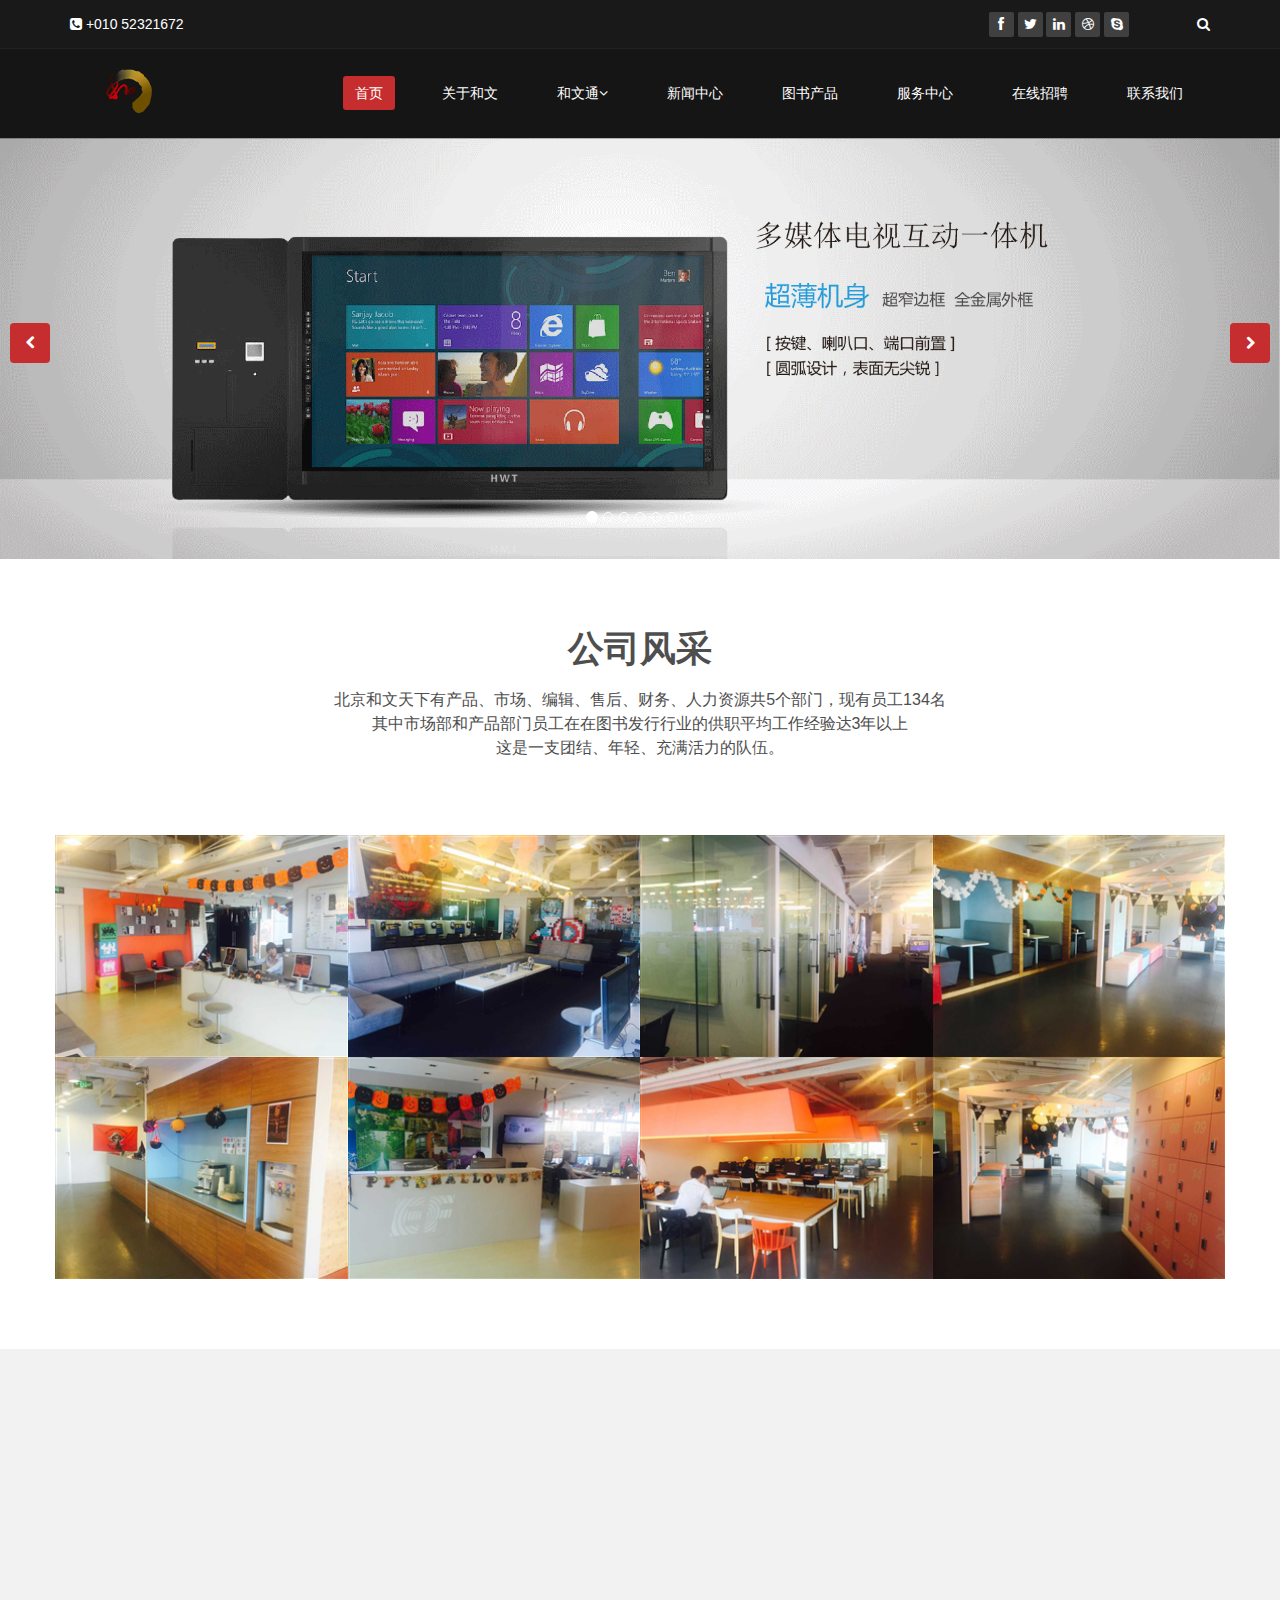
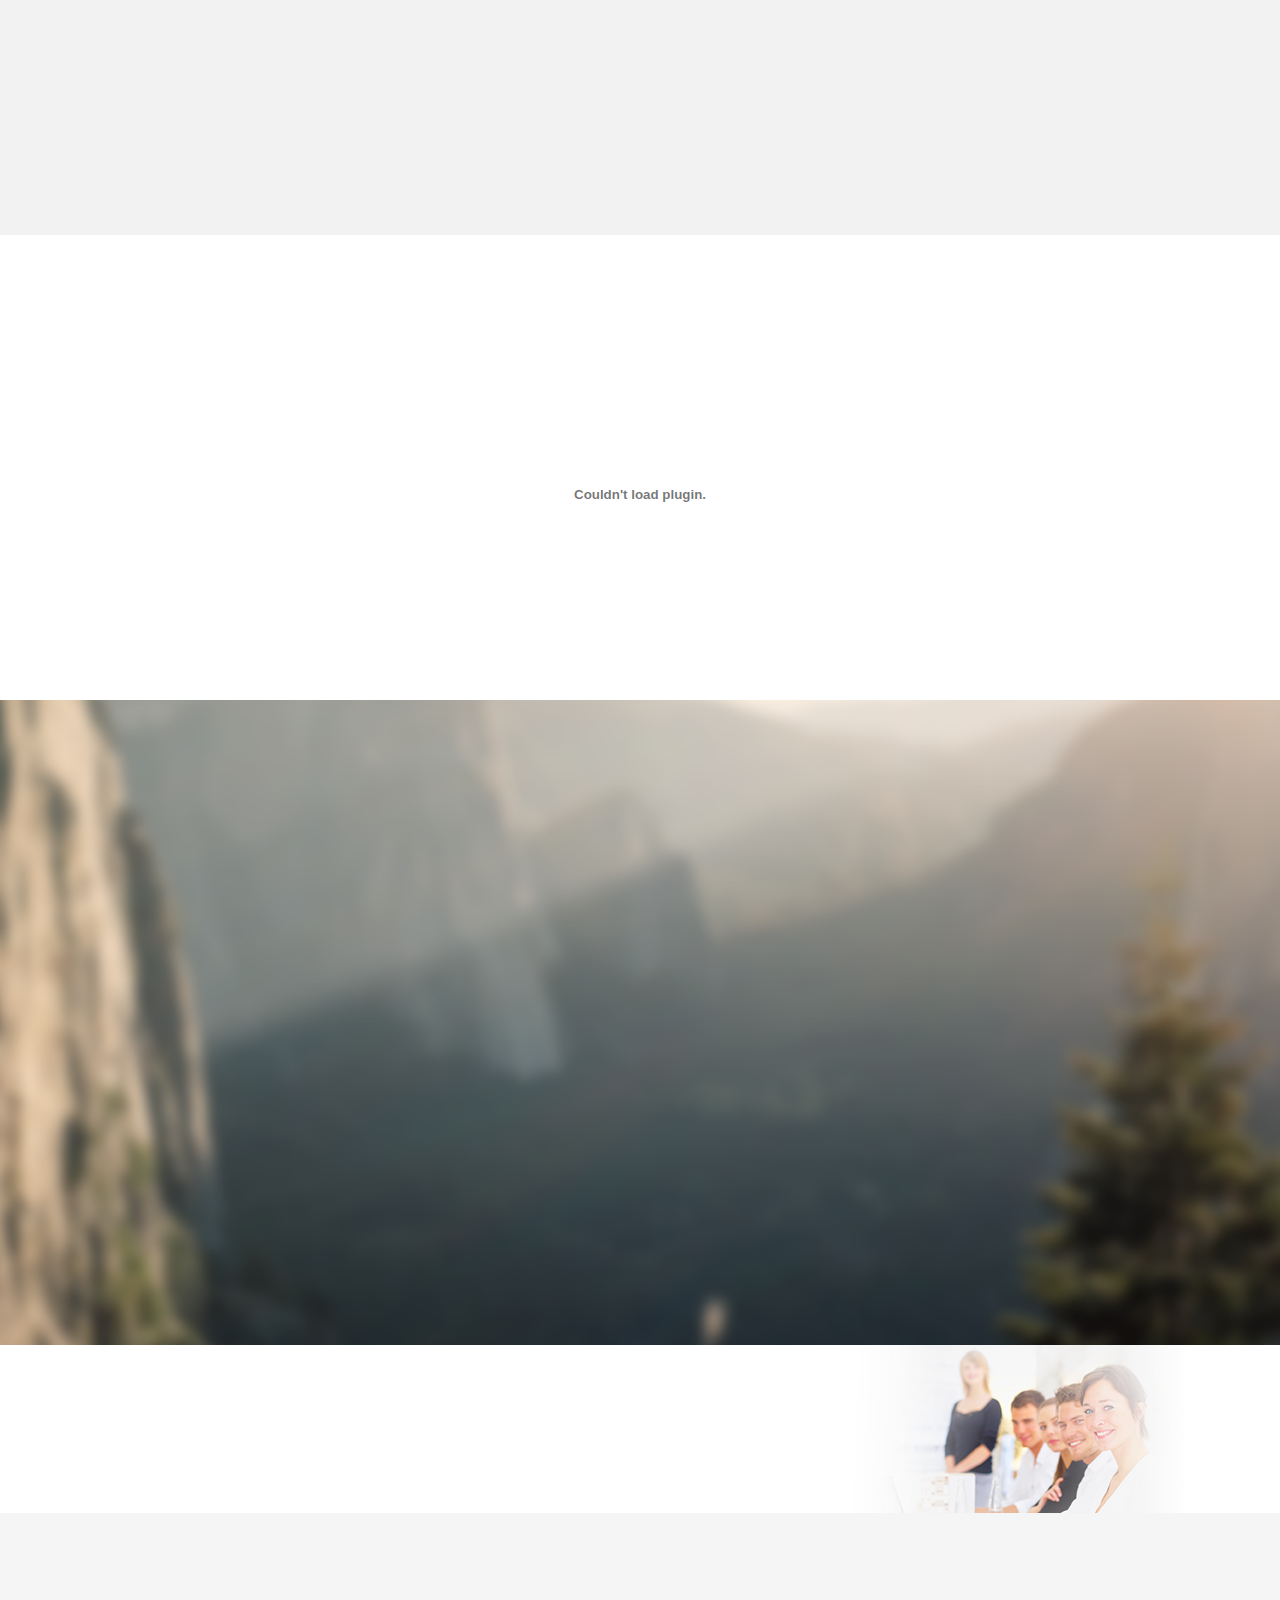
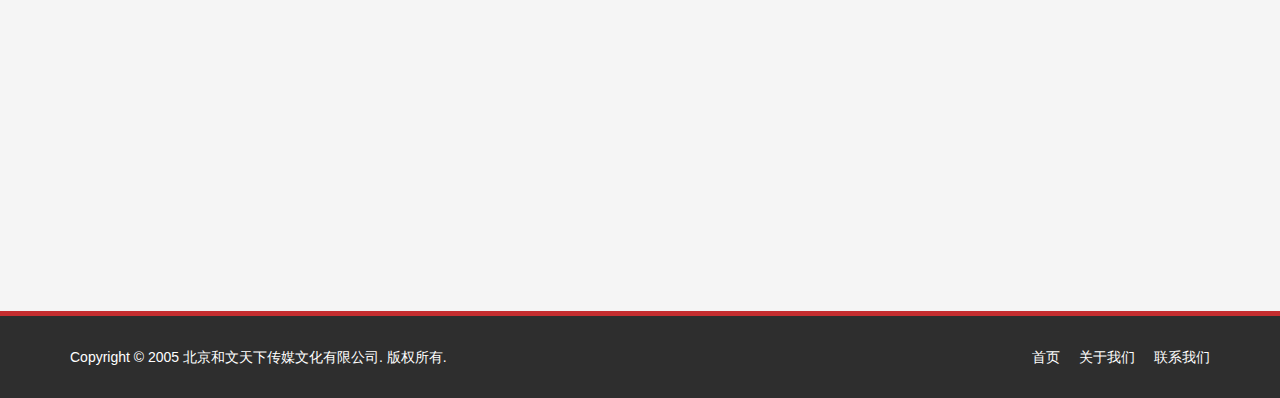
<file: templates/index.html>
<!DOCTYPE html>
<html lang="en">
<head>
    <meta charset="utf-8">
    <meta name="viewport" content="width=device-width, initial-scale=1.0">
    <meta name="description" content="">
    <meta name="author" content="">
    <title>北京和文天下传媒文化有限公司</title>
	<!-- core CSS -->
    <link href="/static/css/bootstrap.min.css" rel="stylesheet">
    <link href="/static/css/font-awesome.min.css" rel="stylesheet">
    <link href="/static/css/animate.min.css" rel="stylesheet">
    <link href="/static/css/prettyPhoto.css" rel="stylesheet">
    <link href="/static/css/main.css" rel="stylesheet">
    <link href="/static/css/responsive.css" rel="stylesheet">
    <!--[if lt IE 9]>
    <script src="/static/js/html5shiv.js"></script>
    <script src="/static/js/respond.min.js"></script>
    <![endif]-->       
    <link rel="icon" href="/static/images/logo_b.png" type="image/x-icon">
    <link rel="apple-touch-icon-precomposed" sizes="144x144" href="/static/images/ico/apple-touch-icon-144-precomposed.png">
    <link rel="apple-touch-icon-precomposed" sizes="114x114" href="/static/images/ico/apple-touch-icon-114-precomposed.png">
    <link rel="apple-touch-icon-precomposed" sizes="72x72" href="/static/images/ico/apple-touch-icon-72-precomposed.png">
    <link rel="apple-touch-icon-precomposed" href="/static/images/ico/apple-touch-icon-57-precomposed.png">
</head><!--/head-->

<body class="homepage">

    <header id="header">
        <div class="top-bar">
            <div class="container">
                <div class="row">
                    <div class="col-sm-6 col-xs-4">
                        <div class="top-number"><p><i class="fa fa-phone-square"></i>  +010 52321672</p></div>
                    </div>
                    <div class="col-sm-6 col-xs-8">
                       <div class="social">
                            <ul class="social-share">
                                <li><a href="#"><i class="fa fa-facebook"></i></a></li>
                                <li><a href="#"><i class="fa fa-twitter"></i></a></li>
                                <li><a href="#"><i class="fa fa-linkedin"></i></a></li> 
                                <li><a href="#"><i class="fa fa-dribbble"></i></a></li>
                                <li><a href="#"><i class="fa fa-skype"></i></a></li>
                            </ul>
                            <div class="search">
                                <form role="form">
                                    <input type="text" class="search-form" autocomplete="off" placeholder="Search">
                                    <i class="fa fa-search"></i>
                                </form>
                           </div>
                       </div>
                    </div>
                </div>
            </div><!--/.container-->
        </div><!--/.top-bar-->

        <nav class="navbar navbar-inverse" role="banner">
            <div class="container">
                <div class="navbar-header">
                    <button type="button" class="navbar-toggle" data-toggle="collapse" data-target=".navbar-collapse">
                        <span class="sr-only">Toggle navigation</span>
                        <span class="icon-bar"></span>
                        <span class="icon-bar"></span>
                        <span class="icon-bar"></span>
                    </button>
                    <a class="navbar-brand" href="/"><img src="/static/images/logo.png" alt="logo"></a>
                </div>
				
                <div class="collapse navbar-collapse navbar-right">
                    <ul class="nav navbar-nav">
                        <li class="active"><a href="/">首页</a></li>
                        <li><a href="/about">关于和文</a></li>
                        <li class="dropdown">
                            <a href="#" class="dropdown-toggle" data-toggle="dropdown">和文通<i class="fa fa-angle-down"></i></a>
                            <ul class="dropdown-menu">
                                <li><a href="/hwt_prod">和文通产品</a></li>
                            </ul>
                        </li>
                        <li><a href="/news">新闻中心</a></li>
                        <li><a href="/books/1">图书产品</a></li>
                        <li><a href="/services">服务中心</a></li>
                        <li><a href="/hr">在线招聘</a></li>
                        <li><a href="/contact_us">联系我们</a></li>
                    </ul>
                </div>
            </div><!--/.container-->
        </nav><!--/nav-->
		
    </header><!--/header-->

    <section id="main-slider" class="no-margin">
        <div class="carousel slide">
            <ol class="carousel-indicators visible-lg visible-md">
                <li data-target="#main-slider" data-slide-to="0" class="active"></li>
                <li data-target="#main-slider" data-slide-to="1"></li>
                <li data-target="#main-slider" data-slide-to="2"></li>
                <li data-target="#main-slider" data-slide-to="3"></li>
                <li data-target="#main-slider" data-slide-to="4"></li>
                <li data-target="#main-slider" data-slide-to="5"></li>
                <li data-target="#main-slider" data-slide-to="6"></li>
            </ol>
            <div class="carousel-inner">
                <div class="item active">
                    <img src="/static/images/slider/mainpage1.gif" class="img-responsive"
                         style="width:100%;" alt="">
                </div>
                <div class="item">
                    <img src="/static/images/slider/mainpage2.jpg" class="img-responsive"
                         style="width:100%;" alt="">
                </div>
                <div class="item">
                    <img src="/static/images/slider/mainpage3.jpg" class="img-responsive"
                         style="width:100%;" alt="">
                </div>
                <div class="item">
                    <img src="/static/images/slider/mainpage4.gif" class="img-responsive"
                         style="width:100%;" alt="">
                </div>
                <div class="item">
                    <img src="/static/images/slider/mainpage5.gif" class="img-responsive"
                         style="width:100%;" alt="">
                </div>
                <div class="item">
                    <img src="/static/images/slider/mainpage6.gif" class="img-responsive"
                         style="width:100%;" alt="">
                </div>
                <div class="item">
                    <img src="/static/images/slider/mainpage7.jpg" class="img-responsive"
                         style="width:100%;" alt="">
                </div>
            </div><!--/.carousel-inner-->
        </div><!--/.carousel-->
        <a class="prev hidden-xs" href="#main-slider" data-slide="prev">
            <i class="fa fa-chevron-left"></i>
        </a>
        <a class="next hidden-xs" href="#main-slider" data-slide="next">
            <i class="fa fa-chevron-right"></i>
        </a>
    </section><!--/#main-slider-->

    <section id="recent-works">
        <div class="container">
            <div class="center wow fadeInDown">
                <h2>公司风采</h2>
                <p class="lead">北京和文天下有产品、市场、编辑、售后、财务、人力资源共5个部门，现有员工134名<br>其中市场部和产品部门员工在在图书发行行业的供职平均工作经验达3年以上<br>这是一支团结、年轻、充满活力的队伍。</p>
            </div>

            <div class="row">
                <div class="col-xs-12 col-sm-4 col-md-3">
                    <div class="recent-work-wrap">
                        <img class="img-responsive" src="/static/images/portfolio/recent/1com.jpg" alt="">
                    </div>
                </div>   

                <div class="col-xs-12 col-sm-4 col-md-3">
                    <div class="recent-work-wrap">
                        <img class="img-responsive" src="/static/images/portfolio/recent/2com.jpg" alt="">
                    </div>
                </div> 

                <div class="col-xs-12 col-sm-4 col-md-3">
                    <div class="recent-work-wrap">
                        <img class="img-responsive" src="/static/images/portfolio/recent/3com.jpg" alt="">
                    </div>
                </div>   

                <div class="col-xs-12 col-sm-4 col-md-3">
                    <div class="recent-work-wrap">
                        <img class="img-responsive" src="/static/images/portfolio/recent/4com.jpg" alt="">
                    </div>
                </div>   
                
                <div class="col-xs-12 col-sm-4 col-md-3">
                    <div class="recent-work-wrap">
                        <img class="img-responsive" src="/static/images/portfolio/recent/5com.jpg" alt="">
                    </div>
                </div>   

                <div class="col-xs-12 col-sm-4 col-md-3">
                    <div class="recent-work-wrap">
                        <img class="img-responsive" src="/static/images/portfolio/recent/6com.jpg" alt="">
                    </div>
                </div> 

                <div class="col-xs-12 col-sm-4 col-md-3">
                    <div class="recent-work-wrap">
                        <img class="img-responsive" src="/static/images/portfolio/recent/7com.jpg" alt="">
                    </div>
                </div>   

                <div class="col-xs-12 col-sm-4 col-md-3">
                    <div class="recent-work-wrap">
                        <img class="img-responsive" src="/static/images/portfolio/recent/8com.jpg" alt="">
                    </div>
                </div>   
            </div><!--/.row-->
        </div><!--/.container-->
    </section><!--/#recent-works-->

    <section id="feature" >
        <div class="container">
           <div class="center wow fadeInDown">
                <h2>图书服务</h2>
                <p class="lead">专业、权威的教育图书，教育管理图书，教育培训资料 </p>
            </div>

            <div class="row">
                <div class="features">
                    <div class="col-md-4 col-sm-6 wow fadeInDown" data-wow-duration="1000ms" data-wow-delay="600ms">
                        <div class="feature-wrap">
                            <i class="fa fa-bullhorn"></i>
                            <h2>图书馆配</h2>
                            <h3>和文天下全国400多家的出版社有过合作；现有图书品种达6万多种，库房仓储7000多平方，近4年内，与全国高校图书馆、公共图书馆及研究机构等合作达100余家。</h3>
                        </div>
                    </div><!--/.col-md-4-->

                    <div class="col-md-4 col-sm-6 wow fadeInDown" data-wow-duration="1000ms" data-wow-delay="600ms">
                        <div class="feature-wrap">
                            <i class="fa fa-comments"></i>
                            <h2>图书配送</h2>
                            <h3>我公司完善的配送流程，包括：储存、分拣与配货、打包、配送运输，可以严格控制住发货中的每个细节，保证每个细节不出差错，直至交付使用。</h3>
                        </div>
                    </div><!--/.col-md-4-->

                    <div class="col-md-4 col-sm-6 wow fadeInDown" data-wow-duration="1000ms" data-wow-delay="600ms">
                        <div class="feature-wrap">
                            <i class="fa fa-cloud-download"></i>
                            <h2>营销服务</h2>
                            <h3>采用行业先进的ERP企业资源规划系统，使企业能够有效地对包括采购、加工、仓储、生产、物流、财务等信息资源和数据实时进行统筹、计算、分析、共享和管理。</h3>
                        </div>
                    </div><!--/.col-md-4-->

                </div><!--/.services-->
            </div><!--/.row-->
        </div><!--/.container-->
    </section><!--/#feature-->

    <section id="content">
        <div class="container">
            <div class="center wow fadeInDown">
                <h2>公司介绍视频</h2>
            </div>
            <div class="row">
		<div class="center">
		    <object classid="clsid:D27CDB6E-AE6D-11cf-96B8-444553540000"
                       codebase="http://download.macromedia.com/pub/shockwave/cabs/flash/swflash.cab#version=6,0,29,0">

                        <param name="movie" value="/static/vedio/Flvplayer.swf">

                        <param name="quality" value="high">

                        <param name="allowFullScreen" value="true" />

			<param name="FlashVars" value="vcastr_file=/static/vedio/hewen.flv" />

                        <embed src="/static/vedio/Flvplayer.swf" allowFullScreen="true" FlashVars="vcastr_file=/static/vedio/hewen.flv"
                              quality="high" pluginspage="http://www.macromedia.com/go/getflashplayer" type="application/x-shockwave-flash" width="50%"></embed>

                   </object>
                </div>
            </div>
        </div>
    </section>



    <section id="partner">
        <div class="container">
            <div class="center wow fadeInDown">
                <h2>Our Partners</h2>
                <p class="lead">Lorem ipsum dolor sit amet, consectetur adipisicing elit, sed do eiusmod tempor incididunt ut <br> et dolore magna aliqua. Ut enim ad minim veniam</p>
            </div>    
            <div class="row">
            <div class="partners">
                <ul>
                    <li> <a href="http://www.fudanpress.com/default.asp" target="_blank"><img class="img-responsive wow fadeInDown" data-wow-duration="1000ms" data-wow-delay="300ms" src="/static/images/partners/1.jpg"></a></li>
                    <li> <a href="http://www.hneph.com/" target="_blank"><img class="img-responsive wow fadeInDown" data-wow-duration="1000ms" data-wow-delay="600ms" src="/static/images/partners/2.jpg"></a></li>
                    <li> <a href="http://www.cmpedu.com/" target="_blank"><img class="img-responsive wow fadeInDown" data-wow-duration="1000ms" data-wow-delay="900ms" src="/static/images/partners/3.jpg"></a></li>
                    <li> <a href="http://www.yjbys.com/company/1806867.html" target="_blank"><img class="img-responsive wow fadeInDown" data-wow-duration="1000ms" data-wow-delay="1200ms" src="/static/images/partners/4.jpg"></a></li>
                    <li> <a href="http://www.cjcpg.com/" target="_blank"><img class="img-responsive wow fadeInDown" data-wow-duration="1000ms" data-wow-delay="1500ms" src="/static/images/partners/5.jpg"></a></li>
                </ul>
            </div>
            </div>
            <h1></h1><br>
            <div class="row">
            <div class="partners">
                <ul>
                    <li> <a href="http://www.zjupress.com/default.html" target="_blank"><img class="img-responsive wow fadeInDown" data-wow-duration="1000ms" data-wow-delay="1800ms" src="/static/images/partners/6.jpg"></a></li>
                    <li> <a href="http://www.cnpubg.com/" target="_blank"><img class="img-responsive wow fadeInDown" data-wow-duration="1000ms" data-wow-delay="2100ms" src="/static/images/partners/7.jpg"></a></li>
                    <li> <a href="http://www.cyp.com.cn/" target="_blank"><img class="img-responsive wow fadeInDown" data-wow-duration="1000ms" data-wow-delay="2400ms" src="/static/images/partners/8.jpg"></a></li>
                    <li> <a href="http://crup.cn.gongchang.com/" target="_blank"><img class="img-responsive wow fadeInDown" data-wow-duration="1000ms" data-wow-delay="2700ms" src="/static/images/partners/9.png"></a></li>
                    <li> <a href="https://zxcbs.tmall.com/" target="_blank"><img class="img-responsive wow fadeInDown" data-wow-duration="1000ms" data-wow-delay="3000ms" src="/static/images/partners/10.jpg"></a></li>
                </ul>
            </div>
            </div>
        </div><!--/.container-->
    </section><!--/#partner-->

    <section id="conatcat-info">
        <div class="container">
            <div class="row">
                <div class="col-sm-8">
                    <div class="media contact-info wow fadeInDown" data-wow-duration="1000ms" data-wow-delay="600ms">
                        <div class="pull-left">
                            <i class="fa fa-phone"></i>
                        </div>
                        <div class="media-body">
                            <h2>有问题需要咨询?</h2>
                            <p>和文天下为了响应国家在十二五期间提出的教育信息化建设的核心目标与标志工程“三通两平台”的建设。
                                围绕国家“三通两平台”的建设目标，
                                以班班通资源平台为核心，依托云服务平台将丰富优质的教学资源和多样的教学应用引入教学课堂。
                                24h全国服务热线：010-52321672
                            </p>
                        </div>
                    </div>
                </div>
            </div>
        </div><!--/.container-->    
    </section><!--/#conatcat-info-->

    <section id="bottom">
        <div class="container wow fadeInDown" data-wow-duration="1000ms" data-wow-delay="600ms">
            <div class="row">
                <div class="col-md-3 col-sm-6">
                    <div class="widget">
                        <h3>Company</h3>
                        <ul>
                            <li><a href="/about">About us</a></li>
                            <li><a href="/hr">We are hiring</a></li>
                            <li><a href="/services">Meet the team</a></li>
                            <li><a href="#">Copyright</a></li>
                            <li><a href="#">Terms of use</a></li>
                            <li><a href="#">Privacy policy</a></li>
                            <li><a href="/contact_us">Contact us</a></li>
                        </ul>
                    </div>    
                </div><!--/.col-md-3-->

                <div class="col-md-3 col-sm-6">
                    <div class="widget">
                        <h3>Support</h3>
                        <ul>
                            <li><a href="#">Faq</a></li>
                            <li><a href="#">Blog</a></li>
                            <li><a href="#">Forum</a></li>
                            <li><a href="#">Documentation</a></li>
                            <li><a href="#">Refund policy</a></li>
                            <li><a href="#">Ticket system</a></li>
                            <li><a href="#">Billing system</a></li>
                        </ul>
                    </div>    
                </div><!--/.col-md-3-->

                <div class="col-md-3 col-sm-6">
                    <div class="widget">
                        <h3>Developers</h3>
                        <ul>
                            <li><a href="#">Web Development</a></li>
                            <li><a href="#">SEO Marketing</a></li>
                            <li><a href="#">Theme</a></li>
                            <li><a href="#">Development</a></li>
                            <li><a href="#">Email Marketing</a></li>
                            <li><a href="#">Plugin Development</a></li>
                            <li><a href="#">Article Writing</a></li>
                        </ul>
                    </div>    
                </div><!--/.col-md-3-->

                <div class="col-md-3 col-sm-6">
                    <div class="widget">
                        <h3>Our Partners</h3>
                        <ul>
                            <li><a href="http://www.fudanpress.com/default.asp" target="_blank">Fudan University Press</a></li>
                            <li><a href="http://www.hneph.com/" target="_blank">Hunan Education Press</a></li>
                            <li><a href="http://www.cmpedu.com/" target="_blank">China Machine Press</a></li>
                            <li><a href="http://www.yjbys.com/company/1806867.html" target="_blank">Shanghai Art Press</a></li>
                            <li><a href="http://www.cjcpg.com/" target="_blank">Changjiang Children Press</a></li>
                            <li><a href="http://www.zjupress.com/default.html" target="_blank">Zhejiang University Press</a></li>
                            <li><a href="http://www.cnpubg.com/" target="_blank">China Publishing Group</a></li>
                        </ul>
                    </div>    
                </div><!--/.col-md-3-->
            </div>
        </div>
    </section><!--/#bottom-->

    <footer id="footer" class="midnight-blue">
        <div class="container">
            <div class="row">
                <div class="col-sm-6">
                    Copyright &copy; 2005 <a target="_blank" href="/" title="24h全国免费电话:010-52321672">北京和文天下传媒文化有限公司</a>. 版权所有.
                </div>

                <div class="col-sm-6">
                    <ul class="pull-right">
                        <li><a href="/">首页</a></li>
                        <li><a href="/about">关于我们</a></li>
                        <li><a href="/contact_us">联系我们</a></li>
                    </ul>
                </div>
            </div>
        </div>
    </footer><!--/#footer-->

    <script src="/static/js/jquery.js"></script>
    <script src="/static/js/bootstrap.min.js"></script>
    <script src="/static/js/jquery.prettyPhoto.js"></script>
    <script src="/static/js/jquery.isotope.min.js"></script>
    <script src="/static/js/main.js"></script>
    <script src="/static/js/wow.min.js"></script>
    <script type="text/javascript">
        $$('.carousel').carousel({interval: 4000});
        $$(function(){
            var $$divWidth = $$('embed').width();
            $$('embed').css({'height':$$divWidth/1.5});
        });
    </script>
</body>
</html>
</file>
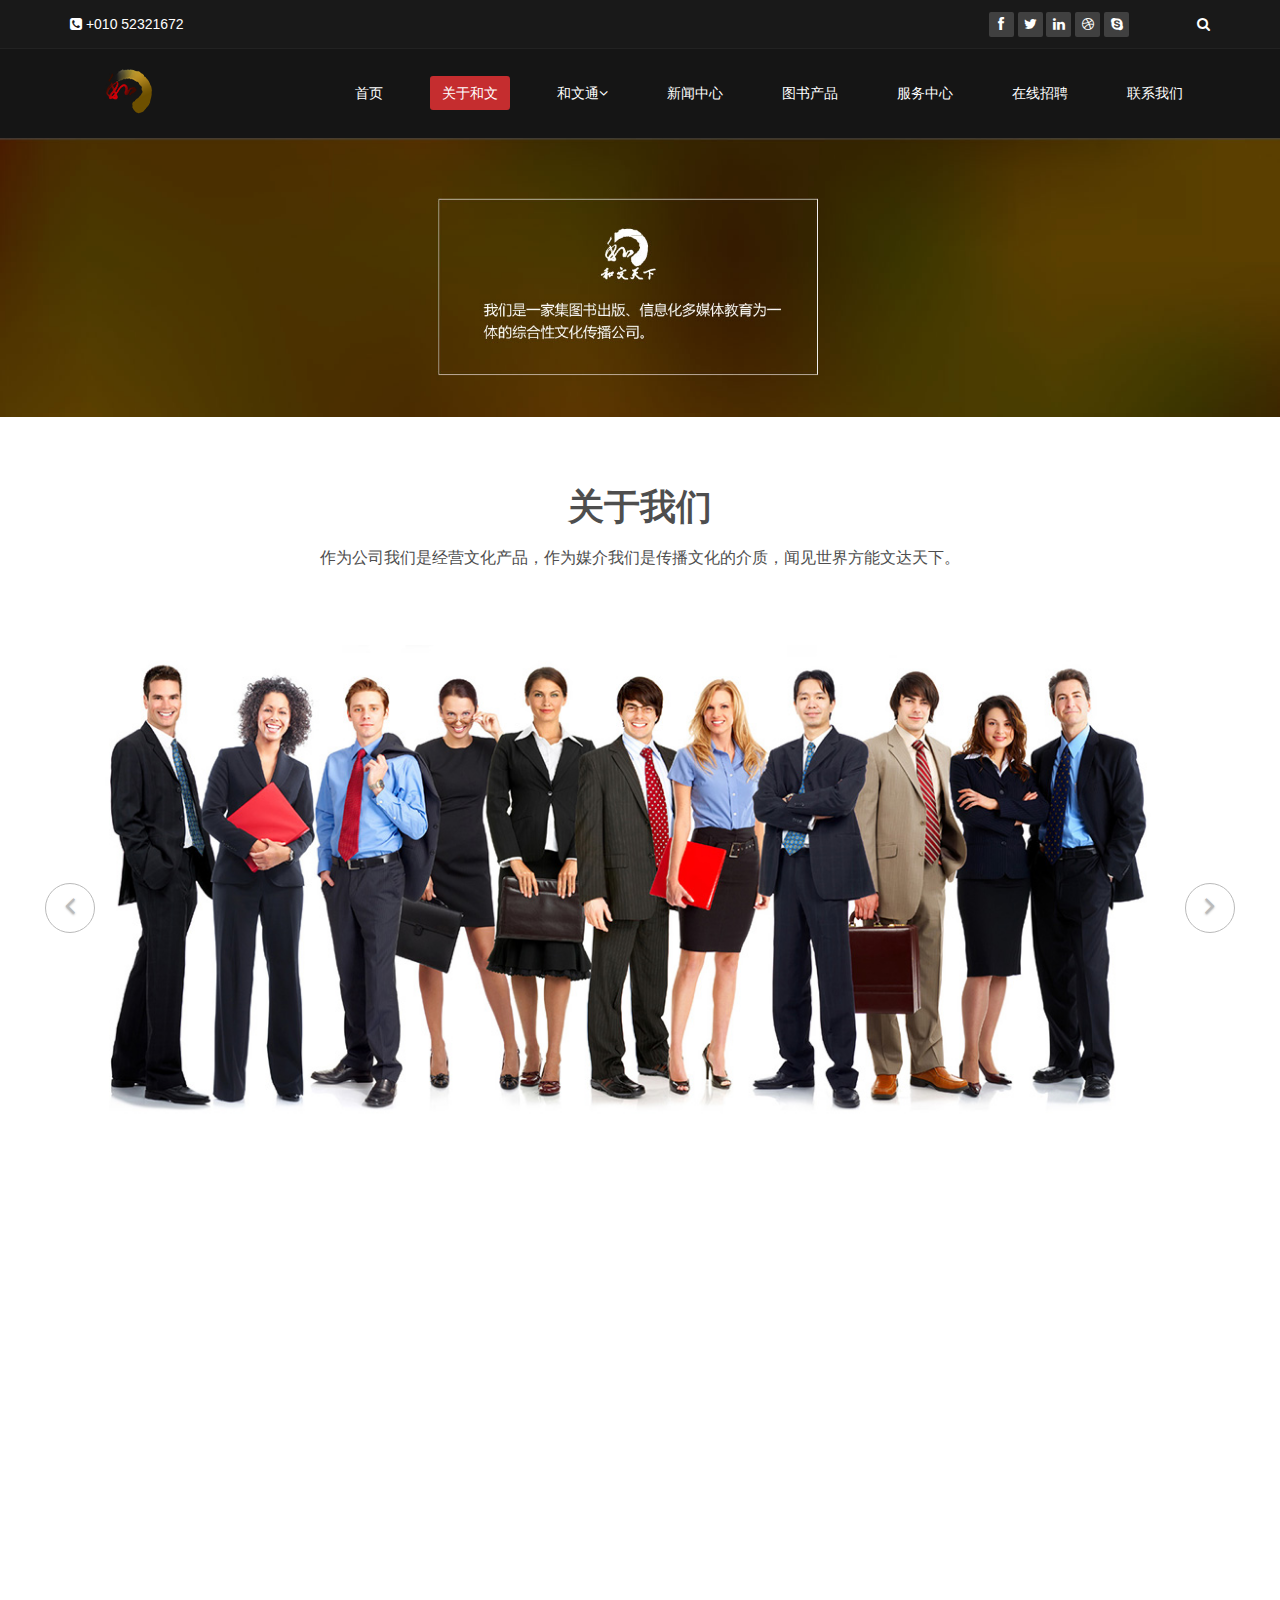
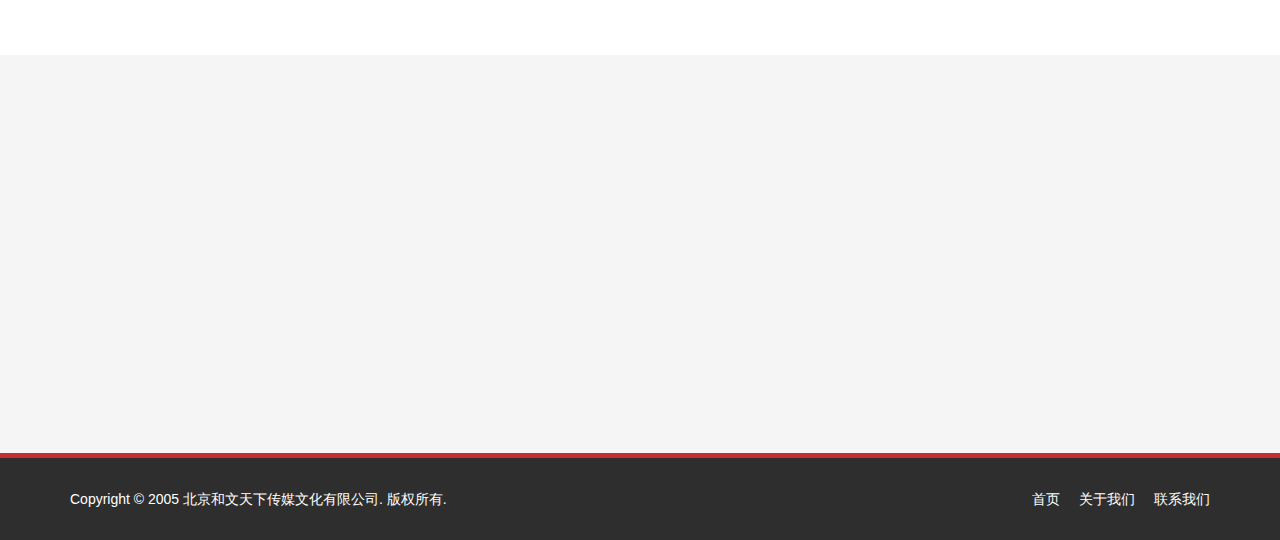
<file: templates/about.html>
<!DOCTYPE html>
<html lang="en">
<head>
    <meta charset="utf-8">
    <meta name="viewport" content="width=device-width, initial-scale=1.0">
    <meta name="description" content="">
    <meta name="author" content="">
    <title>北京和文天下传媒文化有限公司</title>
	
	<!-- core CSS -->
    <link href="/static/css/bootstrap.min.css" rel="stylesheet">
    <link href="/static/css/font-awesome.min.css" rel="stylesheet">
    <link href="/static/css/prettyPhoto.css" rel="stylesheet">
    <link href="/static/css/animate.min.css" rel="stylesheet">
	<link href="/static/css/main.css" rel="stylesheet">
    <link href="/static/css/responsive.css" rel="stylesheet">
	
    <!--[if lt IE 9]>
    <script src="/static/js/html5shiv.js"></script>
    <script src="/static/js/respond.min.js"></script>
    <![endif]-->       
    <link rel="icon" href="/static/images/logo_b.png" type="image/x-icon">
    <link rel="apple-touch-icon-precomposed" sizes="144x144" href="/static/images/ico/apple-touch-icon-144-precomposed.png">
    <link rel="apple-touch-icon-precomposed" sizes="114x114" href="/static/images/ico/apple-touch-icon-114-precomposed.png">
    <link rel="apple-touch-icon-precomposed" sizes="72x72" href="/static/images/ico/apple-touch-icon-72-precomposed.png">
    <link rel="apple-touch-icon-precomposed" href="/static/images/ico/apple-touch-icon-57-precomposed.png">
</head><!--/head-->

<body>

    <header id="header">
        <div class="top-bar">
            <div class="container">
                <div class="row">
                    <div class="col-sm-6 col-xs-4">
                        <div class="top-number"><p><i class="fa fa-phone-square"></i>  +010 52321672</p></div>
                    </div>
                    <div class="col-sm-6 col-xs-8">
                       <div class="social">
                            <ul class="social-share">
                                <li><a href="#"><i class="fa fa-facebook"></i></a></li>
                                <li><a href="#"><i class="fa fa-twitter"></i></a></li>
                                <li><a href="#"><i class="fa fa-linkedin"></i></a></li> 
                                <li><a href="#"><i class="fa fa-dribbble"></i></a></li>
                                <li><a href="#"><i class="fa fa-skype"></i></a></li>
                            </ul>
                            <div class="search">
                                <form role="form">
                                    <input type="text" class="search-form" autocomplete="off" placeholder="Search">
                                    <i class="fa fa-search"></i>
                                </form>
                           </div>
                       </div>
                    </div>
                </div>
            </div><!--/.container-->
        </div><!--/.top-bar-->

        <nav class="navbar navbar-inverse" role="banner">
            <div class="container">
                <div class="navbar-header">
                    <button type="button" class="navbar-toggle" data-toggle="collapse" data-target=".navbar-collapse">
                        <span class="sr-only">Toggle navigation</span>
                        <span class="icon-bar"></span>
                        <span class="icon-bar"></span>
                        <span class="icon-bar"></span>
                    </button>
                    <a class="navbar-brand" href="index.html"><img src="/static/images/logo.png" alt="logo"></a>
                </div>
				
                <div class="collapse navbar-collapse navbar-right">
                    <ul class="nav navbar-nav">
                        <li><a href="/">首页</a></li>
                        <li class="active"><a href="/about">关于和文</a></li>
                        <li class="dropdown">
                            <a href="#" class="dropdown-toggle" data-toggle="dropdown">和文通<i class="fa fa-angle-down"></i></a>
                            <ul class="dropdown-menu">
                                <li><a href="/hwt_prod">和文通产品</a></li>
                            </ul>
                        </li>
                        <li><a href="/news">新闻中心</a></li>
                        <li><a href="/books/1">图书产品</a></li>
                        <li><a href="/services">服务中心</a></li>
                        <li><a href="/hr">在线招聘</a></li>
                        <li><a href="/contact_us">联系我们</a></li>
                    </ul>
                </div>
            </div><!--/.container-->
        </nav><!--/nav-->
	</header><!--/header-->
    <div>
	    <img style="border:0px;width:100%;" src="/static/images/about.jpg"  />
    </div>
    <section id="about-us">
        <div class="container">
			<div class="center wow fadeInDown">
				<h2>关于我们</h2>
				<p class="lead">作为公司我们是经营文化产品，作为媒介我们是传播文化的介质，闻见世界方能文达天下。</p>
			</div>
			
			<!-- about us slider -->
			<div id="about-slider">
				<div id="carousel-slider" class="carousel slide" data-ride="carousel">
					<!-- Indicators -->
				  	<ol class="carousel-indicators visible-xs">
					    <li data-target="#carousel-slider" data-slide-to="0" class="active"></li>
					    <li data-target="#carousel-slider" data-slide-to="1"></li>
					    <li data-target="#carousel-slider" data-slide-to="2"></li>
				  	</ol>

					<div class="carousel-inner">
						<div class="item active">
							<img src="/static/images/slider_one.jpg" class="img-responsive" alt=""> 
					   </div>
					   <div class="item">
							<img src="/static/images/slider_one.jpg" class="img-responsive" alt=""> 
					   </div> 
					   <div class="item">
							<img src="/static/images/slider_one.jpg" class="img-responsive" alt=""> 
					   </div> 
					</div>
					
					<a class="left carousel-control hidden-xs" href="#carousel-slider" data-slide="prev">
						<i class="fa fa-angle-left"></i> 
					</a>
					
					<a class=" right carousel-control hidden-xs"href="#carousel-slider" data-slide="next">
						<i class="fa fa-angle-right"></i> 
					</a>
				</div> <!--/#carousel-slider-->
			</div><!--/#about-slider-->

            <div class="center wow fadeInDown">

			</div>

			<div class="row">
                <div class="col-xs-12 wow fadeInDown">
                   <div class="tab-wrap">
                        <div class="media">
                            <div class="parrent pull-left">
                                <ul class="nav nav-tabs nav-stacked">
                                    <li class="active"><a href="#tab1" data-toggle="tab" class="analistic-01">公司简介</a></li>
                                    <li class=""><a href="#tab2" data-toggle="tab" class="analistic-02">企业文化</a></li>
                                    <li class=""><a href="#tab3" data-toggle="tab" class="tehnical">企业荣誉</a></li>
                                </ul>
                            </div>

                            <div class="parrent media-body">
                                <div class="tab-content">
                                    <div class="tab-pane fade active in" id="tab1">
                                        <div  style="text-indent: 2em;"><p>北京和文天下传媒文化有限公司，注册资金1502万主要从事图书发行（具有国家二级图书发行资格证）、销售，现有图书品种达6万多种，库房仓储7000多平方，1亿元以上的码洋库存夯实了公司的供货能力。现与全国400多家出版社建立长期合作关系，近4年内，平均每年参与全国中小学图书改造项目达50多起。目前，已经收集各地方出版社的样书目录达20余万种，并及时跟踪各出版社样书和库存资讯，加大对各地方出版社及大学版图书的合作力度，确保地方版样书库的覆盖面广的特点，尽全力只为满足用户单位的需求。</p>
<p>在个人市场公司将与国内优秀作家合作致力于为城市新兴中产阶级打造优质的、多媒体形式的文化产品。</p>
<p>公司在赢的效益的同时，也为中国的教育事业贡献了绵薄之力。为了改变在数字图书建设方面的空白，公司现正在紧锣密鼓的进行数字图书馆及一体化多媒体教学方面的建设工作，预计年底就能有库容量达60多万册的电子图书平台就能投入使用。</p>
<p>和文天下为了响应国家在十二五期间提出的教育信息化建设的核心目标与标志工程“三通两平台”的建设。围绕国家“三通两平台”的建设目标，以班班通资源平台为核心，依托云服务平台将丰富优质的教学资源和多样的教学应用引入教学课堂。以班班通产品带动“宽带网络校校通”，实现“优质教育资源班班通”，通过向学生和家长的服务延伸，推动“网络学习空间人人通”。特地组织吸引科技研发人才队伍，创立“和文通”品牌，针对国家“班班通”项目进行研发生产工作，联合一些知名电子科技企业为公司的产品把关。现“和文通”已经能够成熟的为“班班通”“农远工程”提供、定制多样性的多媒体教学的解决方案。为实现教育教学将彻底打破教室、教师、校园的界限，实现局域、城域无界限。校校互通、班班互联、资源共享，进一步推动我国教育信息化向纵深发展，激发教师的实践激情和学习需求，探索各学科与信息技术深层次整合的模式与方法，提升信息化教学的实践性，最终全面提升基础教育教学质量，贡献自己的力量。也努力将自己打造成为一家集图书出版、信息化多媒体教育的综合性文化传播公司。
	</p></div>
                                    </div>

                                     <div class="tab-pane fade" id="tab2">
                                        <div  style="text-indent: 2em;"><p>作为公司我们是经营文化产品，作为媒介我们是传播文化的介质。那些需要我们去继承的和发扬的精神和品格，我们不遗余力。关键是我们自身想要的是什么？和是一种交融、传递、沟通，闻见世界方能文达天下。</p>
                                        <div style="text-align:right">-----总经理：聂结东 </div>
                                        <div>
                                        <br>
                                        愿景：<br>
                                        在中国的文化领域、教育文化产业领域处处留有我们的身影。<br>
                                        <br>
                                        使命：<br>
                                        做文化的传播者。<br>
                                        <br>
                                        价值观：<br>
                                        传递、沟通、合作、创新。<br>
                                        <br>
                                        经营理念：<br>
                                        以文化传播为中心，一切以用户价值为依归。<br>
                                        <br>
                                        <br>
                                        团队介绍：<br>
                                            <p>北京和文天下有产品、市场、编辑、售后、财务、人力资源共5个部门，现有员工134名，其中市场部和产品部门员工在在图书发行行业的供职平均工作经验达3年以上，这是一支团结、年轻、充满活力的队伍。</p>
                                            <p>如果你有一个梦想是为了传播中国文化，如果你一个梦想是让自己能够为中国教育事业略尽绵薄之力，那么请加入我们，让我们携手共创美好的明天。</p>

                                        团队精神：<br>
                                        <br>
                                        一、目标宗旨：<br>
                                        如果我们走在路上，但却在路上浑浑噩噩不知道自己该坚守什么，追求什么，那么彼岸也就离我们越来越远。目标坚定，才能一路向前。<br>
                                        <br>
                                        二、创新：<br>
                                        创新已经写进了企业价值观里面，那么企业的创新在于团队的创新，团队的创新取决于个人的共同努力，努力就要不断的学习，创新与学习是一个持续不间断的过程。<br>
                                        <br>
                                        三、凝聚自律：<br>
                                        团队与个人的区别，就在于一根筷子和一把筷子的区别，也在于木桶定律。为了一个集体的利益，可能我们每个人都要舍弃一些东西是为了成全大局，凝聚自律就显得尤为重要，既然成为了团队的一员，我们每个人都应该不遗余力的发挥我们身上的光和热，同时还要改进我们的不足，不做木桶最短的那块。
                                        <br>
                                        <br>
                                        四、危机感：<br>
                                        现在没有三十年河东三十年河西这个概念，只有分分钟的概念。分分钟你就能被人打败，无远虑必有近忧。如果你有主人翁的精神，那么你就准备好了一切。<br>
                                        </div>
                                     </div>
                                    </div>

                                     <div class="tab-pane fade" id="tab3">
                                        <div class="row">
                                           <div class="col-xs-6 col-sm-4 col-md-3">
                                                <img class="img-responsive" src="/static/images/honor/1.jpg" width="100px" height="143px">
                                           </div>
                                           <div class="col-xs-6 col-sm-4 col-md-3">
                                                <img class="img-responsive" src="/static/images/honor/2.jpg" width="100px" height="143px">
                                           </div>
                                            <div class="clearfix visible-xs"></div>

                                           <div class="col-xs-6 col-sm-4 col-md-3">
                                                <img class="img-responsive" src="/static/images/honor/3.jpg" width="100px" height="143px">
                                           </div>
                                           <div class="col-xs-6 col-sm-4 col-md-3">
                                                <img class="img-responsive" src="/static/images/honor/4.jpg" width="100px" height="143px">
                                           </div>
                                        </div>
                                        <h1></h1>
                                        <div class="row">
                                           <div class="col-xs-6 col-sm-4 col-md-3">
                                                <img class="img-responsive" src="/static/images/honor/5.jpg" width="100px" height="143px">
                                           </div>
                                           <div class="col-xs-6 col-sm-4 col-md-3">
                                                <img class="img-responsive" src="/static/images/honor/6.jpg" width="100px" height="143px">
                                           </div>
                                           <div class="clearfix visible-xs"></div>

                                           <div class="col-xs-6 col-sm-4 col-md-3">
                                                <img class="img-responsive" src="/static/images/honor/7.jpg" width="100px" height="143px">
                                           </div>
                                           <div class="col-xs-6 col-sm-4 col-md-3">
                                                <img class="img-responsive" src="/static/images/honor/8.jpg" width="100px" height="143px">
                                           </div>
                                        </div>
                                        <h1></h1>
                                        <div class="row">
                                            <div class="col-xs-12">
                                                <img class="img-responsive" src="/static/images/honor/9.jpg" width="143px" height="100px">
                                           </div>
                                        </div>


                                     </div>
                                </div> <!--/.tab-content-->
                            </div> <!--/.media-body-->
                        </div> <!--/.media-->
                        </div><!--/.tab-wrap-->
                    </div><!--/.col-sm-6-->
                </div><!--/.row-->
		    </div><!--/.container-->
        </div>
    </section><!--/about-us-->
	
    <section id="bottom">
        <div class="container wow fadeInDown" data-wow-duration="1000ms" data-wow-delay="600ms">
            <div class="row">
                <div class="col-md-3 col-sm-6">
                    <div class="widget">
                        <h3>Company</h3>
                        <ul>
                            <li><a href="/about">About us</a></li>
                            <li><a href="/hr">We are hiring</a></li>
                            <li><a href="/services">Meet the team</a></li>
                            <li><a href="#">Copyright</a></li>
                            <li><a href="#">Terms of use</a></li>
                            <li><a href="#">Privacy policy</a></li>
                            <li><a href="/contact_us">Contact us</a></li>
                        </ul>
                    </div>
                </div><!--/.col-md-3-->

                <div class="col-md-3 col-sm-6">
                    <div class="widget">
                        <h3>Support</h3>
                        <ul>
                            <li><a href="#">Faq</a></li>
                            <li><a href="#">Blog</a></li>
                            <li><a href="#">Forum</a></li>
                            <li><a href="#">Documentation</a></li>
                            <li><a href="#">Refund policy</a></li>
                            <li><a href="#">Ticket system</a></li>
                            <li><a href="#">Billing system</a></li>
                        </ul>
                    </div>
                </div><!--/.col-md-3-->

                <div class="col-md-3 col-sm-6">
                    <div class="widget">
                        <h3>Developers</h3>
                        <ul>
                            <li><a href="#">Web Development</a></li>
                            <li><a href="#">SEO Marketing</a></li>
                            <li><a href="#">Theme</a></li>
                            <li><a href="#">Development</a></li>
                            <li><a href="#">Email Marketing</a></li>
                            <li><a href="#">Plugin Development</a></li>
                            <li><a href="#">Article Writing</a></li>
                        </ul>
                    </div>
                </div><!--/.col-md-3-->

                <div class="col-md-3 col-sm-6">
                    <div class="widget">
                        <h3>Our Partners</h3>
                        <ul>
                            <li><a href="http://www.fudanpress.com/default.asp" target="_blank">Fudan University Press</a></li>
                            <li><a href="http://www.hneph.com/" target="_blank">Hunan Education Press</a></li>
                            <li><a href="http://www.cmpedu.com/" target="_blank">China Machine Press</a></li>
                            <li><a href="http://www.yjbys.com/company/1806867.html" target="_blank">Shanghai Art Press</a></li>
                            <li><a href="http://www.cjcpg.com/" target="_blank">Changjiang Children Press</a></li>
                            <li><a href="http://www.zjupress.com/default.html" target="_blank">Zhejiang University Press</a></li>
                            <li><a href="http://www.cnpubg.com/" target="_blank">China Publishing Group</a></li>
                        </ul>
                    </div>    
                </div><!--/.col-md-3-->
            </div>
        </div>
    </section><!--/#bottom-->

    <footer id="footer" class="midnight-blue">
        <div class="container">
            <div class="row">
                <div class="col-sm-6">
                    Copyright &copy; 2005 <a target="_blank" href="/" title="24h全国免费电话:010-52321672">北京和文天下传媒文化有限公司</a>. 版权所有.
                </div>

                <div class="col-sm-6">
                    <ul class="pull-right">
                        <li><a href="/">首页</a></li>
                        <li><a href="/about">关于我们</a></li>
                        <li><a href="/contact_us">联系我们</a></li>
                    </ul>
                </div>
            </div>
        </div>
    </footer><!--/#footer-->
    

    <script src="/static/js/jquery.js"></script>
    <script type="text/javascript">
        $$('.carousel').carousel()
    </script>
    <script src="/static/js/bootstrap.min.js"></script>
    <script src="/static/js/jquery.prettyPhoto.js"></script>
    <script src="/static/js/jquery.isotope.min.js"></script>
    <script src="/static/js/main.js"></script>
    <script src="/static/js/wow.min.js"></script>
</body>
</html>
</file>
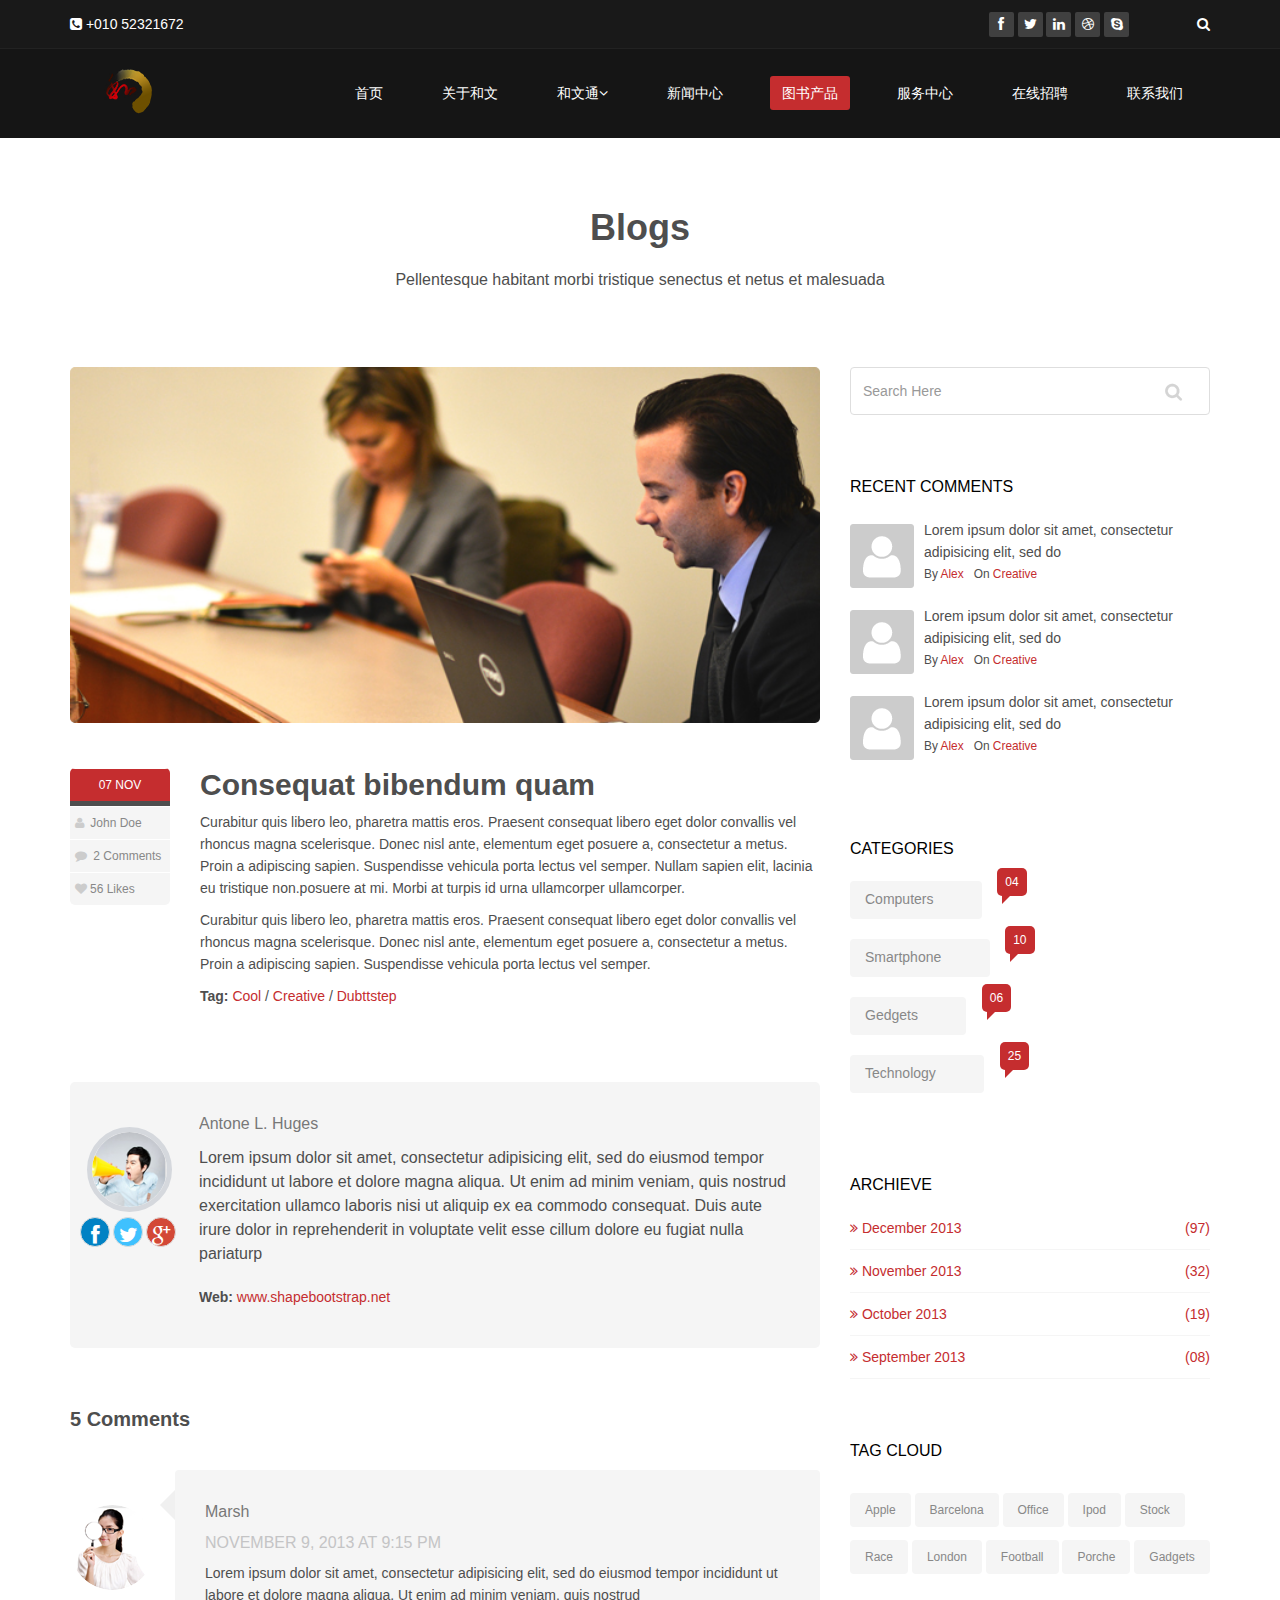
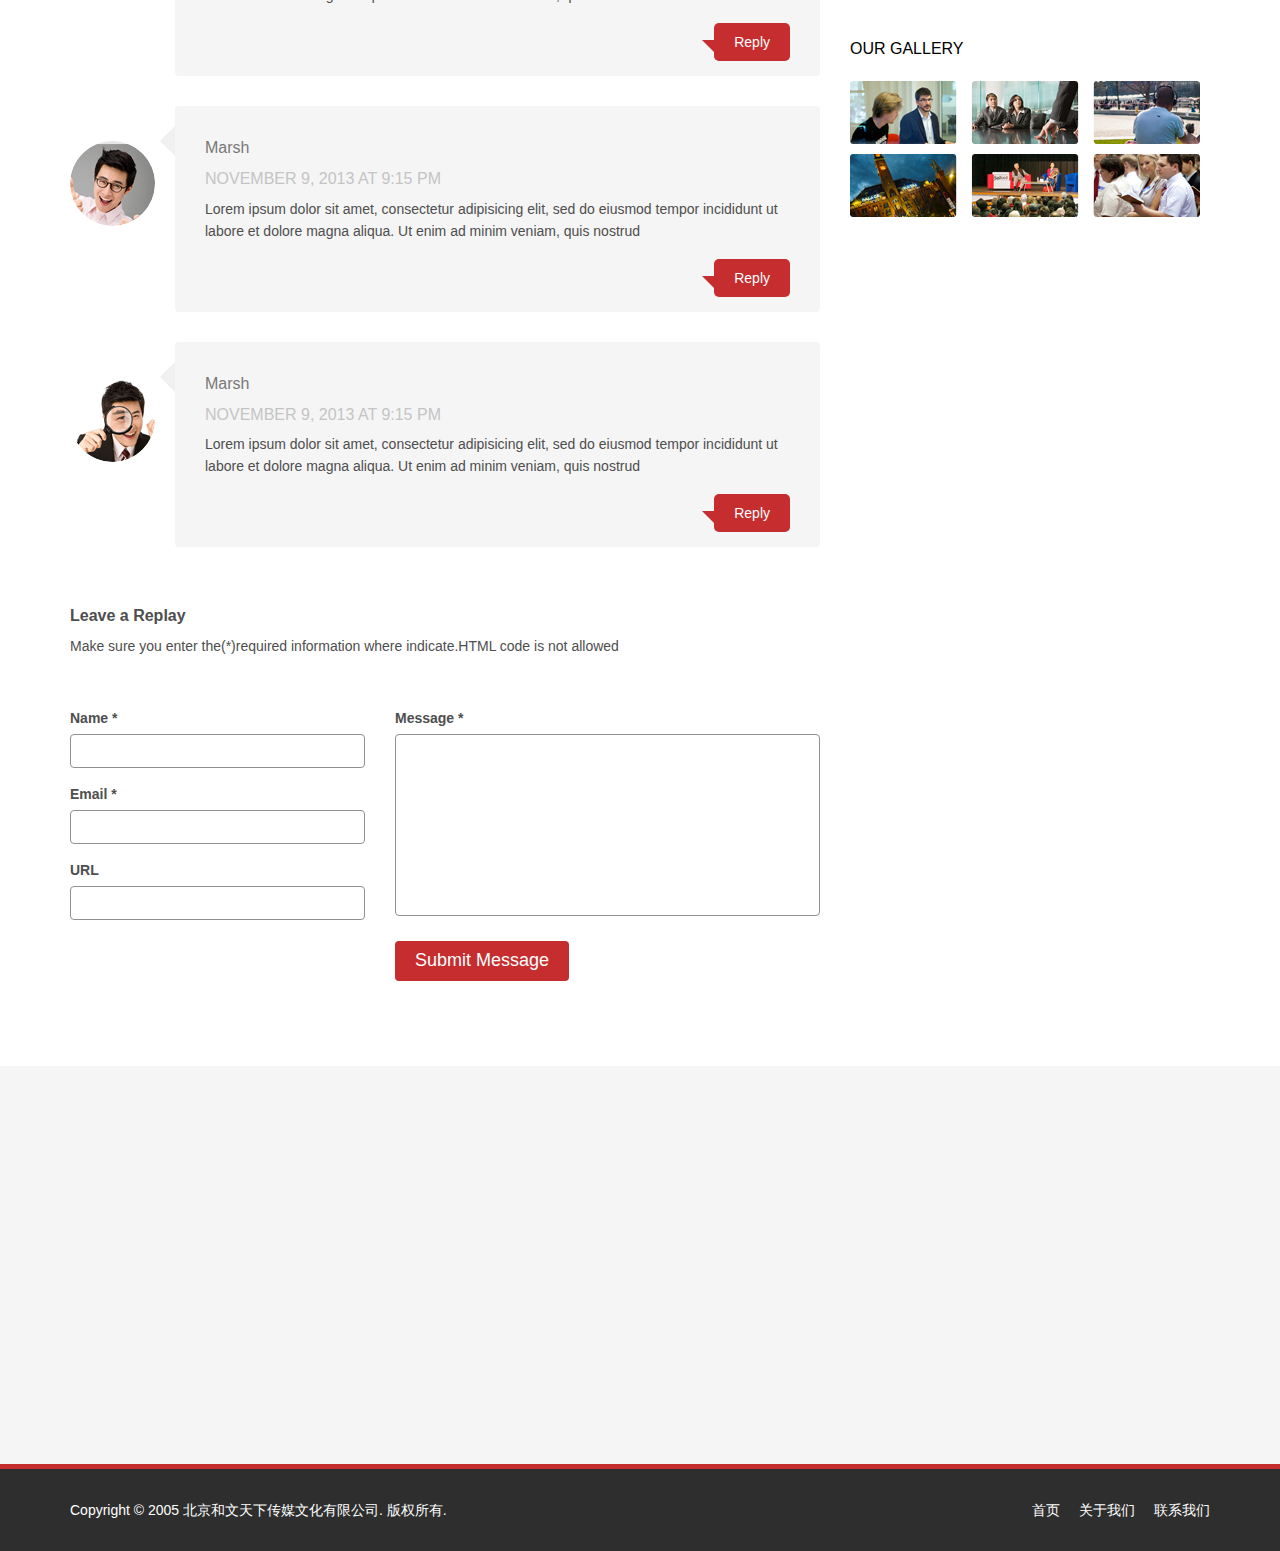
<file: templates/books_item.html>
<!DOCTYPE html>
<html lang="en">
<head>
    <meta charset="utf-8">
    <meta name="viewport" content="width=device-width, initial-scale=1.0">
    <meta name="description" content="">
    <meta name="author" content="">
    <title>北京和文天下传媒文化有限公司</title>
    
    <!-- core CSS -->
    <link href="/static/css/bootstrap.min.css" rel="stylesheet">
    <link href="/static/css/font-awesome.min.css" rel="stylesheet">
    <link href="/static/css/prettyPhoto.css" rel="stylesheet">
    <link href="/static/css/animate.min.css" rel="stylesheet">
    <link href="/static/css/main.css" rel="stylesheet">
    <link href="/static/css/responsive.css" rel="stylesheet">
    
    <!--[if lt IE 9]>
    <script src="/static/js/html5shiv.js"></script>
    <script src="/static/js/respond.min.js"></script>
    <![endif]-->       
    <link rel="icon" href="/static/images/logo_b.png" type="image/x-icon">
    <link rel="apple-touch-icon-precomposed" sizes="144x144" href="/static/images/ico/apple-touch-icon-144-precomposed.png">
    <link rel="apple-touch-icon-precomposed" sizes="114x114" href="/static/images/ico/apple-touch-icon-114-precomposed.png">
    <link rel="apple-touch-icon-precomposed" sizes="72x72" href="/static/images/ico/apple-touch-icon-72-precomposed.png">
    <link rel="apple-touch-icon-precomposed" href="/static/images/ico/apple-touch-icon-57-precomposed.png">
</head><!--/head-->

<body>

    <header id="header">
        <div class="top-bar">
            <div class="container">
                <div class="row">
                    <div class="col-sm-6 col-xs-4">
                        <div class="top-number"><p><i class="fa fa-phone-square"></i>  +010 52321672</p></div>
                    </div>
                    <div class="col-sm-6 col-xs-8">
                       <div class="social">
                            <ul class="social-share">
                                <li><a href="#"><i class="fa fa-facebook"></i></a></li>
                                <li><a href="#"><i class="fa fa-twitter"></i></a></li>
                                <li><a href="#"><i class="fa fa-linkedin"></i></a></li> 
                                <li><a href="#"><i class="fa fa-dribbble"></i></a></li>
                                <li><a href="#"><i class="fa fa-skype"></i></a></li>
                            </ul>
                            <div class="search">
                                <form role="form">
                                    <input type="text" class="search-form" autocomplete="off" placeholder="Search">
                                    <i class="fa fa-search"></i>
                                </form>
                           </div>
                       </div>
                    </div>
                </div>
            </div><!--/.container-->
        </div><!--/.top-bar-->

        <nav class="navbar navbar-inverse" role="banner">
            <div class="container">
                <div class="navbar-header">
                    <button type="button" class="navbar-toggle" data-toggle="collapse" data-target=".navbar-collapse">
                        <span class="sr-only">Toggle navigation</span>
                        <span class="icon-bar"></span>
                        <span class="icon-bar"></span>
                        <span class="icon-bar"></span>
                    </button>
                    <a class="navbar-brand" href="index.html"><img src="/static/images/logo.png" alt="logo"></a>
                </div>
                
                <div class="collapse navbar-collapse navbar-right">
                    <ul class="nav navbar-nav">
                        <li><a href="/">首页</a></li>
                        <li><a href="/about">关于和文</a></li>
                        <li class="dropdown">
                            <a href="#" class="dropdown-toggle" data-toggle="dropdown">和文通<i class="fa fa-angle-down"></i></a>
                            <ul class="dropdown-menu">
                                <li><a href="/hwt_prod">和文通产品</a></li>
                            </ul>
                        </li>
                        <li><a href="/news">新闻中心</a></li>
                        <li class="active"><a href="/books">图书产品</a></li>
                        <li><a href="/services">服务中心</a></li>
                        <li><a href="/hr">在线招聘</a></li>
                        <li><a href="/contact_us">联系我们</a></li>
                    </ul>
                </div>
            </div><!--/.container-->
        </nav><!--/nav-->
        
    </header><!--/header-->


    <section id="blog" class="container">
        <div class="center">
            <h2>Blogs</h2>
            <p class="lead">Pellentesque habitant morbi tristique senectus et netus et malesuada</p>
        </div>

        <div class="blog">
            <div class="row">
                <div class="col-md-8">
                    <div class="blog-item">
                        <img class="img-responsive img-blog" src="/static/images/blog/blog1.jpg" width="100%" alt="" />
                            <div class="row">  
                                <div class="col-xs-12 col-sm-2 text-center">
                                    <div class="entry-meta">
                                        <span id="publish_date">07  NOV</span>
                                        <span><i class="fa fa-user"></i> <a href="#"> John Doe</a></span>
                                        <span><i class="fa fa-comment"></i> <a href="blog-item.html#comments">2 Comments</a></span>
                                        <span><i class="fa fa-heart"></i><a href="#">56 Likes</a></span>
                                    </div>
                                </div>
                                <div class="col-xs-12 col-sm-10 blog-content">
                                    <h2>Consequat bibendum quam</h2>
                                    <p>Curabitur quis libero leo, pharetra mattis eros. Praesent consequat libero eget dolor convallis vel rhoncus magna scelerisque. Donec nisl ante, elementum eget posuere a, consectetur a metus. Proin a adipiscing sapien. Suspendisse vehicula porta lectus vel semper. Nullam sapien elit, lacinia eu tristique non.posuere at mi. Morbi at turpis id urna ullamcorper ullamcorper.</p>

                                    <p>Curabitur quis libero leo, pharetra mattis eros. Praesent consequat libero eget dolor convallis vel rhoncus magna scelerisque. Donec nisl ante, elementum eget posuere a, consectetur a metus. Proin a adipiscing sapien. Suspendisse vehicula porta lectus vel semper.</p>

                                    <div class="post-tags">
                                        <strong>Tag:</strong> <a href="#">Cool</a> / <a href="#">Creative</a> / <a href="#">Dubttstep</a>
                                    </div>

                                </div>
                            </div>
                        </div><!--/.blog-item-->
                        
                        <div class="media reply_section">
                            <div class="pull-left post_reply text-center">
                                <a href="#"><img src="/static/images/blog/boy.png" class="img-circle" alt="" /></a>
                                <ul>
                                    <li><a href="#"><i class="fa fa-facebook"></i></a></li>
                                    <li><a href="#"><i class="fa fa-twitter"></i></a></li>
                                    <li><a href="#"><i class="fa fa-google-plus"></i> </a></li>
                                </ul>
                            </div>
                            <div class="media-body post_reply_content">
                                <h3>Antone L. Huges</h3>
                                <p class="lead">Lorem ipsum dolor sit amet, consectetur adipisicing elit, sed do eiusmod tempor incididunt ut labore et dolore magna aliqua. Ut enim ad minim veniam, quis nostrud exercitation ullamco laboris nisi ut aliquip ex ea commodo consequat. Duis aute irure dolor in reprehenderit in voluptate velit esse cillum dolore eu fugiat nulla pariaturp</p>
                                <p><strong>Web:</strong> <a href="http://www.shapebootstrap.net">www.shapebootstrap.net</a></p>
                            </div>
                        </div> 
                        
                        <h1 id="comments_title">5 Comments</h1>
                        <div class="media comment_section">
                            <div class="pull-left post_comments">
                                <a href="#"><img src="/static/images/blog/girl.png" class="img-circle" alt="" /></a>
                            </div>
                            <div class="media-body post_reply_comments">
                                <h3>Marsh</h3>
                                <h4>NOVEMBER 9, 2013 AT 9:15 PM</h4>
                                <p>Lorem ipsum dolor sit amet, consectetur adipisicing elit, sed do eiusmod tempor incididunt ut labore et dolore magna aliqua. Ut enim ad minim veniam, quis nostrud</p>
                                <a href="#">Reply</a>
                            </div>
                        </div> 
                        <div class="media comment_section">
                            <div class="pull-left post_comments">
                                <a href="#"><img src="/static/images/blog/boy2.png" class="img-circle" alt="" /></a>
                            </div>
                            <div class="media-body post_reply_comments">
                                <h3>Marsh</h3>
                                <h4>NOVEMBER 9, 2013 AT 9:15 PM</h4>
                                <p>Lorem ipsum dolor sit amet, consectetur adipisicing elit, sed do eiusmod tempor incididunt ut labore et dolore magna aliqua. Ut enim ad minim veniam, quis nostrud</p>
                                <a href="#">Reply</a>
                            </div>
                        </div> 
                        <div class="media comment_section">
                            <div class="pull-left post_comments">
                                <a href="#"><img src="/static/images/blog/boy3.png" class="img-circle" alt="" /></a>
                            </div>
                            <div class="media-body post_reply_comments">
                                <h3>Marsh</h3>
                                <h4>NOVEMBER 9, 2013 AT 9:15 PM</h4>
                                <p>Lorem ipsum dolor sit amet, consectetur adipisicing elit, sed do eiusmod tempor incididunt ut labore et dolore magna aliqua. Ut enim ad minim veniam, quis nostrud</p>
                                <a href="#">Reply</a>
                            </div>
                        </div> 


                        <div id="contact-page clearfix">
                            <div class="status alert alert-success" style="display: none"></div>
                            <div class="message_heading">
                                <h4>Leave a Replay</h4>
                                <p>Make sure you enter the(*)required information where indicate.HTML code is not allowed</p>
                            </div> 
      
                            <form id="main-contact-form" class="contact-form" name="contact-form" method="post" action="sendemail.php" role="form">
                                <div class="row">
                                    <div class="col-sm-5">
                                        <div class="form-group">
                                            <label>Name *</label>
                                            <input type="text" class="form-control" required="required">
                                        </div>
                                        <div class="form-group">
                                            <label>Email *</label>
                                            <input type="email" class="form-control" required="required">
                                        </div>
                                        <div class="form-group">
                                            <label>URL</label>
                                            <input type="url" class="form-control">
                                        </div>                    
                                    </div>
                                    <div class="col-sm-7">                        
                                        <div class="form-group">
                                            <label>Message *</label>
                                            <textarea name="message" id="message" required="required" class="form-control" rows="8"></textarea>
                                        </div>                        
                                        <div class="form-group">
                                            <button type="submit" class="btn btn-primary btn-lg" required="required">Submit Message</button>
                                        </div>
                                    </div>
                                </div>
                            </form>     
                        </div><!--/#contact-page-->
                    </div><!--/.col-md-8-->

                <aside class="col-md-4">
                    <div class="widget search">
                        <form role="form">
                                <input type="text" class="form-control search_box" autocomplete="off" placeholder="Search Here">
                        </form>
                    </div><!--/.search-->
    				
    				<div class="widget categories">
                        <h3>Recent Comments</h3>
                        <div class="row">
                            <div class="col-sm-12">
                                <div class="single_comments">
    								<img src="/static/images/blog/avatar3.png" alt=""  />
    								<p>Lorem ipsum dolor sit amet, consectetur adipisicing elit, sed do </p>
                                    <div class="entry-meta small muted">
                                        <span>By <a href="#">Alex</a></span <span>On <a href="#">Creative</a></span>
                                    </div>
    							</div>
    							<div class="single_comments">
    								<img src="/static/images/blog/avatar3.png" alt=""  />
    								<p>Lorem ipsum dolor sit amet, consectetur adipisicing elit, sed do </p>
    								<div class="entry-meta small muted">
                                        <span>By <a href="#">Alex</a></span <span>On <a href="#">Creative</a></span>
                                    </div>
    							</div>
    							<div class="single_comments">
    								<img src="/static/images/blog/avatar3.png" alt=""  />
    								<p>Lorem ipsum dolor sit amet, consectetur adipisicing elit, sed do </p>
    								<div class="entry-meta small muted">
                                        <span>By <a href="#">Alex</a></span <span>On <a href="#">Creative</a></span>
                                    </div>
    							</div>
    							
                            </div>
                        </div>                     
                    </div><!--/.recent comments-->
                     

                    <div class="widget categories">
                        <h3>Categories</h3>
                        <div class="row">
                            <div class="col-sm-6">
                                <ul class="blog_category">
                                    <li><a href="#">Computers <span class="badge">04</span></a></li>
                                    <li><a href="#">Smartphone <span class="badge">10</span></a></li>
                                    <li><a href="#">Gedgets <span class="badge">06</span></a></li>
                                    <li><a href="#">Technology <span class="badge">25</span></a></li>
                                </ul>
                            </div>
                        </div>                     
                    </div><!--/.categories-->
    				
    				<div class="widget archieve">
                        <h3>Archieve</h3>
                        <div class="row">
                            <div class="col-sm-12">
                                <ul class="blog_archieve">
                                    <li><a href="#"><i class="fa fa-angle-double-right"></i> December 2013 <span class="pull-right">(97)</span></a></li>
                                    <li><a href="#"><i class="fa fa-angle-double-right"></i> November 2013 <span class="pull-right">(32)</a></li>
                                    <li><a href="#"><i class="fa fa-angle-double-right"></i> October 2013 <span class="pull-right">(19)</a></li>
                                    <li><a href="#"><i class="fa fa-angle-double-right"></i> September 2013 <span class="pull-right">(08)</a></li>
                                </ul>
                            </div>
                        </div>                     
                    </div><!--/.archieve-->
    				
                    <div class="widget tags">
                        <h3>Tag Cloud</h3>
                        <ul class="tag-cloud">
                            <li><a class="btn btn-xs btn-primary" href="#">Apple</a></li>
                            <li><a class="btn btn-xs btn-primary" href="#">Barcelona</a></li>
                            <li><a class="btn btn-xs btn-primary" href="#">Office</a></li>
                            <li><a class="btn btn-xs btn-primary" href="#">Ipod</a></li>
                            <li><a class="btn btn-xs btn-primary" href="#">Stock</a></li>
                            <li><a class="btn btn-xs btn-primary" href="#">Race</a></li>
                            <li><a class="btn btn-xs btn-primary" href="#">London</a></li>
                            <li><a class="btn btn-xs btn-primary" href="#">Football</a></li>
                            <li><a class="btn btn-xs btn-primary" href="#">Porche</a></li>
                            <li><a class="btn btn-xs btn-primary" href="#">Gadgets</a></li>
                        </ul>
                    </div><!--/.tags-->
    				
    				<div class="widget blog_gallery">
                        <h3>Our Gallery</h3>
                        <ul class="sidebar-gallery">
                            <li><a href="#"><img src="/static/images/blog/gallery1.png" alt="" /></a></li>
                            <li><a href="#"><img src="/static/images/blog/gallery2.png" alt="" /></a></li>
                            <li><a href="#"><img src="/static/images/blog/gallery3.png" alt="" /></a></li>
                            <li><a href="#"><img src="/static/images/blog/gallery4.png" alt="" /></a></li>
                            <li><a href="#"><img src="/static/images/blog/gallery5.png" alt="" /></a></li>
                            <li><a href="#"><img src="/static/images/blog/gallery6.png" alt="" /></a></li>
                        </ul>
                    </div><!--/.blog_gallery-->
    					
    				
                </aside>     

            </div><!--/.row-->

         </div><!--/.blog-->

    </section><!--/#blog-->


    <section id="bottom">
        <div class="container wow fadeInDown" data-wow-duration="1000ms" data-wow-delay="600ms">
            <div class="row">
                <div class="col-md-3 col-sm-6">
                    <div class="widget">
                        <h3>Company</h3>
                        <ul>
                            <li><a href="#">About us</a></li>
                            <li><a href="#">We are hiring</a></li>
                            <li><a href="#">Meet the team</a></li>
                            <li><a href="#">Copyright</a></li>
                            <li><a href="#">Terms of use</a></li>
                            <li><a href="#">Privacy policy</a></li>
                            <li><a href="#">Contact us</a></li>
                        </ul>
                    </div>    
                </div><!--/.col-md-3-->

                <div class="col-md-3 col-sm-6">
                    <div class="widget">
                        <h3>Support</h3>
                        <ul>
                            <li><a href="#">Faq</a></li>
                            <li><a href="#">Blog</a></li>
                            <li><a href="#">Forum</a></li>
                            <li><a href="#">Documentation</a></li>
                            <li><a href="#">Refund policy</a></li>
                            <li><a href="#">Ticket system</a></li>
                            <li><a href="#">Billing system</a></li>
                        </ul>
                    </div>    
                </div><!--/.col-md-3-->

                <div class="col-md-3 col-sm-6">
                    <div class="widget">
                        <h3>Developers</h3>
                        <ul>
                            <li><a href="#">Web Development</a></li>
                            <li><a href="#">SEO Marketing</a></li>
                            <li><a href="#">Theme</a></li>
                            <li><a href="#">Development</a></li>
                            <li><a href="#">Email Marketing</a></li>
                            <li><a href="#">Plugin Development</a></li>
                            <li><a href="#">Article Writing</a></li>
                        </ul>
                    </div>    
                </div><!--/.col-md-3-->

                <div class="col-md-3 col-sm-6">
                    <div class="widget">
                        <h3>Our Partners</h3>
                        <ul>
                            <li><a href="#">Adipisicing Elit</a></li>
                            <li><a href="#">Eiusmod</a></li>
                            <li><a href="#">Tempor</a></li>
                            <li><a href="#">Veniam</a></li>
                            <li><a href="#">Exercitation</a></li>
                            <li><a href="#">Ullamco</a></li>
                            <li><a href="#">Laboris</a></li>
                        </ul>
                    </div>    
                </div><!--/.col-md-3-->
            </div>
        </div>
    </section><!--/#bottom-->

    <footer id="footer" class="midnight-blue">
        <div class="container">
            <div class="row">
                <div class="col-sm-6">
                    Copyright &copy; 2005 <a target="_blank" href="/" title="24h全国免费电话:010-52321672">北京和文天下传媒文化有限公司</a>. 版权所有.
                </div>

                <div class="col-sm-6">
                    <ul class="pull-right">
                        <li><a href="/">首页</a></li>
                        <li><a href="/about">关于我们</a></li>
                        <li><a href="/contact_us">联系我们</a></li>
                    </ul>
                </div>
            </div>
        </div>
    </footer><!--/#footer-->

    <script src="/static/js/jquery.js"></script>
    <script src="/static/js/bootstrap.min.js"></script>
    <script src="/static/js/jquery.prettyPhoto.js"></script>
    <script src="/static/js/jquery.isotope.min.js"></script>
    <script src="/static/js/main.js"></script>
    <script src="/static/js/wow.min.js"></script>
</body>
</html>
</file>
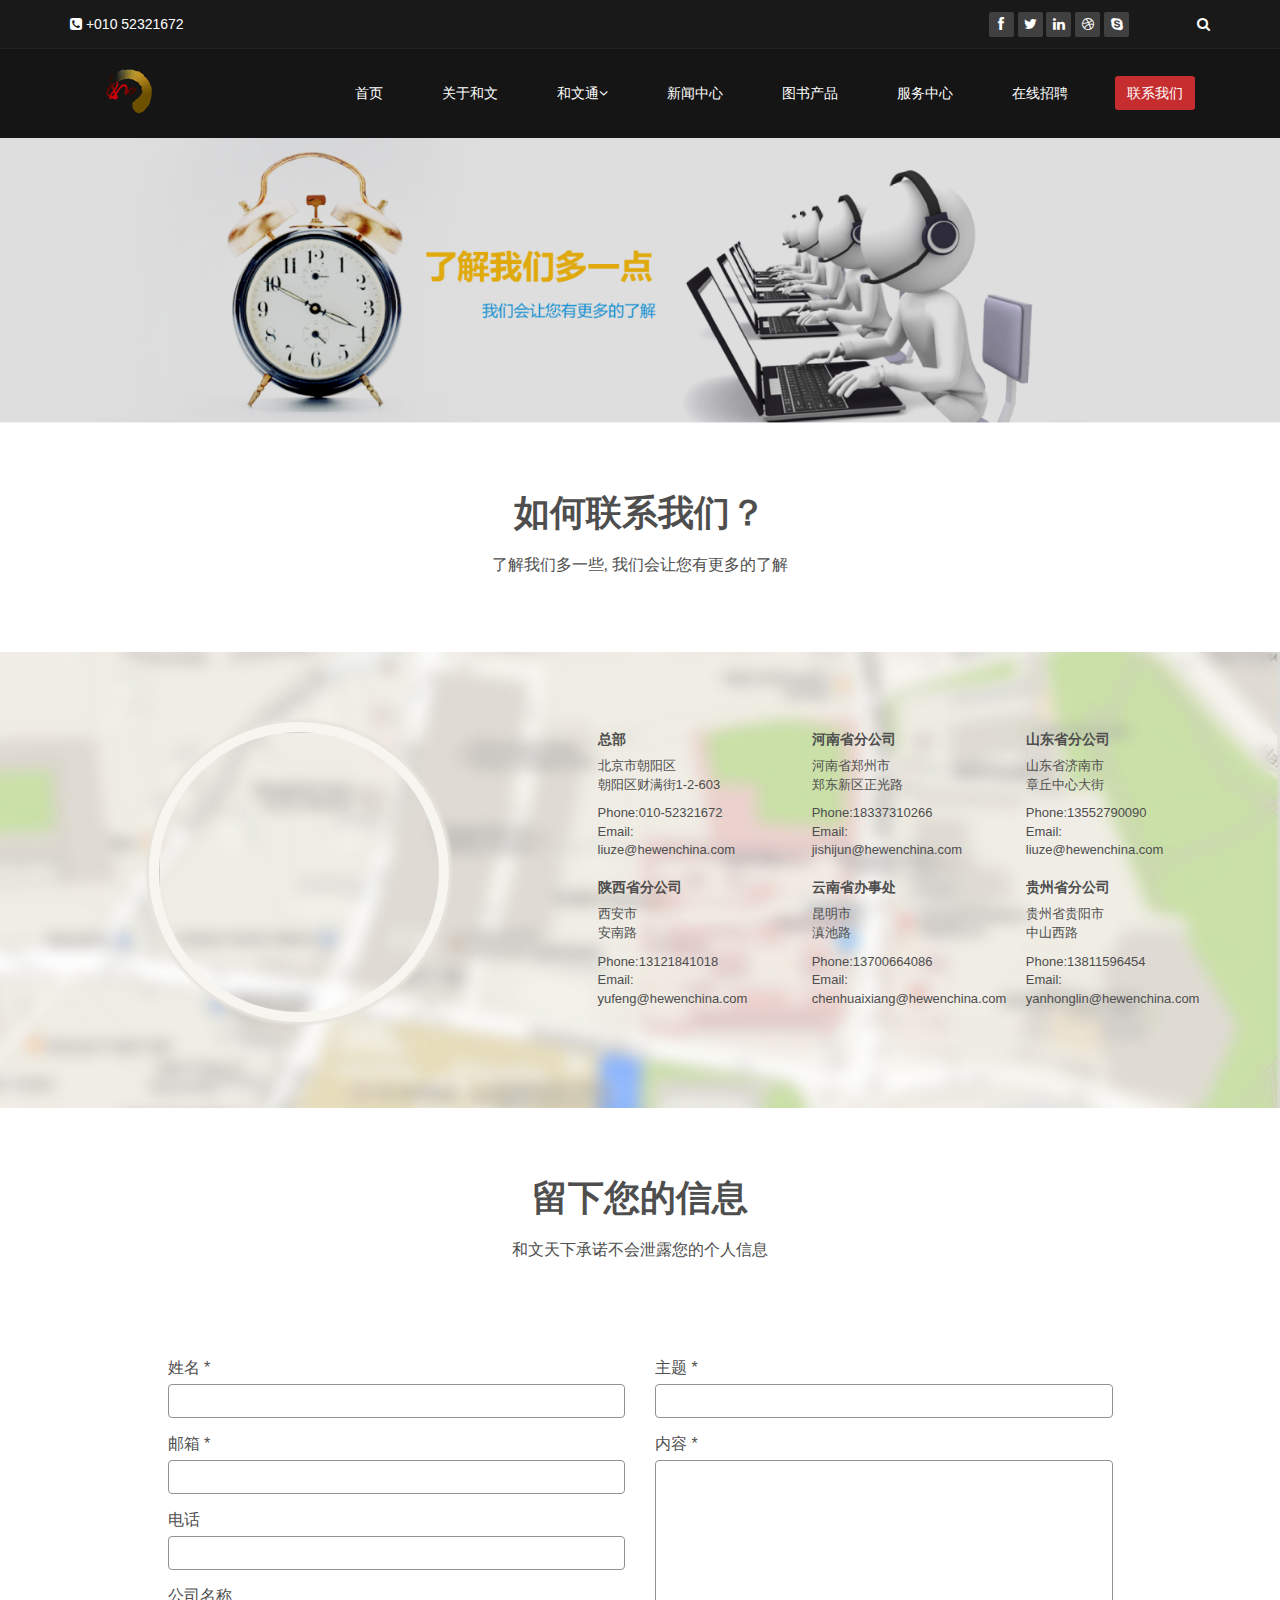
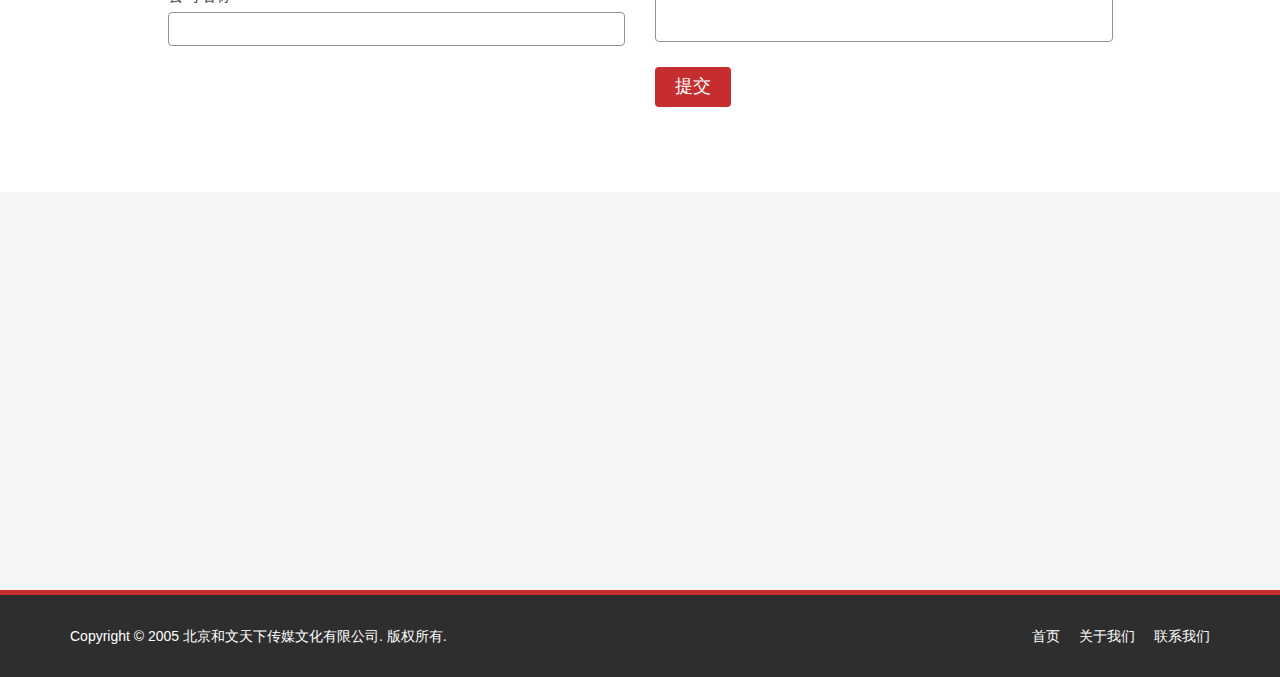
<file: templates/contact_us.html>
<!DOCTYPE html>
<html lang="en">
<head>
    <meta charset="utf-8">
    <meta name="viewport" content="width=device-width, initial-scale=1.0">
    <meta name="description" content="">
    <meta name="author" content="">
    <title>北京和文天下传媒文化有限公司</title>
    
    <!-- core CSS -->
    <link href="/static/css/bootstrap.min.css" rel="stylesheet">
    <link href="/static/css/font-awesome.min.css" rel="stylesheet">
    <link href="/static/css/prettyPhoto.css" rel="stylesheet">
    <link href="/static/css/animate.min.css" rel="stylesheet">
    <link href="/static/css/main.css" rel="stylesheet">
    <link href="/static/css/responsive.css" rel="stylesheet">
    
    <!--[if lt IE 9]>
    <script src="/static/js/html5shiv.js"></script>
    <script src="/static/js/respond.min.js"></script>
    <![endif]-->       
    <link rel="icon" href="/static/images/logo_b.png" type="image/x-icon">
    <link rel="apple-touch-icon-precomposed" sizes="144x144" href="/static/images/ico/apple-touch-icon-144-precomposed.png">
    <link rel="apple-touch-icon-precomposed" sizes="114x114" href="/static/images/ico/apple-touch-icon-114-precomposed.png">
    <link rel="apple-touch-icon-precomposed" sizes="72x72" href="/static/images/ico/apple-touch-icon-72-precomposed.png">
    <link rel="apple-touch-icon-precomposed" href="/static/images/ico/apple-touch-icon-57-precomposed.png">
</head><!--/head-->

<body>

    <header id="header">
        <div class="top-bar">
            <div class="container">
                <div class="row">
                    <div class="col-sm-6 col-xs-4">
                        <div class="top-number"><p><i class="fa fa-phone-square"></i>  +010 52321672</p></div>
                    </div>
                    <div class="col-sm-6 col-xs-8">
                       <div class="social">
                            <ul class="social-share">
                                <li><a href="#"><i class="fa fa-facebook"></i></a></li>
                                <li><a href="#"><i class="fa fa-twitter"></i></a></li>
                                <li><a href="#"><i class="fa fa-linkedin"></i></a></li> 
                                <li><a href="#"><i class="fa fa-dribbble"></i></a></li>
                                <li><a href="#"><i class="fa fa-skype"></i></a></li>
                            </ul>
                            <div class="search">
                                <form role="form">
                                    <input type="text" class="search-form" autocomplete="off" placeholder="Search">
                                    <i class="fa fa-search"></i>
                                </form>
                           </div>
                       </div>
                    </div>
                </div>
            </div><!--/.container-->
        </div><!--/.top-bar-->

        <nav class="navbar navbar-inverse" role="banner">
            <div class="container">
                <div class="navbar-header">
                    <button type="button" class="navbar-toggle" data-toggle="collapse" data-target=".navbar-collapse">
                        <span class="sr-only">Toggle navigation</span>
                        <span class="icon-bar"></span>
                        <span class="icon-bar"></span>
                        <span class="icon-bar"></span>
                    </button>
                    <a class="navbar-brand" href="index.html"><img src="/static/images/logo.png" alt="logo"></a>
                </div>
                
                <div class="collapse navbar-collapse navbar-right">
                    <ul class="nav navbar-nav">
                        <li><a href="/">首页</a></li>
                        <li><a href="/about">关于和文</a></li>
                        <li class="dropdown">
                            <a href="#" class="dropdown-toggle" data-toggle="dropdown">和文通<i class="fa fa-angle-down"></i></a>
                            <ul class="dropdown-menu">
                                <li><a href="/hwt_prod">和文通产品</a></li>
                            </ul>
                        </li>
                        <li><a href="/news">新闻中心</a></li>
                        <li><a href="/books/1">图书产品</a></li>
                        <li><a href="/services">服务中心</a></li>
                        <li><a href="/hr">在线招聘</a></li>
                        <li class="active"><a href="/contact_us">联系我们</a></li>
                    </ul>
                </div>
            </div><!--/.container-->
        </nav><!--/nav-->
    </header><!--/header-->
    <div>
	    <img style="border:0px;width:100%;" src="/static/images/contact_us.png"  />
    </div>
    <section id="contact-info">
        <div class="center">                
            <h2>如何联系我们？</h2>
            <p class="lead">了解我们多一些, 我们会让您有更多的了解</p>
        </div>
        <div class="gmap-area">
            <div class="container">
                <div class="row">
                    <div class="col-sm-5 text-center">
                        <div class="gmap">
                            <div  style="width:300px;height:550px;border:#ccc solid 1px;" id="dituContent"></div>
                        </div>
                    </div>

                    <div class="col-sm-7 map-content">
                        <ul class="row">
                            <li class="col-sm-4">
                                <address>
                                    <h5>总部</h5>
                                    <p>北京市朝阳区 <br>
                                    朝阳区财满街1-2-603</p>
                                    <p>Phone:010-52321672 <br>
                                    Email:<br>liuze@hewenchina.com</p>
                                </address>

                                <address>
                                    <h5>陕西省分公司</h5>
                                    <p>西安市 <br>
                                    安南路</p>
                                    <p>Phone:13121841018 <br>
                                    Email:<br>yufeng@hewenchina.com</p>
                                </address>
                            </li>


                            <li class="col-sm-4">
                                <address>
                                    <h5>河南省分公司</h5>
                                    <p>河南省郑州市 <br>
                                    郑东新区正光路</p>
                                    <p>Phone:18337310266 <br>
                                    Email:<br>jishijun@hewenchina.com</p>
                                </address>

                                <address>
                                    <h5>云南省办事处</h5>
                                    <p>昆明市 <br>
                                    滇池路</p>
                                    <p>Phone:13700664086 <br>
                                    Email:<br>chenhuaixiang@hewenchina.com</p>
                                </address>
                            </li>

                            <li class="col-sm-4">
                                <address>
                                    <h5>山东省分公司</h5>
                                    <p>山东省济南市 <br>
                                    章丘中心大街 </p>
                                    <p>Phone:13552790090 <br>
                                    Email:<br>liuze@hewenchina.com</p>
                                </address>

                                <address>
                                    <h5>贵州省分公司</h5>
                                    <p>贵州省贵阳市 <br>
                                    中山西路</p>
                                    <p>Phone:13811596454 <br>
                                    Email:<br>yanhonglin@hewenchina.com</p>
                                </address>
                            </li>
                        </ul>
                    </div>
                </div>
            </div>
        </div>
    </section>  <!--/gmap_area -->

    <section id="contact-page">
        <div class="container">
            <div class="center">        
                <h2>留下您的信息</h2>
                <p class="lead">和文天下承诺不会泄露您的个人信息</p>
            </div> 
            <div class="row contact-wrap"> 
                <div class="status alert alert-success" style="display: none"></div>
                <form id="main-contact-form" class="contact-form" name="contact-form" method="post" action="/contact_us">
                    <div class="col-sm-5 col-sm-offset-1">
                        <div class="form-group">
                            <label>姓名 *</label>
                            <input type="text" name="name" class="form-control" required="required">
                        </div>
                        <div class="form-group">
                            <label>邮箱 *</label>
                            <input type="email" name="email" class="form-control" required="required">
                        </div>
                        <div class="form-group">
                            <label>电话</label>
                            <input type="number" name="phone" class="form-control">
                        </div>
                        <div class="form-group">
                            <label>公司名称</label>
                            <input type="text" name="company" class="form-control">
                        </div>                        
                    </div>
                    <div class="col-sm-5">
                        <div class="form-group">
                            <label>主题 *</label>
                            <input type="text" name="subject" class="form-control" required="required">
                        </div>
                        <div class="form-group">
                            <label>内容 *</label>
                            <textarea name="message" id="message" name="content" required="required" class="form-control" rows="8"></textarea>
                        </div>                        
                        <div class="form-group">
                            <button type="submit" name="submit" class="btn btn-primary btn-lg" required="required">提交</button>
                        </div>
                    </div>
                </form> 
            </div><!--/.row-->
        </div><!--/.container-->
    </section><!--/#contact-page-->

    <section id="bottom">
        <div class="container wow fadeInDown" data-wow-duration="1000ms" data-wow-delay="600ms">
            <div class="row">
                <div class="col-md-3 col-sm-6">
                    <div class="widget">
                        <h3>Company</h3>
                        <ul>
                            <li><a href="/about">About us</a></li>
                            <li><a href="/hr">We are hiring</a></li>
                            <li><a href="/services">Meet the team</a></li>
                            <li><a href="#">Copyright</a></li>
                            <li><a href="#">Terms of use</a></li>
                            <li><a href="#">Privacy policy</a></li>
                            <li><a href="/contact_us">Contact us</a></li>
                        </ul>
                    </div>
                </div><!--/.col-md-3-->

                <div class="col-md-3 col-sm-6">
                    <div class="widget">
                        <h3>Support</h3>
                        <ul>
                            <li><a href="#">Faq</a></li>
                            <li><a href="#">Blog</a></li>
                            <li><a href="#">Forum</a></li>
                            <li><a href="#">Documentation</a></li>
                            <li><a href="#">Refund policy</a></li>
                            <li><a href="#">Ticket system</a></li>
                            <li><a href="#">Billing system</a></li>
                        </ul>
                    </div>
                </div><!--/.col-md-3-->

                <div class="col-md-3 col-sm-6">
                    <div class="widget">
                        <h3>Developers</h3>
                        <ul>
                            <li><a href="#">Web Development</a></li>
                            <li><a href="#">SEO Marketing</a></li>
                            <li><a href="#">Theme</a></li>
                            <li><a href="#">Development</a></li>
                            <li><a href="#">Email Marketing</a></li>
                            <li><a href="#">Plugin Development</a></li>
                            <li><a href="#">Article Writing</a></li>
                        </ul>
                    </div>
                </div><!--/.col-md-3-->

                <div class="col-md-3 col-sm-6">
                    <div class="widget">
                        <h3>Our Partners</h3>
                        <ul>
                            <li><a href="http://www.fudanpress.com/default.asp" target="_blank">Fudan University Press</a></li>
                            <li><a href="http://www.hneph.com/" target="_blank">Hunan Education Press</a></li>
                            <li><a href="http://www.cmpedu.com/" target="_blank">China Machine Press</a></li>
                            <li><a href="http://www.yjbys.com/company/1806867.html" target="_blank">Shanghai Art Press</a></li>
                            <li><a href="http://www.cjcpg.com/" target="_blank">Changjiang Children Press</a></li>
                            <li><a href="http://www.zjupress.com/default.html" target="_blank">Zhejiang University Press</a></li>
                            <li><a href="http://www.cnpubg.com/" target="_blank">China Publishing Group</a></li>
                        </ul>
                    </div>    
                </div><!--/.col-md-3-->
            </div>
        </div>
    </section><!--/#bottom-->

    <footer id="footer" class="midnight-blue">
        <div class="container">
            <div class="row">
                <div class="col-sm-6">
                    Copyright &copy; 2005 <a target="_blank" href="/" title="24h全国免费电话:010-52321672">北京和文天下传媒文化有限公司</a>. 版权所有.
                </div>

                <div class="col-sm-6">
                    <ul class="pull-right">
                        <li><a href="/">首页</a></li>
                        <li><a href="/about">关于我们</a></li>
                        <li><a href="/contact_us">联系我们</a></li>
                    </ul>
                </div>
            </div>
        </div>
    </footer><!--/#footer-->

    <script src="/static/js/jquery.js"></script>
    <script src="/static/js/bootstrap.min.js"></script>
    <script src="/static/js/jquery.prettyPhoto.js"></script>
    <script src="/static/js/jquery.isotope.min.js"></script>
    <script src="/static/js/main.js"></script>
    <script src="/static/js/wow.min.js"></script>

    <script type="text/javascript" src="http://api.map.baidu.com/api?key=&v=1.1&services=true"></script>
<script type="text/javascript">
    //创建和初始化地图函数：
    function initMap(){
        createMap();//创建地图
        setMapEvent();//设置地图事件
        addMapControl();//向地图添加控件
        addMarker();//向地图中添加marker
    }

    //创建地图函数：
    function createMap(){
        var map = new BMap.Map("dituContent");//在百度地图容器中创建一个地图
        var point = new BMap.Point(116.540994,39.92241);//定义一个中心点坐标
        map.centerAndZoom(point,18);//设定地图的中心点和坐标并将地图显示在地图容器中
        window.map = map;//将map变量存储在全局
    }

    //地图事件设置函数：
    function setMapEvent(){
        map.enableDragging();//启用地图拖拽事件，默认启用(可不写)
        map.enableScrollWheelZoom();//启用地图滚轮放大缩小
        map.enableDoubleClickZoom();//启用鼠标双击放大，默认启用(可不写)
        map.enableKeyboard();//启用键盘上下左右键移动地图
    }

    //地图控件添加函数：
    function addMapControl(){
        //向地图中添加缩放控件
	var ctrl_nav = new BMap.NavigationControl({anchor:BMAP_ANCHOR_TOP_LEFT,type:BMAP_NAVIGATION_CONTROL_LARGE});
	map.addControl(ctrl_nav);
        //向地图中添加缩略图控件
	var ctrl_ove = new BMap.OverviewMapControl({anchor:BMAP_ANCHOR_BOTTOM_RIGHT,isOpen:1});
	map.addControl(ctrl_ove);
        //向地图中添加比例尺控件
	var ctrl_sca = new BMap.ScaleControl({anchor:BMAP_ANCHOR_BOTTOM_LEFT});
	map.addControl(ctrl_sca);
    }

    //标注点数组
    var markerArr = [{title:"和文天下",content:"北京市朝阳区朝阳区财满街1-2-603<br/>电话:&nbsp;010-52321672",point:"116.540657|39.923157",isOpen:1,icon:{w:23,h:25,l:46,t:21,x:9,lb:12}}
		 ];
    //创建marker
    function addMarker(){
        for(var i=0;i<markerArr.length;i++){
            var json = markerArr[i];
            var p0 = json.point.split("|")[0];
            var p1 = json.point.split("|")[1];
            var point = new BMap.Point(p0,p1);
			var iconImg = createIcon(json.icon);
            var marker = new BMap.Marker(point,{icon:iconImg});
			var iw = createInfoWindow(i);
			var label = new BMap.Label(json.title,{"offset":new BMap.Size(json.icon.lb-json.icon.x+10,-20)});
			marker.setLabel(label);
            map.addOverlay(marker);
            label.setStyle({
                        borderColor:"#808080",
                        color:"#333",
                        cursor:"pointer"
            });

			(function(){
				var index = i;
				var _iw = createInfoWindow(i);
				var _marker = marker;
				_marker.addEventListener("click",function(){
				    this.openInfoWindow(_iw);
			    });
			    _iw.addEventListener("open",function(){
				    _marker.getLabel().hide();
			    })
			    _iw.addEventListener("close",function(){
				    _marker.getLabel().show();
			    })
				label.addEventListener("click",function(){
				    _marker.openInfoWindow(_iw);
			    })
				if(!!json.isOpen){
					label.hide();
					_marker.openInfoWindow(_iw);
				}
			})()
        }
    }
    //创建InfoWindow
    function createInfoWindow(i){
        var json = markerArr[i];
        var iw = new BMap.InfoWindow("<b class='iw_poi_title' title='" + json.title + "'>" + json.title + "</b><div class='iw_poi_content'>"+json.content+"</div>");
        return iw;
    }
    //创建一个Icon
    function createIcon(json){
        var icon = new BMap.Icon("http://app.baidu.com/map/images/us_mk_icon.png", new BMap.Size(json.w,json.h),{imageOffset: new BMap.Size(-json.l,-json.t),infoWindowOffset:new BMap.Size(json.lb+5,1),offset:new BMap.Size(json.x,json.h)})
        return icon;
    }

    initMap();//创建和初始化地图
</script>

</body>
</html>
</file>
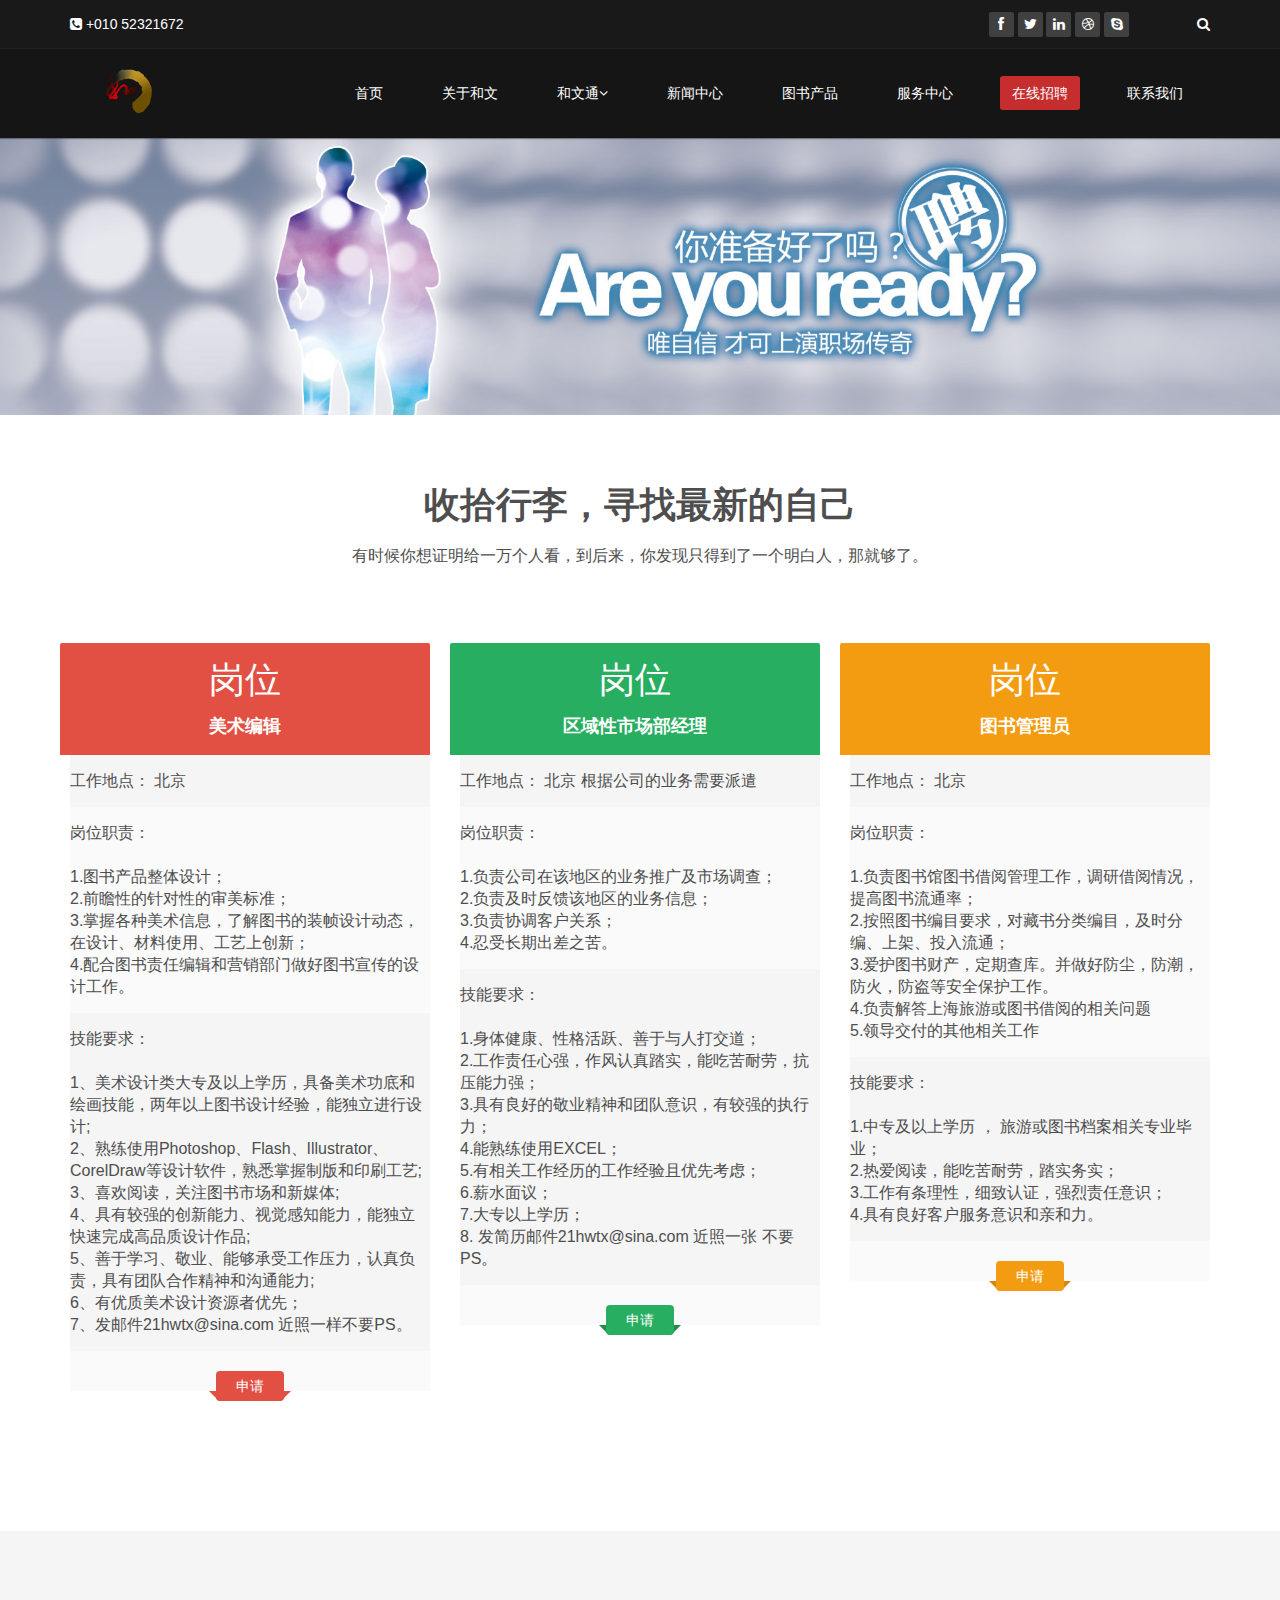
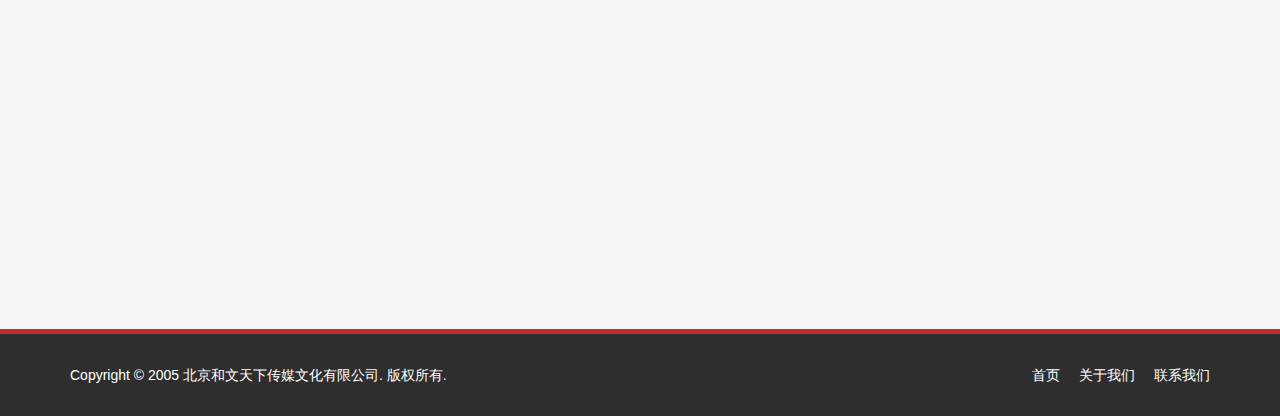
<file: templates/hr.html>
<!DOCTYPE html>
<html lang="en">
<head>
    <meta charset="utf-8">
    <meta name="viewport" content="width=device-width, initial-scale=1.0">
    <meta name="description" content="">
    <meta name="author" content="">
    <title>北京和文天下传媒文化有限公司</title>
    
    <!-- core CSS -->
    <link href="/static/css/bootstrap.min.css" rel="stylesheet">
    <link href="/static/css/font-awesome.min.css" rel="stylesheet">
    <link href="/static/css/prettyPhoto.css" rel="stylesheet">
    <link href="/static/css/animate.min.css" rel="stylesheet">
    <link href="/static/css/main.css" rel="stylesheet">
    <link href="/static/css/responsive.css" rel="stylesheet">
    
    <!--[if lt IE 9]>
    <script src="/static/js/html5shiv.js"></script>
    <script src="/static/js/respond.min.js"></script>
    <![endif]-->       
    <link rel="icon" href="/static/images/logo_b.png" type="image/x-icon">
    <link rel="apple-touch-icon-precomposed" sizes="144x144" href="/static/images/ico/apple-touch-icon-144-precomposed.png">
    <link rel="apple-touch-icon-precomposed" sizes="114x114" href="/static/images/ico/apple-touch-icon-114-precomposed.png">
    <link rel="apple-touch-icon-precomposed" sizes="72x72" href="/static/images/ico/apple-touch-icon-72-precomposed.png">
    <link rel="apple-touch-icon-precomposed" href="/static/images/ico/apple-touch-icon-57-precomposed.png">
</head><!--/head-->

<body>

    <header id="header">
        <div class="top-bar">
            <div class="container">
                <div class="row">
                    <div class="col-sm-6 col-xs-4">
                        <div class="top-number"><p><i class="fa fa-phone-square"></i>  +010 52321672</p></div>
                    </div>
                    <div class="col-sm-6 col-xs-8">
                       <div class="social">
                            <ul class="social-share">
                                <li><a href="#"><i class="fa fa-facebook"></i></a></li>
                                <li><a href="#"><i class="fa fa-twitter"></i></a></li>
                                <li><a href="#"><i class="fa fa-linkedin"></i></a></li> 
                                <li><a href="#"><i class="fa fa-dribbble"></i></a></li>
                                <li><a href="#"><i class="fa fa-skype"></i></a></li>
                            </ul>
                            <div class="search">
                                <form role="form">
                                    <input type="text" class="search-form" autocomplete="off" placeholder="Search">
                                    <i class="fa fa-search"></i>
                                </form>
                           </div>
                       </div>
                    </div>
                </div>
            </div><!--/.container-->
        </div><!--/.top-bar-->

        <nav class="navbar navbar-inverse" role="banner">
            <div class="container">
                <div class="navbar-header">
                    <button type="button" class="navbar-toggle" data-toggle="collapse" data-target=".navbar-collapse">
                        <span class="sr-only">Toggle navigation</span>
                        <span class="icon-bar"></span>
                        <span class="icon-bar"></span>
                        <span class="icon-bar"></span>
                    </button>
                    <a class="navbar-brand" href="index.html"><img src="/static/images/logo.png" alt="logo"></a>
                </div>
                
                <div class="collapse navbar-collapse navbar-right">
                    <ul class="nav navbar-nav">
                        <li><a href="/">首页</a></li>
                        <li><a href="/about">关于和文</a></li>
                        <li class="dropdown">
                            <a href="#" class="dropdown-toggle" data-toggle="dropdown">和文通<i class="fa fa-angle-down"></i></a>
                            <ul class="dropdown-menu">
                                <li><a href="/hwt_prod">和文通产品</a></li>
                            </ul>
                        </li>
                        <li><a href="/news">新闻中心</a></li>
                        <li><a href="/books/1">图书产品</a></li>
                        <li><a href="/services">服务中心</a></li>
                        <li class="active"><a href="/hr">在线招聘</a></li>
                        <li><a href="/contact_us">联系我们</a></li>
                    </ul>
                </div>
            </div><!--/.container-->
        </nav><!--/nav-->
        
    </header><!--/header-->
    <div>
	    <img style="border:0px;width:100%;" src="/static/images/hr.jpg"  />
    </div>
    <section class="pricing-page">
        <div class="container">
            <div class="center">  
                <h2>收拾行李，寻找最新的自己</h2>
                <p class="lead">有时候你想证明给一万个人看，到后来，你发现只得到了一个明白人，那就够了。</p>
            </div>  
            <div class="pricing-area text-center">
                <div class="row">
                    <div class="col-sm-4 plan price-one wow fadeInDown">
                        <ul>
                            <li class="heading-one">
                                <h1>岗位</h1>
                                <span>美术编辑</span>
                            </li>
                            <li style="text-align:left;">工作地点：	北京</li>
                            <li style="text-align:left;">岗位职责：<br><br>
                            1.图书产品整体设计；<br>
                            2.前瞻性的针对性的审美标准；<br>
                            3.掌握各种美术信息，了解图书的装帧设计动态，在设计、材料使用、工艺上创新；<br>
                            4.配合图书责任编辑和营销部门做好图书宣传的设计工作。</li>
                            <li style="text-align:left;">技能要求：<br><br>
                            1、美术设计类大专及以上学历，具备美术功底和绘画技能，两年以上图书设计经验，能独立进行设计;<br>
                            2、熟练使用Photoshop、Flash、Illustrator、CorelDraw等设计软件，熟悉掌握制版和印刷工艺;<br>
                            3、喜欢阅读，关注图书市场和新媒体;<br>
                            4、具有较强的创新能力、视觉感知能力，能独立快速完成高品质设计作品;<br>
                            5、善于学习、敬业、能够承受工作压力，认真负责，具有团队合作精神和沟通能力;<br>
                            6、有优质美术设计资源者优先；<br>
                            7、发邮件21hwtx@sina.com 近照一样不要PS。<br></li>
                            <li class="plan-action">
                                <a href="/contact_us" class="btn btn-primary">申请</a>
                            </li>
                        </ul>
                    </div>

                    <div class="col-sm-4 plan price-two wow fadeInDown">
                        <ul>
                            <li class="heading-two">
                                <h1>岗位</h1>
                                <span>区域性市场部经理</span>
                            </li>
                            <li style="text-align:left;">工作地点：	北京 根据公司的业务需要派遣</li>
                            <li style="text-align:left;">岗位职责：<br><br>
                            1.负责公司在该地区的业务推广及市场调查； <br>
                            2.负责及时反馈该地区的业务信息；<br>
                            3.负责协调客户关系； <br>
                            4.忍受长期出差之苦。</li>
                            <li style="text-align:left;">技能要求：<br><br>
                            1.身体健康、性格活跃、善于与人打交道；<br>
                            2.工作责任心强，作风认真踏实，能吃苦耐劳，抗压能力强；<br>
                            3.具有良好的敬业精神和团队意识，有较强的执行力；<br>
                            4.能熟练使用EXCEL；<br>
                            5.有相关工作经历的工作经验且优先考虑；<br>
                            6.薪水面议；<br>
                            7.大专以上学历；<br>
                            8. 发简历邮件21hwtx@sina.com 近照一张 不要PS。</li>

                            <li class="plan-action">
                                <a href="/contact_us" class="btn btn-primary">申请</a>
                            </li>
                        </ul>
                    </div>

                    <div class="col-sm-4 plan price-three wow fadeInDown">
                        <ul>
                            <li class="heading-three">
                                 <h1>岗位</h1>
                                <span>图书管理员</span>
                            </li>
                            <li style="text-align:left;">工作地点：	北京</li>
                            <li style="text-align:left;">岗位职责：<br><br>
                            1.负责图书馆图书借阅管理工作，调研借阅情况，提高图书流通率；<br>
                            2.按照图书编目要求，对藏书分类编目，及时分编、上架、投入流通；<br>
                            3.爱护图书财产，定期查库。并做好防尘，防潮，防火，防盗等安全保护工作。<br>
                            4.负责解答上海旅游或图书借阅的相关问题<br>
                            5.领导交付的其他相关工作<br></li>
                            <li style="text-align:left;">技能要求：<br><br>
                            1.中专及以上学历 ， 旅游或图书档案相关专业毕业；<br>
                            2.热爱阅读，能吃苦耐劳，踏实务实；<br>
                            3.工作有条理性，细致认证，强烈责任意识；<br>
                            4.具有良好客户服务意识和亲和力。<br></li>
                            <li class="plan-action">
                                <a href="/contact_us" class="btn btn-primary">申请</a>
                            </li>
                        </ul>
                    </div>
                </div>
            </div><!--/pricing-area-->
        </div><!--/container-->
    </section><!--/pricing-page-->
           
    <section id="bottom">
        <div class="container wow fadeInDown" data-wow-duration="1000ms" data-wow-delay="600ms">
            <div class="row">
                <div class="col-md-3 col-sm-6">
                    <div class="widget">
                        <h3>Company</h3>
                        <ul>
                            <li><a href="/about">About us</a></li>
                            <li><a href="/hr">We are hiring</a></li>
                            <li><a href="/services">Meet the team</a></li>
                            <li><a href="#">Copyright</a></li>
                            <li><a href="#">Terms of use</a></li>
                            <li><a href="#">Privacy policy</a></li>
                            <li><a href="/contact_us">Contact us</a></li>
                        </ul>
                    </div>
                </div><!--/.col-md-3-->

                <div class="col-md-3 col-sm-6">
                    <div class="widget">
                        <h3>Support</h3>
                        <ul>
                            <li><a href="#">Faq</a></li>
                            <li><a href="#">Blog</a></li>
                            <li><a href="#">Forum</a></li>
                            <li><a href="#">Documentation</a></li>
                            <li><a href="#">Refund policy</a></li>
                            <li><a href="#">Ticket system</a></li>
                            <li><a href="#">Billing system</a></li>
                        </ul>
                    </div>
                </div><!--/.col-md-3-->

                <div class="col-md-3 col-sm-6">
                    <div class="widget">
                        <h3>Developers</h3>
                        <ul>
                            <li><a href="#">Web Development</a></li>
                            <li><a href="#">SEO Marketing</a></li>
                            <li><a href="#">Theme</a></li>
                            <li><a href="#">Development</a></li>
                            <li><a href="#">Email Marketing</a></li>
                            <li><a href="#">Plugin Development</a></li>
                            <li><a href="#">Article Writing</a></li>
                        </ul>
                    </div>
                </div><!--/.col-md-3-->

                <div class="col-md-3 col-sm-6">
                    <div class="widget">
                        <h3>Our Partners</h3>
                        <ul>
                            <li><a href="http://www.fudanpress.com/default.asp" target="_blank">Fudan University Press</a></li>
                            <li><a href="http://www.hneph.com/" target="_blank">Hunan Education Press</a></li>
                            <li><a href="http://www.cmpedu.com/" target="_blank">China Machine Press</a></li>
                            <li><a href="http://www.yjbys.com/company/1806867.html" target="_blank">Shanghai Art Press</a></li>
                            <li><a href="http://www.cjcpg.com/" target="_blank">Changjiang Children Press</a></li>
                            <li><a href="http://www.zjupress.com/default.html" target="_blank">Zhejiang University Press</a></li>
                            <li><a href="http://www.cnpubg.com/" target="_blank">China Publishing Group</a></li>
                        </ul>
                    </div>    
                </div><!--/.col-md-3-->
            </div>
        </div>
    </section><!--/#bottom-->

    <footer id="footer" class="midnight-blue">
        <div class="container">
            <div class="row">
                <div class="col-sm-6">
                    Copyright &copy; 2005 <a target="_blank" href="/" title="24h全国免费电话:010-52321672">北京和文天下传媒文化有限公司</a>. 版权所有.
                </div>

                <div class="col-sm-6">
                    <ul class="pull-right">
                        <li><a href="/">首页</a></li>
                        <li><a href="/about">关于我们</a></li>
                        <li><a href="/contact_us">联系我们</a></li>
                    </ul>
                </div>
            </div>
        </div>
    </footer><!--/#footer-->

    <script src="/static/js/jquery.js"></script>
    <script type="text/javascript">
        $('.carousel').carousel()
    </script>
    <script src="/static/js/bootstrap.min.js"></script>
    <script src="/static/js/jquery.prettyPhoto.js"></script>
    <script src="/static/js/jquery.isotope.min.js"></script>
    <script src="/static/js/main.js"></script>
    <script src="/static/js/wow.min.js"></script>
</body>
</html>
</file>
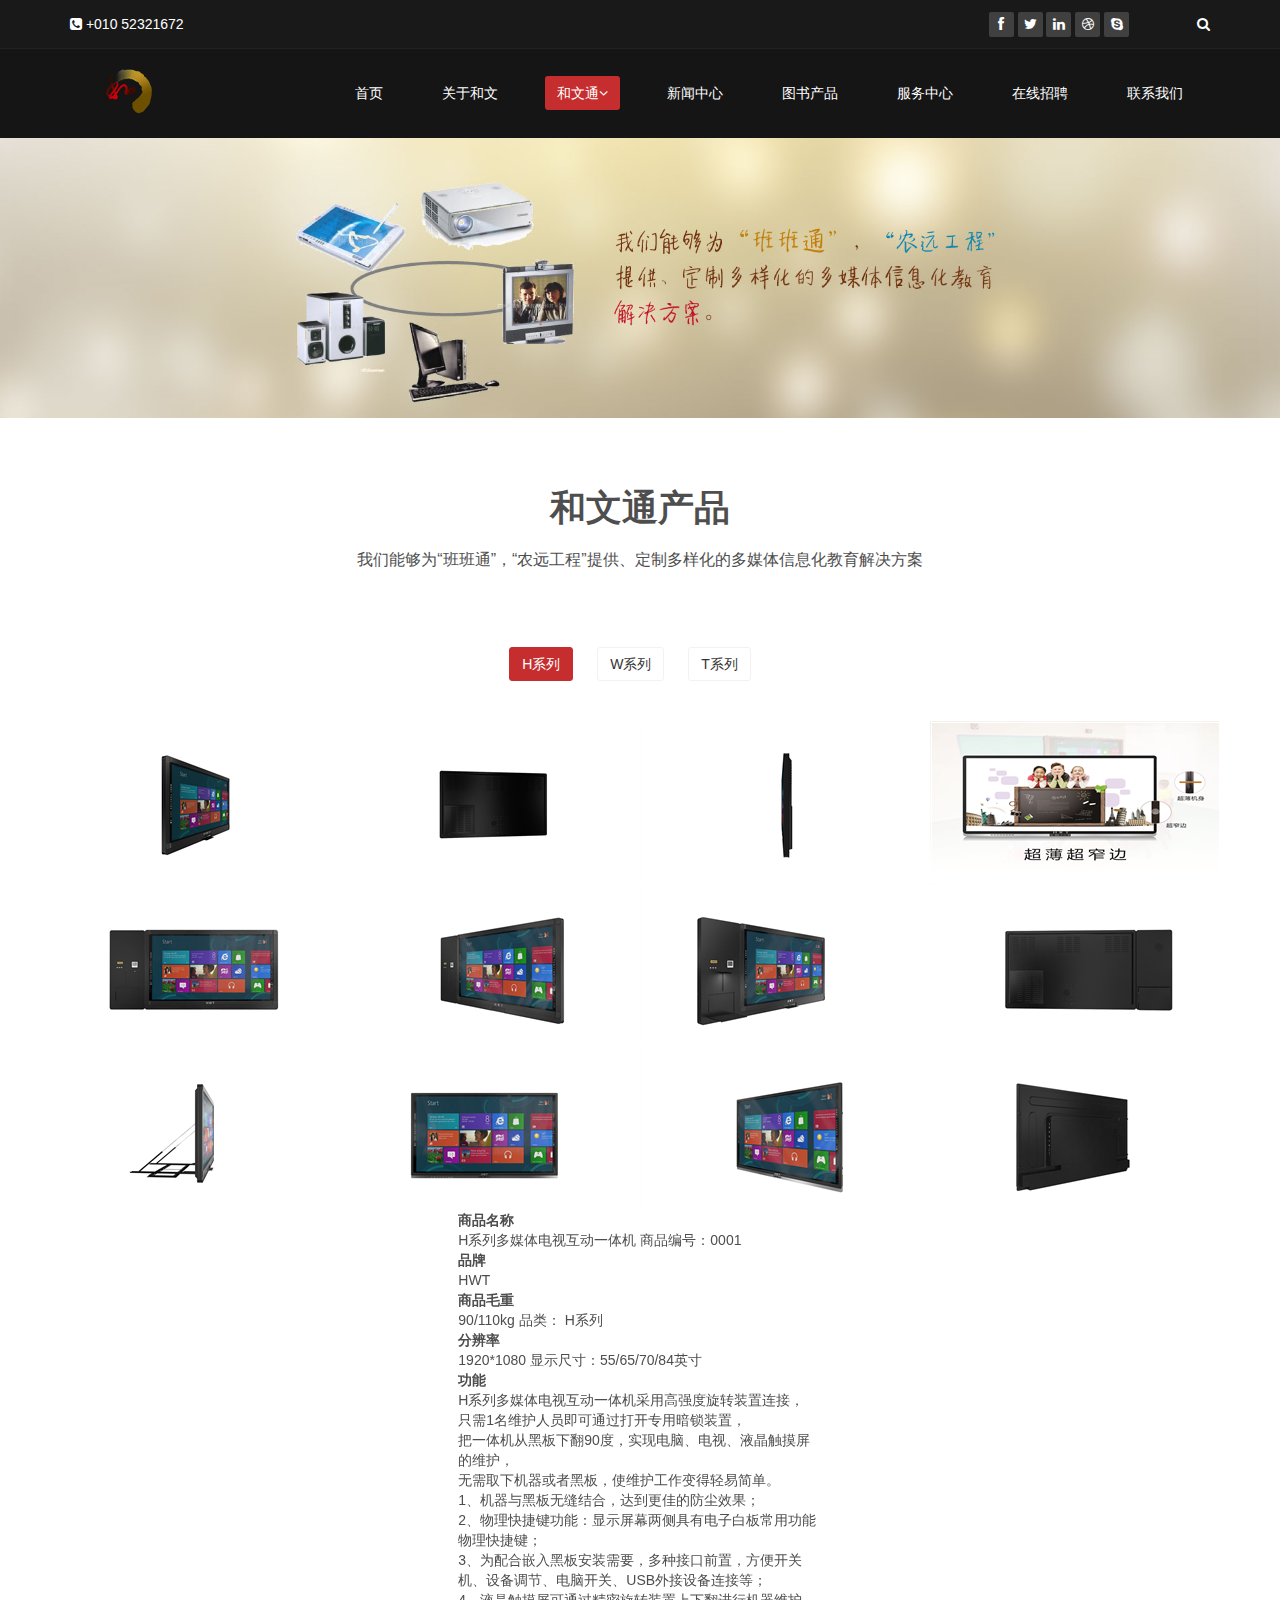
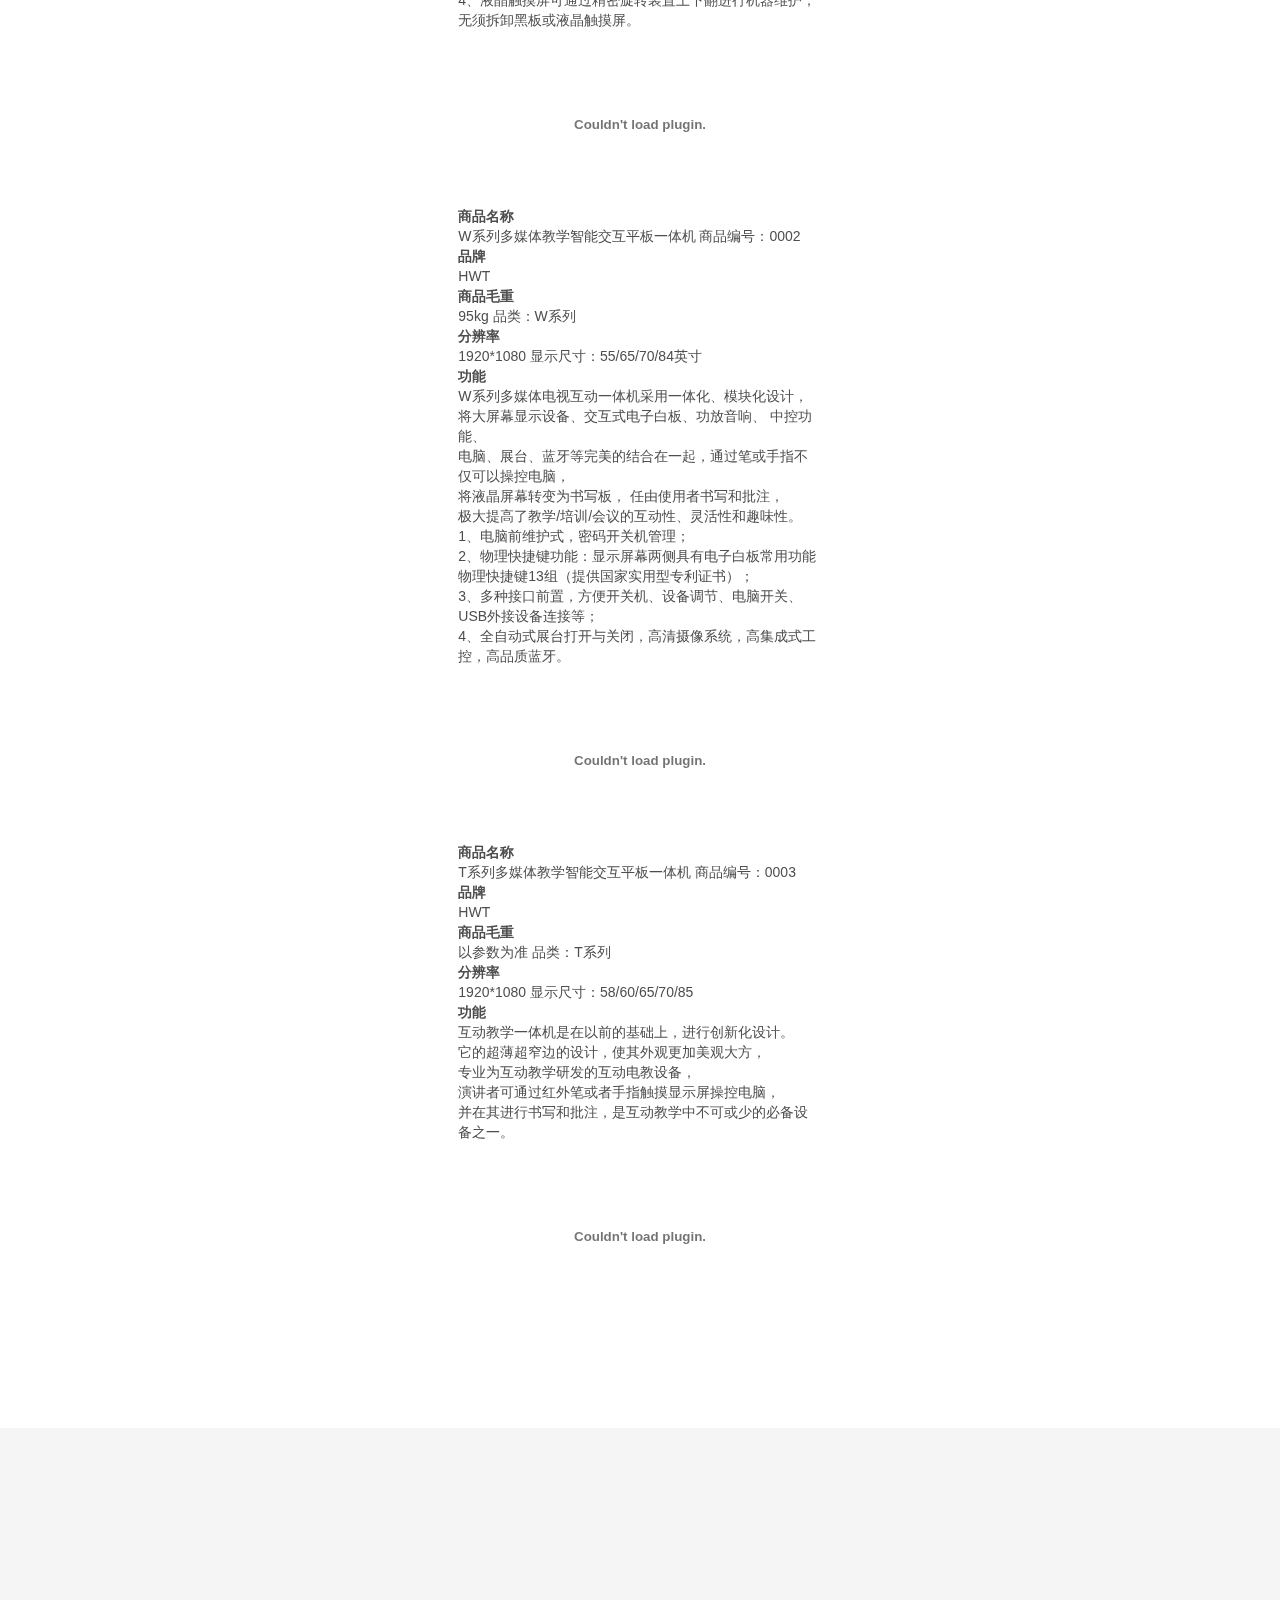
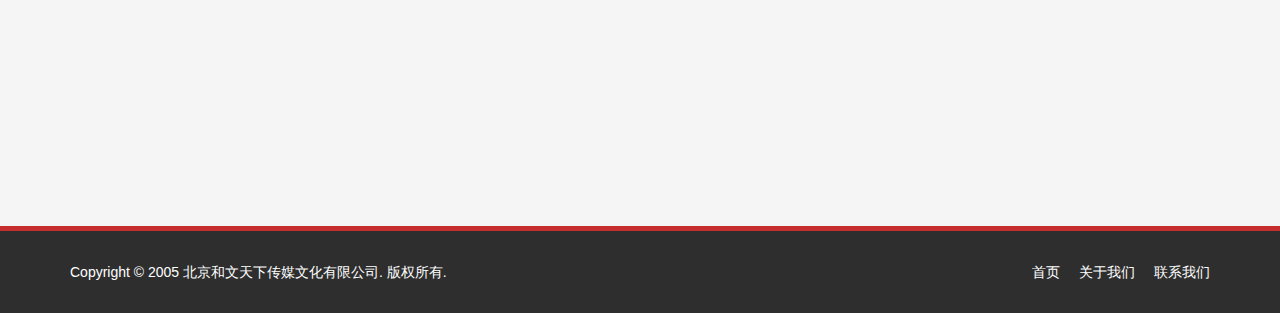
<file: templates/hwt_prod.html>
<!DOCTYPE html>
<html lang="en">
<head>
    <meta charset="utf-8">
    <meta name="viewport" content="width=device-width, initial-scale=1.0">
    <meta name="description" content="">
    <meta name="author" content="">
    <title>北京和文天下传媒文化有限公司</title>
    <link href="/static/css/bootstrap.min.css" rel="stylesheet">
    <link href="/static/css/font-awesome.min.css" rel="stylesheet">
    <link href="/static/css/prettyPhoto.css" rel="stylesheet">
    <link href="/static/css/animate.min.css" rel="stylesheet">
    <link href="/static/css/main.css" rel="stylesheet">
    <link href="/static/css/responsive.css" rel="stylesheet">
    <!--[if lt IE 9]>
    <script src="/static/js/html5shiv.js"></script>
    <script src="/static/js/respond.min.js"></script>
    <![endif]-->       
    <link rel="icon" href="/static/images/logo_b.png" type="image/x-icon">
    <link rel="apple-touch-icon-precomposed" sizes="144x144" href="/static/images/ico/apple-touch-icon-144-precomposed.png">
    <link rel="apple-touch-icon-precomposed" sizes="114x114" href="/static/images/ico/apple-touch-icon-114-precomposed.png">
    <link rel="apple-touch-icon-precomposed" sizes="72x72" href="/static/images/ico/apple-touch-icon-72-precomposed.png">
    <link rel="apple-touch-icon-precomposed" href="/static/images/ico/apple-touch-icon-57-precomposed.png">
</head><!--/head-->
<body>

    <header id="header">
        <div class="top-bar">
            <div class="container">
                <div class="row">
                    <div class="col-sm-6 col-xs-4">
                        <div class="top-number"><p><i class="fa fa-phone-square"></i>  +010 52321672</p></div>
                    </div>
                    <div class="col-sm-6 col-xs-8">
                       <div class="social">
                            <ul class="social-share">
                                <li><a href="#"><i class="fa fa-facebook"></i></a></li>
                                <li><a href="#"><i class="fa fa-twitter"></i></a></li>
                                <li><a href="#"><i class="fa fa-linkedin"></i></a></li> 
                                <li><a href="#"><i class="fa fa-dribbble"></i></a></li>
                                <li><a href="#"><i class="fa fa-skype"></i></a></li>
                            </ul>
                            <div class="search">
                                <form role="form">
                                    <input type="text" class="search-form" autocomplete="off" placeholder="Search">
                                    <i class="fa fa-search"></i>
                                </form>
                           </div>
                       </div>
                    </div>
                </div>
            </div><!--/.container-->
        </div><!--/.top-bar-->

        <nav class="navbar navbar-inverse" role="banner">
            <div class="container">
                <div class="navbar-header">
                    <button type="button" class="navbar-toggle" data-toggle="collapse" data-target=".navbar-collapse">
                        <span class="sr-only">Toggle navigation</span>
                        <span class="icon-bar"></span>
                        <span class="icon-bar"></span>
                        <span class="icon-bar"></span>
                    </button>
                    <a class="navbar-brand" href="index.html"><img src="/static/images/logo.png" alt="logo"></a>
                </div>
                
                <div class="collapse navbar-collapse navbar-right">
                    <ul class="nav navbar-nav">
                        <li><a href="/">首页</a></li>
                        <li><a href="/about">关于和文</a></li>
                        <li  class="active" class="dropdown">
                            <a href="#" class="dropdown-toggle" data-toggle="dropdown">和文通<i class="fa fa-angle-down"></i></a>
                            <ul class="dropdown-menu">
                                <li><a href="/hwt_prod">和文通产品</a></li>
                            </ul>
                        </li>
                        <li><a href="/news">新闻中心</a></li>
                        <li><a href="/books/1">图书产品</a></li>
                        <li><a href="/services">服务中心</a></li>
                        <li><a href="/hr">在线招聘</a></li>
                        <li><a href="/contact_us">联系我们</a></li>
                    </ul>
                </div>
            </div><!--/.container-->
        </nav><!--/nav-->
        
    </header><!--/header-->
    <div>
	    <img style="border:0px;width:100%;" src="/static/images/hewentong.jpg"  />
    </div>
    <section id="portfolio">
        <div class="container">
            <div class="center">
               <h2>和文通产品</h2>
               <p class="lead">我们能够为“班班通”，“农远工程”提供、定制多样化的多媒体信息化教育解决方案</p>
            </div>

            <ul class="portfolio-filter text-center">
                <li><a id="ready_click" class="btn btn-default active" href="#" data-filter=".hwt_h">H系列</a></li>
                <li><a class="btn btn-default" href="#" data-filter=".hwt_w">W系列</a></li>
                <li><a class="btn btn-default" href="#" data-filter=".hwt_t">T系列</a></li>
            </ul><!--/#portfolio-filter-->

            <div class="row">
                <div class="portfolio-items">
                    <div class="portfolio-item apps hwt_h col-xs-12 col-sm-4 col-md-3">
                        <div class="recent-work-wrap">
                            <img class="img-responsive" src="/static/images/portfolio/recent/H-1.jpg" alt="">
                            <div class="overlay">
                                <div class="recent-work-inner">
                                    <h3><a href="#">H系列</a></h3>
                                    <p>多媒体电视互动一体机</p>
                                    <a class="preview" href="/static/images/portfolio/full/H-1.jpg" rel="prettyPhoto"><i class="fa fa-eye"></i> 放大</a>&nbsp
                                    <a class="preview" href="/static/images/portfolio/full/H-param.jpg" rel="prettyPhoto"><i class="fa fa-eye"></i> 产品规格</a>
                                </div> 
                            </div>
                        </div>
                    </div><!--/.portfolio-item-->

                    <div class="portfolio-item joomla bootstrap hwt_h col-xs-12 col-sm-4 col-md-3">
                        <div class="recent-work-wrap">
                            <img class="img-responsive" src="/static/images/portfolio/recent/H-2.jpg" alt="">
                            <div class="overlay">
                                <div class="recent-work-inner">
                                    <h3><a href="#">H系列</a></h3>
                                    <p>多媒体电视互动一体机</p>
                                    <a class="preview" href="/static/images/portfolio/full/H-2.jpg" rel="prettyPhoto"><i class="fa fa-eye"></i> 放大</a>&nbsp
                                    <a class="preview" href="/static/images/portfolio/full/H-param.jpg" rel="prettyPhoto"><i class="fa fa-eye"></i> 产品规格</a>
                                </div> 
                            </div>
                        </div>          
                    </div><!--/.portfolio-item-->

                    <div class="portfolio-item bootstrap wordpress hwt_h col-xs-12 col-sm-4 col-md-3">
                        <div class="recent-work-wrap">
                            <img class="img-responsive" src="/static/images/portfolio/recent/H-3.jpg" alt="">
                            <div class="overlay">
                                <div class="recent-work-inner">
                                    <h3><a href="#">H系列</a></h3>
                                    <p>多媒体电视互动一体机</p>
                                    <a class="preview" href="/static/images/portfolio/full/H-3.jpg" rel="prettyPhoto"><i class="fa fa-eye"></i> 放大</a>&nbsp
                                    <a class="preview" href="/static/images/portfolio/full/H-param.jpg" rel="prettyPhoto"><i class="fa fa-eye"></i> 产品规格</a>
                                </div> 
                            </div>
                        </div>        
                    </div><!--/.portfolio-item-->

                    <div class="portfolio-item joomla wordpress apps hwt_h col-xs-12 col-sm-4 col-md-3">
                        <div class="recent-work-wrap">
                            <img class="img-responsive" src="/static/images/portfolio/recent/H-42.jpg" alt="">
                            <div class="overlay">
                                <div class="recent-work-inner">
                                    <h3><a href="#">H系列</a></h3>
                                    <p>多媒体电视互动一体机</p>
                                    <a class="preview" href="/static/images/portfolio/full/H-4.jpg" rel="prettyPhoto"><i class="fa fa-eye"></i> 放大</a>&nbsp
                                    <a class="preview" href="/static/images/portfolio/full/H-param.jpg" rel="prettyPhoto"><i class="fa fa-eye"></i> 产品规格</a>
                                </div> 
                            </div>
                        </div>           
                    </div><!--/.portfolio-item-->

          
                    <div class="portfolio-item apps hwt_w col-xs-12 col-sm-4 col-md-3">
                        <div class="recent-work-wrap">
                            <img class="img-responsive" src="/static/images/portfolio/recent/W-1.jpg" alt="">
                            <div class="overlay">
                                <div class="recent-work-inner">
                                    <h3><a href="#">W系列</a></h3>
                                    <p>多媒体教学智能交互平板一体机</p>
                                    <a class="preview" href="/static/images/portfolio/full/W-1.jpg" rel="prettyPhoto"><i class="fa fa-eye"></i> 放大</a>&nbsp
                                    <a class="preview" href="/static/images/portfolio/full/W-param.jpg" rel="prettyPhoto"><i class="fa fa-eye"></i> 产品规格</a>
                                </div>
                            </div>
                        </div>
                    </div><!--/.portfolio-item-->

                    <div class="portfolio-item joomla bootstrap hwt_w col-xs-12 col-sm-4 col-md-3">
                        <div class="recent-work-wrap">
                            <img class="img-responsive" src="/static/images/portfolio/recent/W-2.jpg" alt="">
                            <div class="overlay">
                                <div class="recent-work-inner">
                                    <h3><a href="#">W系列</a></h3>
                                    <p>多媒体教学智能交互平板一体机</p>
                                    <a class="preview" href="/static/images/portfolio/full/W-2.jpg" rel="prettyPhoto"><i class="fa fa-eye"></i> 放大</a>&nbsp
                                    <a class="preview" href="/static/images/portfolio/full/W-param.jpg" rel="prettyPhoto"><i class="fa fa-eye"></i> 产品规格</a>
                                </div>
                            </div>
                        </div>
                    </div><!--/.portfolio-item-->

                    <div class="portfolio-item bootstrap wordpress hwt_w col-xs-12 col-sm-4 col-md-3">
                        <div class="recent-work-wrap">
                            <img class="img-responsive" src="/static/images/portfolio/recent/W-3.jpg" alt="">
                            <div class="overlay">
                                <div class="recent-work-inner">
                                    <h3><a href="#">W系列</a></h3>
                                    <p>多媒体教学智能交互平板一体机</p>
                                    <a class="preview" href="/static/images/portfolio/full/W-3.jpg" rel="prettyPhoto"><i class="fa fa-eye"></i> 放大</a>&nbsp
                                    <a class="preview" href="/static/images/portfolio/full/W-param.jpg" rel="prettyPhoto"><i class="fa fa-eye"></i> 产品规格</a>
                                </div>
                            </div>
                        </div>
                    </div><!--/.portfolio-item-->

                    <div class="portfolio-item joomla wordpress apps hwt_w col-xs-12 col-sm-4 col-md-3">
                        <div class="recent-work-wrap">
                            <img class="img-responsive" src="/static/images/portfolio/recent/W-4.jpg" alt="">
                            <div class="overlay">
                                <div class="recent-work-inner">
                                    <h3><a href="#">W系列</a></h3>
                                    <p>多媒体教学智能交互平板一体机</p>
                                    <a class="preview" href="/static/images/portfolio/full/W-4.jpg" rel="prettyPhoto"><i class="fa fa-eye"></i> 放大</a>&nbsp
                                    <a class="preview" href="/static/images/portfolio/full/W-param.jpg" rel="prettyPhoto"><i class="fa fa-eye"></i> 产品规格</a>
                                </div>
                            </div>
                        </div>
                    </div><!--/.portfolio-item-->

                     <div class="portfolio-item joomla hwt_t col-xs-12 col-sm-4 col-md-3">
                        <div class="recent-work-wrap">
                            <img class="img-responsive" src="/static/images/portfolio/recent/T-1.jpg" alt="">
                            <div class="overlay">
                                <div class="recent-work-inner">
                                    <h3><a href="#">T系列</a></h3>
                                    <p>多媒体教学智能交互平板一体机</p>
                                    <a class="preview" href="/static/images/portfolio/full/T-1.jpg" rel="prettyPhoto"><i class="fa fa-eye"></i> 放大</a>&nbsp
                                    <a class="preview" href="/static/images/portfolio/full/T-param.jpg" rel="prettyPhoto"><i class="fa fa-eye"></i> 产品规格</a>
                                </div>
                            </div>
                        </div>
                    </div><!--/.portfolio-item-->

                    <div class="portfolio-item hwt_t apps col-xs-12 col-sm-4 col-md-3">
                        <div class="recent-work-wrap">
                            <img class="img-responsive" src="/static/images/portfolio/recent/T-2.jpg" alt="">
                            <div class="overlay">
                                <div class="recent-work-inner">
                                    <h3><a href="#">T系列</a></h3>
                                    <p>多媒体教学智能交互平板一体机</p>
                                    <a class="preview" href="/static/images/portfolio/full/T-2.jpg" rel="prettyPhoto"><i class="fa fa-eye"></i> 放大</a>&nbsp
                                    <a class="preview" href="/static/images/portfolio/full/T-param.jpg" rel="prettyPhoto"><i class="fa fa-eye"></i> 产品规格</a>
                                </div>
                            </div>
                        </div>
                    </div><!--/.portfolio-item-->

                    <div class="portfolio-item hwt_t col-xs-12 col-sm-4 col-md-3">
                        <div class="recent-work-wrap">
                            <img class="img-responsive" src="/static/images/portfolio/recent/T-3.jpg" alt="">
                            <div class="overlay">
                                <div class="recent-work-inner">
                                    <h3><a href="#">T系列</a></h3>
                                    <p>多媒体教学智能交互平板一体机</p>
                                    <a class="preview" href="/static/images/portfolio/full/T-3.jpg" rel="prettyPhoto"><i class="fa fa-eye"></i> 放大</a>&nbsp
                                    <a class="preview" href="/static/images/portfolio/full/T-param.jpg" rel="prettyPhoto"><i class="fa fa-eye"></i> 产品规格</a>
                                </div>
                            </div>
                        </div>
                    </div><!--/.portfolio-item-->

                    <div class="portfolio-item hwt_t col-xs-12 col-sm-4 col-md-3">
                        <div class="recent-work-wrap">
                            <img class="img-responsive" src="/static/images/portfolio/recent/T-4.jpg" alt="">
                            <div class="overlay">
                                <div class="recent-work-inner">
                                    <h3><a href="#">T系列</a></h3>
                                    <p>多媒体教学智能交互平板一体机</p>
                                    <a class="preview" href="/static/images/portfolio/full/T-4.jpg" rel="prettyPhoto"><i class="fa fa-eye"></i> 放大</a>&nbsp
                                    <a class="preview" href="/static/images/portfolio/full/T-param.jpg" rel="prettyPhoto"><i class="fa fa-eye"></i> 产品规格</a>
                                </div>
                            </div>
                        </div>
                    </div><!--/.portfolio-item-->


                    <div class="portfolio-item apps hwt_h center col-xs-12">
                        <div class="row" style="text-align:left;">
                            <div class="col-md-4"></div>
                            <div class="col-md-4">
                        <dl>
                            <dt>商品名称</dt>
                            <dd>H系列多媒体电视互动一体机	商品编号：0001</dd>
                            <dt>品牌</dt>
                            <dd>HWT</dd>
                            <dt>商品毛重</dt>
                            <dd>90/110kg	品类：	H系列</dd>
                            <dt>分辨率</dt>
                            <dd>1920*1080	显示尺寸：55/65/70/84英寸</dd>
                            <dt>功能</dt>
                            <dd>H系列多媒体电视互动一体机采用高强度旋转装置连接，</dd>
                            <dd>只需1名维护人员即可通过打开专用暗锁装置，</dd>
                            <dd>把一体机从黑板下翻90度，实现电脑、电视、液晶触摸屏的维护，</dd>
                            <dd> 无需取下机器或者黑板，使维护工作变得轻易简单。</dd>
                            <dd>1、机器与黑板无缝结合，达到更佳的防尘效果；</dd>
                            <dd>2、物理快捷键功能：显示屏幕两侧具有电子白板常用功能物理快捷键；</dd>
                            <dd>3、为配合嵌入黑板安装需要，多种接口前置，方便开关机、设备调节、电脑开关、USB外接设备连接等；</dd>
                            <dd>4、液晶触摸屏可通过精密旋转装置上下翻进行机器维护，无须拆卸黑板或液晶触摸屏。</dd>
                        </dl>
                            </div>
                            <div class="col-md-4"></div>
                        </div>
                        <div style="margin:0 auto;display: block;height: auto;max-width: 100%;">
                            <object classid="clsid:D27CDB6E-AE6D-11cf-96B8-444553540000"
                                    codebase="http://download.macromedia.com/pub/shockwave/cabs/flash/swflash.cab#version=6,0,29,0"
                                    width="560" height="580">

                                <param name="movie" value="/static/vedio/Flvplayer.swf">

                                <param name="quality" value="high">

                                <param name="allowFullScreen" value="true" />

                                <param name="FlashVars" value="" />

                                <embed allowFullScreen="true" src="/static/vedio/H.swf" FlashVars=""
                                       quality="high" pluginspage="http://www.macromedia.com/go/getflashplayer"
                                       type="application/x-shockwave-flash"
                                       width="100%"></embed>

                            </object>
                        </div>
                    </div>

                    <div class="portfolio-item apps hwt_w center col-xs-12">
                        <div class="row" style="text-align:left;">
                            <div class="col-md-4"></div>
                            <div class="col-md-4">
                        <dl>
                            <dt>商品名称</dt>
                            <dd>W系列多媒体教学智能交互平板一体机	商品编号：0002</dd>
                            <dt>品牌</dt>
                            <dd>HWT</dd>
                            <dt>商品毛重</dt>
                            <dd>95kg	品类：W系列</dd>
                            <dt>分辨率</dt>
                            <dd>1920*1080	显示尺寸：55/65/70/84英寸</dd>
                            <dt>功能</dt>
                            <dd>W系列多媒体电视互动一体机采用一体化、模块化设计，</dd>
                            <dd>将大屏幕显示设备、交互式电子白板、功放音响、 中控功能、</dd>
                            <dd>电脑、展台、蓝牙等完美的结合在一起，通过笔或手指不仅可以操控电脑，</dd>
                            <dd>将液晶屏幕转变为书写板， 任由使用者书写和批注，</dd>
                            <dd>极大提高了教学/培训/会议的互动性、灵活性和趣味性。</dd>
                            <dd>1、电脑前维护式，密码开关机管理；</dd>
                            <dd>2、物理快捷键功能：显示屏幕两侧具有电子白板常用功能物理快捷键13组（提供国家实用型专利证书）；</dd>
                            <dd>3、多种接口前置，方便开关机、设备调节、电脑开关、USB外接设备连接等；</dd>
                            <dd>4、全自动式展台打开与关闭，高清摄像系统，高集成式工控，高品质蓝牙。 </dd>
                        </dl>
                            </div>
                            <div class="col-md-4"></div>
                        </div>
                        <div style="margin:0 auto;display: block;height: auto;max-width: 100%;">
                            <object classid="clsid:D27CDB6E-AE6D-11cf-96B8-444553540000"
                                    codebase="http://download.macromedia.com/pub/shockwave/cabs/flash/swflash.cab#version=6,0,29,0"
                                    width="560" height="580">

                                <param name="movie" value="/static/vedio/Flvplayer.swf">

                                <param name="quality" value="high">

                                <param name="allowFullScreen" value="true" />

                                <param name="FlashVars" value="" />

                                <embed allowFullScreen="true" src="/static/vedio/W.swf" FlashVars=""
                                       quality="high" pluginspage="http://www.macromedia.com/go/getflashplayer"
                                       type="application/x-shockwave-flash"
                                        width="100%"></embed>

                            </object>
                        </div>
                    </div>

                    <div class="portfolio-item apps hwt_t center col-xs-12">
                        <div class="row" style="text-align:left;">
                            <div class="col-md-4"></div>
                            <div class="col-md-4">
                        <dl>
                            <dt>商品名称</dt>
                            <dd>T系列多媒体教学智能交互平板一体机	商品编号：0003</dd>
                            <dt>品牌</dt>
                            <dd>HWT</dd>
                            <dt>商品毛重</dt>
                            <dd>以参数为准	品类：T系列</dd>
                            <dt>分辨率</dt>
                            <dd>1920*1080	显示尺寸：58/60/65/70/85</dd>
                            <dt>功能</dt>
                            <dd>互动教学一体机是在以前的基础上，进行创新化设计。</dd>
                            <dd>它的超薄超窄边的设计，使其外观更加美观大方，</dd>
                            <dd>专业为互动教学研发的互动电教设备，</dd>
                            <dd>演讲者可通过红外笔或者手指触摸显示屏操控电脑，</dd>
                            <dd>并在其进行书写和批注，是互动教学中不可或少的必备设备之一。</dd>
                        </dl>
                             </div>
                            <div class="col-md-4"></div>
                        </div>
                        <div style="margin:0 auto;display: block;height: auto;max-width: 100%;">
                            <object classid="clsid:D27CDB6E-AE6D-11cf-96B8-444553540000"
                                    codebase="http://download.macromedia.com/pub/shockwave/cabs/flash/swflash.cab#version=6,0,29,0"
                                    width="560" height="580">

                                <param name="movie" value="/static/vedio/Flvplayer.swf">

                                <param name="quality" value="high">

                                <param name="allowFullScreen" value="true" />

                                <param name="FlashVars" value="" />

                                <embed allowFullScreen="true" src="/static/vedio/T.swf" FlashVars=""
                                       quality="high" pluginspage="http://www.macromedia.com/go/getflashplayer"
                                       type="application/x-shockwave-flash"
                                       width="100%"></embed>

                            </object>
                        </div>
                    </div>

                </div>
            </div>

        </div>
    </section><!--/#portfolio-item-->
    
    <section id="bottom">
        <div class="container wow fadeInDown" data-wow-duration="1000ms" data-wow-delay="600ms">
            <div class="row">
                <div class="col-md-3 col-sm-6">
                    <div class="widget">
                        <h3>Company</h3>
                        <ul>
                            <li><a href="/about">About us</a></li>
                            <li><a href="/hr">We are hiring</a></li>
                            <li><a href="/services">Meet the team</a></li>
                            <li><a href="#">Copyright</a></li>
                            <li><a href="#">Terms of use</a></li>
                            <li><a href="#">Privacy policy</a></li>
                            <li><a href="/contact_us">Contact us</a></li>
                        </ul>
                    </div>
                </div><!--/.col-md-3-->

                <div class="col-md-3 col-sm-6">
                    <div class="widget">
                        <h3>Support</h3>
                        <ul>
                            <li><a href="#">Faq</a></li>
                            <li><a href="#">Blog</a></li>
                            <li><a href="#">Forum</a></li>
                            <li><a href="#">Documentation</a></li>
                            <li><a href="#">Refund policy</a></li>
                            <li><a href="#">Ticket system</a></li>
                            <li><a href="#">Billing system</a></li>
                        </ul>
                    </div>
                </div><!--/.col-md-3-->

                <div class="col-md-3 col-sm-6">
                    <div class="widget">
                        <h3>Developers</h3>
                        <ul>
                            <li><a href="#">Web Development</a></li>
                            <li><a href="#">SEO Marketing</a></li>
                            <li><a href="#">Theme</a></li>
                            <li><a href="#">Development</a></li>
                            <li><a href="#">Email Marketing</a></li>
                            <li><a href="#">Plugin Development</a></li>
                            <li><a href="#">Article Writing</a></li>
                        </ul>
                    </div>
                </div><!--/.col-md-3-->

                <div class="col-md-3 col-sm-6">
                    <div class="widget">
                        <h3>Our Partners</h3>
                        <ul>
                            <li><a href="http://www.fudanpress.com/default.asp" target="_blank">Fudan University Press</a></li>
                            <li><a href="http://www.hneph.com/" target="_blank">Hunan Education Press</a></li>
                            <li><a href="http://www.cmpedu.com/" target="_blank">China Machine Press</a></li>
                            <li><a href="http://www.yjbys.com/company/1806867.html" target="_blank">Shanghai Art Press</a></li>
                            <li><a href="http://www.cjcpg.com/" target="_blank">Changjiang Children Press</a></li>
                            <li><a href="http://www.zjupress.com/default.html" target="_blank">Zhejiang University Press</a></li>
                            <li><a href="http://www.cnpubg.com/" target="_blank">China Publishing Group</a></li>
                        </ul>
                    </div>    
                </div><!--/.col-md-3-->
            </div>
        </div>
    </section><!--/#bottom-->

    <footer id="footer" class="midnight-blue">
        <div class="container">
            <div class="row">
                <div class="col-sm-6">
                    Copyright &copy; 2005 <a target="_blank" href="/" title="24h全国免费电话:010-52321672">北京和文天下传媒文化有限公司</a>. 版权所有.
                </div>

                <div class="col-sm-6">
                    <ul class="pull-right">
                        <li><a href="/">首页</a></li>
                        <li><a href="/about">关于我们</a></li>
                        <li><a href="/contact_us">联系我们</a></li>
                    </ul>
                </div>
            </div>
        </div>
    </footer><!--/#footer-->

    <script src="/static/js/jquery.js"></script>
    <script src="/static/js/bootstrap.min.js"></script>
    <script src="/static/js/jquery.prettyPhoto.js"></script>
    <script src="/static/js/jquery.isotope.min.js"></script>
    <script src="/static/js/main.js"></script>
    <script src="/static/js/wow.min.js"></script>
    <script type="text/javascript">
        window.onload=function(){
            $$("#ready_click").click();
       };
       $$(function(){
            var $$divWidth = $$('embed').width();
            $$('embed').css({'height':$$divWidth/1.5});
        });
    </script>
</body>
</html>
</file>
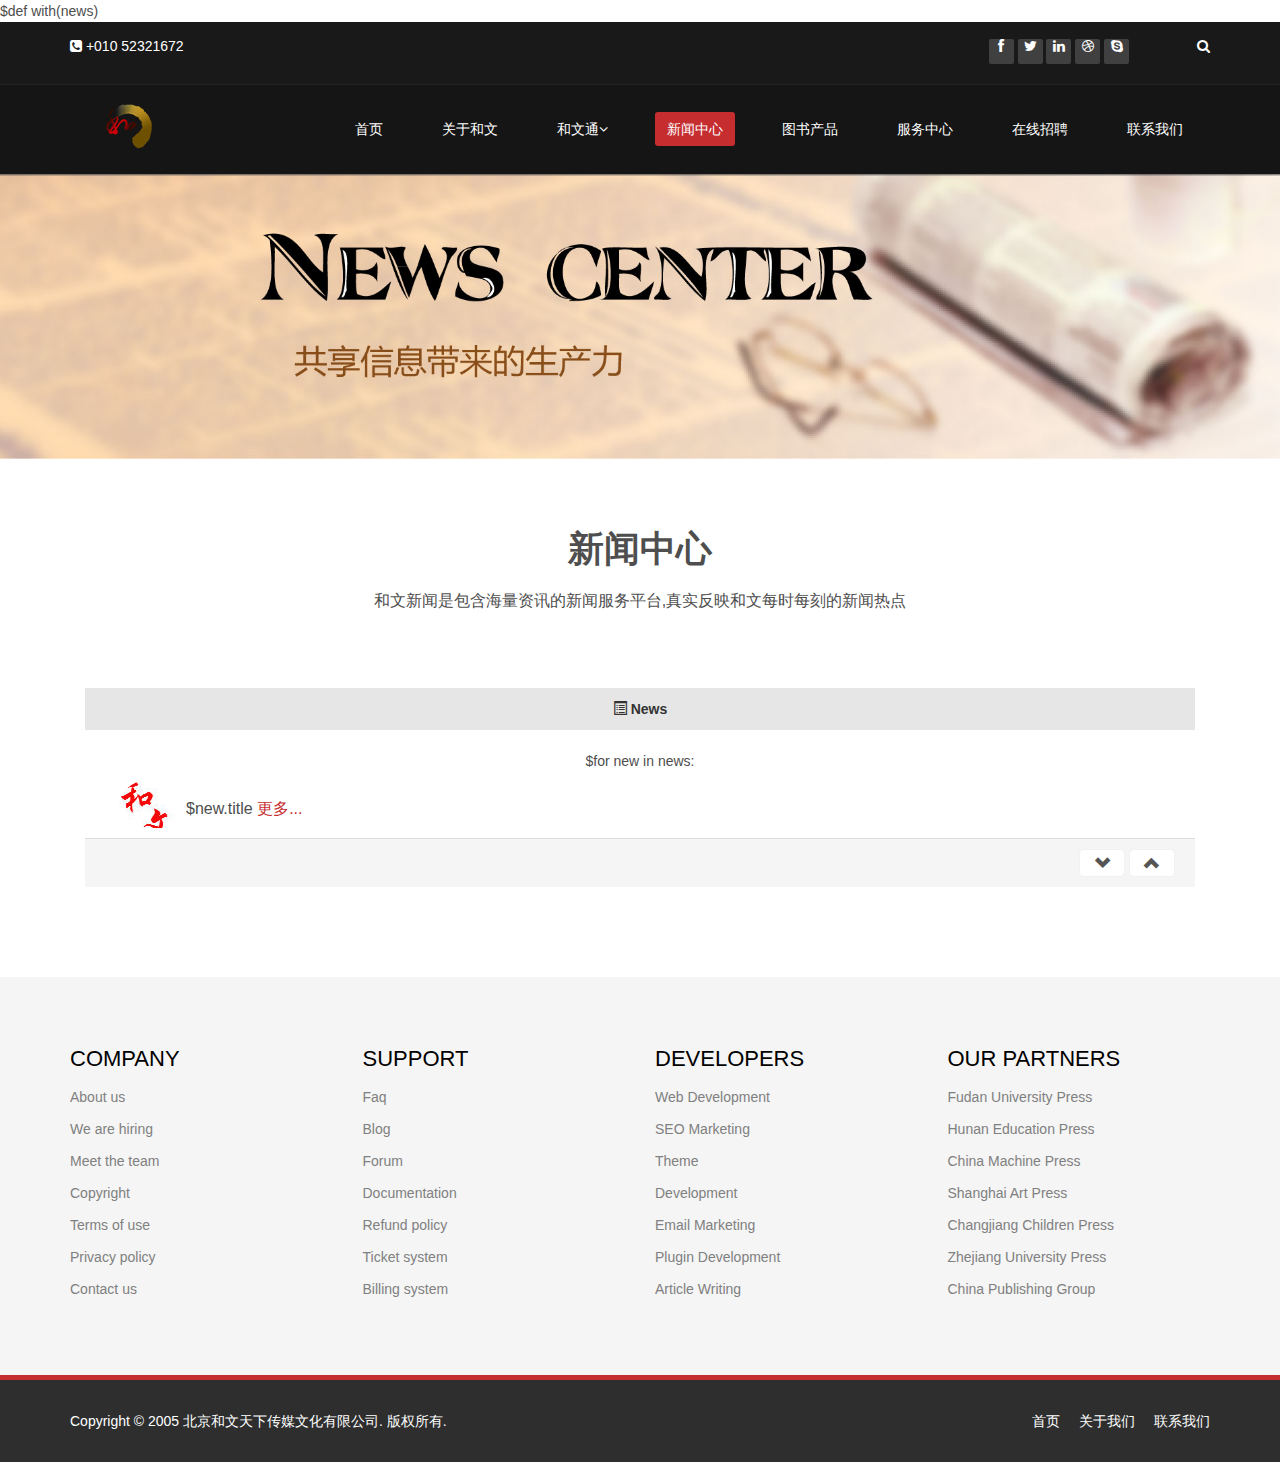
<file: templates/news.html>
$def with(news)
<!DOCTYPE html>
<html lang="en">
<head>
    <meta charset="utf-8">
    <meta name="viewport" content="width=device-width, initial-scale=1.0">
    <meta name="description" content="">
    <meta name="author" content="">
    <title>北京和文天下传媒文化有限公司</title>
    <link href="/static/css/bootstrap.min.css" rel="stylesheet">
    <link href="/static/css/font-awesome.min.css" rel="stylesheet">
    <link href="/static/css/prettyPhoto.css" rel="stylesheet">
    <link href="/static/css/animate.min.css" rel="stylesheet">
    <link href="/static/css/normalize.css" rel="stylesheet">
    <link href="/static/css/main.css" rel="stylesheet">
    <link href="/static/css/responsive.css" rel="stylesheet">
    <link href="/static/css/site.css" rel="stylesheet">


    <!--[if lt IE 9]>
    <script src="/static/js/html5shiv.js"></script>
    <script src="/static/js/respond.min.js"></script>
    <![endif]-->       
    <link rel="icon" href="/static/images/logo_b.png" type="image/x-icon">
    <link rel="apple-touch-icon-precomposed" sizes="144x144" href="/static/images/ico/apple-touch-icon-144-precomposed.png">
    <link rel="apple-touch-icon-precomposed" sizes="114x114" href="/static/images/ico/apple-touch-icon-114-precomposed.png">
    <link rel="apple-touch-icon-precomposed" sizes="72x72" href="/static/images/ico/apple-touch-icon-72-precomposed.png">
    <link rel="apple-touch-icon-precomposed" href="/static/images/ico/apple-touch-icon-57-precomposed.png">
</head><!--/head-->
<body>

    <header id="header">
        <div class="top-bar">
            <div class="container">
                <div class="row">
                    <div class="col-sm-6 col-xs-4">
                        <div class="top-number"><p><i class="fa fa-phone-square"></i>  +010 52321672</p></div>
                    </div>
                    <div class="col-sm-6 col-xs-8">
                       <div class="social">
                            <ul class="social-share">
                                <li><a href="#"><i class="fa fa-facebook"></i></a></li>
                                <li><a href="#"><i class="fa fa-twitter"></i></a></li>
                                <li><a href="#"><i class="fa fa-linkedin"></i></a></li> 
                                <li><a href="#"><i class="fa fa-dribbble"></i></a></li>
                                <li><a href="#"><i class="fa fa-skype"></i></a></li>
                            </ul>
                            <div class="search">
                                <form role="form">
                                    <input type="text" class="search-form" autocomplete="off" placeholder="Search">
                                    <i class="fa fa-search"></i>
                                </form>
                           </div>
                       </div>
                    </div>
                </div>
            </div><!--/.container-->
        </div><!--/.top-bar-->

        <nav class="navbar navbar-inverse" role="banner">
            <div class="container">
                <div class="navbar-header">
                    <button type="button" class="navbar-toggle" data-toggle="collapse" data-target=".navbar-collapse">
                        <span class="sr-only">Toggle navigation</span>
                        <span class="icon-bar"></span>
                        <span class="icon-bar"></span>
                        <span class="icon-bar"></span>
                    </button>
                    <a class="navbar-brand" href="index.html"><img src="/static/images/logo.png" alt="logo"></a>
                </div>
                
                <div class="collapse navbar-collapse navbar-right">
                    <ul class="nav navbar-nav">
                        <li><a href="/">首页</a></li>
                        <li><a href="/about">关于和文</a></li>
                        <li class="dropdown">
                            <a href="#" class="dropdown-toggle" data-toggle="dropdown">和文通<i class="fa fa-angle-down"></i></a>
                            <ul class="dropdown-menu">
                                <li><a href="/hwt_prod">和文通产品</a></li>
                            </ul>
                        </li>
                        <li class="active"><a href="/news">新闻中心</a></li>
                        <li><a href="/books/1">图书产品</a></li>
                        <li><a href="/services">服务中心</a></li>
                        <li><a href="/hr">在线招聘</a></li>
                        <li><a href="/contact_us">联系我们</a></li>
                    </ul>
                </div>
            </div><!--/.container-->
        </nav><!--/nav-->
        
    </header><!--/header-->
    <div>
	    <img style="border:0px;width:100%;" src="/static/images/news.jpg"  />
    </div>
    <section id="portfolio">
        <div class="container">
            <div class="center">
               <h2>新闻中心</h2>
               <p class="lead">和文新闻是包含海量资讯的新闻服务平台,真实反映和文每时每刻的新闻热点</p>
            </div>

            <div class="center">
                <div class="col-md-12">
					<div class="panel panel-default">
						<div class="panel-heading">
							<span class="glyphicon glyphicon-list-alt"></span><b>News</b>
                        </div>
						<div class="panel-body"  style="background:white;">
							<div class="row">
								<div class="col-xs-12">
								<ul class="demo1">
                                                                        $for new in news:
                                                                            <li class="news-item">
                                                                            <table cellpadding="4">
                                                                            <tr>
                                                                            <td><img src="/static/images/news_hewen.jpg" width="60" class="img-circle" /></td>
                                                                            <td>$new.title<a href="/news/$new.id">  更多...</a></td>
                                                                            </tr>
                                                                            </table>
                                                                            </li>
								</ul>
								</div>
							</div>
						</div>
						<div class="panel-footer">
						</div>
					</div>
				</div>
            </div>

            <!--<div class="center">
                <ul class="pagination pagination-lg">
                            <li><a href="#"><i class="fa fa-long-arrow-left"></i>Previous Page</a></li>
                            <li class="active"><a href="#">1</a></li>
                            <li><a href="#">2</a></li>
                            <li><a href="#">3</a></li>
                            <li><a href="#">4</a></li>
                            <li><a href="#">5</a></li>
                            <li><a href="#">Next Page<i class="fa fa-long-arrow-right"></i></a></li>
                </ul>
            </div>-->

        </div>
    </section><!--/#portfolio-item-->
    
    <section id="bottom">
        <div class="container wow fadeInDown" data-wow-duration="1000ms" data-wow-delay="600ms">
            <div class="row">
                <div class="col-md-3 col-sm-6">
                    <div class="widget">
                        <h3>Company</h3>
                        <ul>
                            <li><a href="/about">About us</a></li>
                            <li><a href="/hr">We are hiring</a></li>
                            <li><a href="/services">Meet the team</a></li>
                            <li><a href="#">Copyright</a></li>
                            <li><a href="#">Terms of use</a></li>
                            <li><a href="#">Privacy policy</a></li>
                            <li><a href="/contact_us">Contact us</a></li>
                        </ul>
                    </div>
                </div><!--/.col-md-3-->

                <div class="col-md-3 col-sm-6">
                    <div class="widget">
                        <h3>Support</h3>
                        <ul>
                            <li><a href="#">Faq</a></li>
                            <li><a href="#">Blog</a></li>
                            <li><a href="#">Forum</a></li>
                            <li><a href="#">Documentation</a></li>
                            <li><a href="#">Refund policy</a></li>
                            <li><a href="#">Ticket system</a></li>
                            <li><a href="#">Billing system</a></li>
                        </ul>
                    </div>
                </div><!--/.col-md-3-->

                <div class="col-md-3 col-sm-6">
                    <div class="widget">
                        <h3>Developers</h3>
                        <ul>
                            <li><a href="#">Web Development</a></li>
                            <li><a href="#">SEO Marketing</a></li>
                            <li><a href="#">Theme</a></li>
                            <li><a href="#">Development</a></li>
                            <li><a href="#">Email Marketing</a></li>
                            <li><a href="#">Plugin Development</a></li>
                            <li><a href="#">Article Writing</a></li>
                        </ul>
                    </div>
                </div><!--/.col-md-3-->

                <div class="col-md-3 col-sm-6">
                    <div class="widget">
                        <h3>Our Partners</h3>
                        <ul>
                            <li><a href="http://www.fudanpress.com/default.asp" target="_blank">Fudan University Press</a></li>
                            <li><a href="http://www.hneph.com/" target="_blank">Hunan Education Press</a></li>
                            <li><a href="http://www.cmpedu.com/" target="_blank">China Machine Press</a></li>
                            <li><a href="http://www.yjbys.com/company/1806867.html" target="_blank">Shanghai Art Press</a></li>
                            <li><a href="http://www.cjcpg.com/" target="_blank">Changjiang Children Press</a></li>
                            <li><a href="http://www.zjupress.com/default.html" target="_blank">Zhejiang University Press</a></li>
                            <li><a href="http://www.cnpubg.com/" target="_blank">China Publishing Group</a></li>
                        </ul>
                    </div>    
                </div><!--/.col-md-3-->
            </div>
        </div>
    </section><!--/#bottom-->

    <footer id="footer" class="midnight-blue">
        <div class="container">
            <div class="row">
                <div class="col-sm-6">
                    Copyright &copy; 2005 <a target="_blank" href="/" title="24h全国免费电话:010-52321672">北京和文天下传媒文化有限公司</a>. 版权所有.
                </div>

                <div class="col-sm-6">
                    <ul class="pull-right">
                        <li><a href="/">首页</a></li>
                        <li><a href="/about">关于我们</a></li>
                        <li><a href="/contact_us">联系我们</a></li>
                    </ul>
                </div>
            </div>
        </div>
    </footer><!--/#footer-->

    <script src="/static/js/jquery.js"></script>
    <script src="/static/js/bootstrap.min.js"></script>
    <script src="/static/js/jquery.prettyPhoto.js"></script>
    <script src="/static/js/jquery.isotope.min.js"></script>
    <script src="/static/js/main.js"></script>
    <script src="/static/js/wow.min.js"></script>
    <script src="/static/js/jquery.bootstrap.newsbox.min.js"></script>
    <script src="/static/js/news.js"></script>
</body>
</html>
</file>
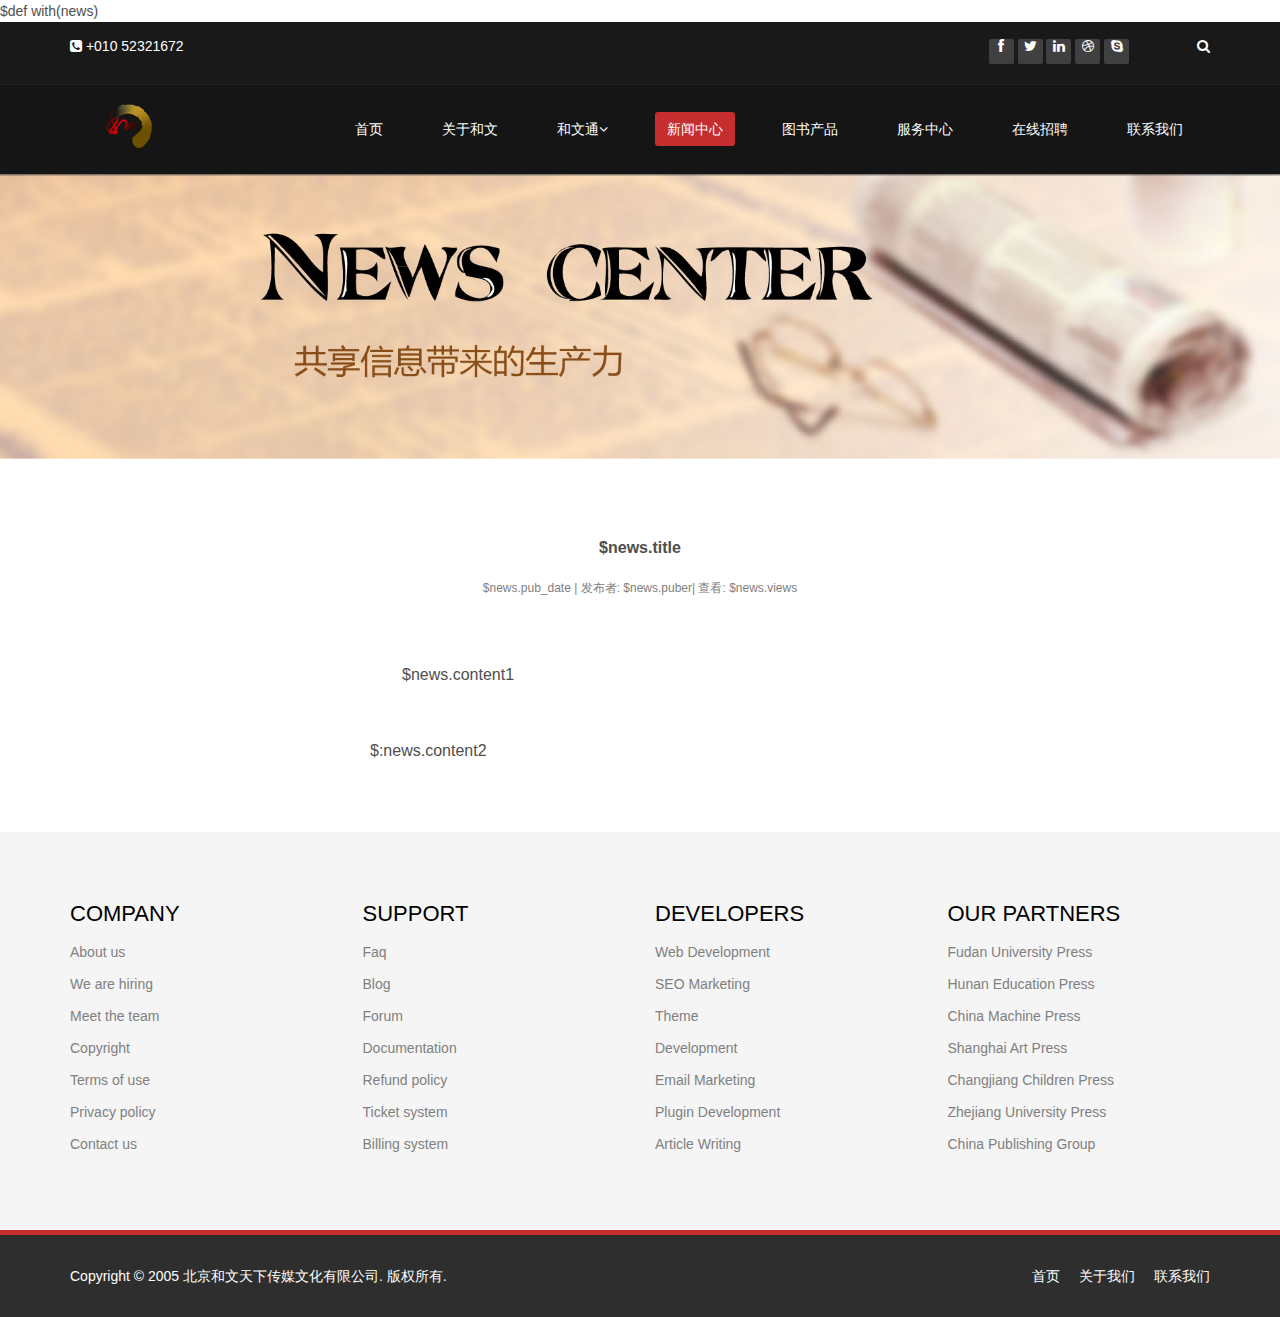
<file: templates/news_item.html>
$def with(news)
<!DOCTYPE html>
<html lang="en">
<head>
    <meta charset="utf-8">
    <meta name="viewport" content="width=device-width, initial-scale=1.0">
    <meta name="description" content="">
    <meta name="author" content="">
    <title>北京和文天下传媒文化有限公司</title>
    <link href="/static/css/bootstrap.min.css" rel="stylesheet">
    <link href="/static/css/font-awesome.min.css" rel="stylesheet">
    <link href="/static/css/prettyPhoto.css" rel="stylesheet">
    <link href="/static/css/animate.min.css" rel="stylesheet">
    <link href="/static/css/main.css" rel="stylesheet">
    <link href="/static/css/responsive.css" rel="stylesheet">
    <!--[if lt IE 9]>
    <script src="/static/js/html5shiv.js"></script>
    <script src="/static/js/respond.min.js"></script>
    <![endif]-->       
    <link rel="icon" href="/static/images/logo_b.png" type="image/x-icon">
    <link rel="apple-touch-icon-precomposed" sizes="144x144" href="/static/images/ico/apple-touch-icon-144-precomposed.png">
    <link rel="apple-touch-icon-precomposed" sizes="114x114" href="/static/images/ico/apple-touch-icon-114-precomposed.png">
    <link rel="apple-touch-icon-precomposed" sizes="72x72" href="/static/images/ico/apple-touch-icon-72-precomposed.png">
    <link rel="apple-touch-icon-precomposed" href="/static/images/ico/apple-touch-icon-57-precomposed.png">
</head><!--/head-->
<body>

    <header id="header">
        <div class="top-bar">
            <div class="container">
                <div class="row">
                    <div class="col-sm-6 col-xs-4">
                        <div class="top-number"><p><i class="fa fa-phone-square"></i>  +010 52321672</p></div>
                    </div>
                    <div class="col-sm-6 col-xs-8">
                       <div class="social">
                            <ul class="social-share">
                                <li><a href="#"><i class="fa fa-facebook"></i></a></li>
                                <li><a href="#"><i class="fa fa-twitter"></i></a></li>
                                <li><a href="#"><i class="fa fa-linkedin"></i></a></li> 
                                <li><a href="#"><i class="fa fa-dribbble"></i></a></li>
                                <li><a href="#"><i class="fa fa-skype"></i></a></li>
                            </ul>
                            <div class="search">
                                <form role="form">
                                    <input type="text" class="search-form" autocomplete="off" placeholder="Search">
                                    <i class="fa fa-search"></i>
                                </form>
                           </div>
                       </div>
                    </div>
                </div>
            </div><!--/.container-->
        </div><!--/.top-bar-->

        <nav class="navbar navbar-inverse" role="banner">
            <div class="container">
                <div class="navbar-header">
                    <button type="button" class="navbar-toggle" data-toggle="collapse" data-target=".navbar-collapse">
                        <span class="sr-only">Toggle navigation</span>
                        <span class="icon-bar"></span>
                        <span class="icon-bar"></span>
                        <span class="icon-bar"></span>
                    </button>
                    <a class="navbar-brand" href="index.html"><img src="/static/images/logo.png" alt="logo"></a>
                </div>
                
                <div class="collapse navbar-collapse navbar-right">
                    <ul class="nav navbar-nav">
                        <li><a href="/">首页</a></li>
                        <li><a href="/about">关于和文</a></li>
                        <li class="dropdown">
                            <a href="#" class="dropdown-toggle" data-toggle="dropdown">和文通<i class="fa fa-angle-down"></i></a>
                            <ul class="dropdown-menu">
                                <li><a href="/hwt_prod">和文通产品</a></li>
                            </ul>
                        </li>
                        <li class="active"><a href="/news">新闻中心</a></li>
                        <li><a href="/books/1">图书产品</a></li>
                        <li><a href="/services">服务中心</a></li>
                        <li><a href="/hr">在线招聘</a></li>
                        <li><a href="/contact_us">联系我们</a></li>
                    </ul>
                </div>
            </div><!--/.container-->
        </nav><!--/nav-->
        
    </header><!--/header-->
    <div>
	    <img style="border:0px;width:100%;" src="/static/images/news.jpg"  />
    </div>
    <section id="portfolio">
        <div class="container">
            <div class="center">
               <h4>$news.title</h4>
               <p class="lead"><div style="text-align:center;font-size:12px;color:grey;"> $news.pub_date | 发布者: $news.puber| 查看: $news.views </div></p>
            </div>


            <div class="center">
                <div class="col-md-3">
                </div>
                <div class="col-md-6">
                    <div  style="text-indent: 2em;text-align:left;font-size: 16px;"><p>$news.content1</p><br><br></div>
                    <div style="text-align:left;font-size: 16px;">$:news.content2</div>
				</div>
                <div class="col-md-3">
                </div>
            </div>

            <!--<div class="center">
                <ul class="pagination pagination-lg">
                            <li><a href="#"><i class="fa fa-long-arrow-left"></i>Previous Page</a></li>
                            <li class="active"><a href="#">1</a></li>
                            <li><a href="#">2</a></li>
                            <li><a href="#">3</a></li>
                            <li><a href="#">4</a></li>
                            <li><a href="#">5</a></li>
                            <li><a href="#">Next Page<i class="fa fa-long-arrow-right"></i></a></li>
                </ul>
            </div>-->

        </div>
    </section><!--/#portfolio-item-->
    
    <section id="bottom">
        <div class="container wow fadeInDown" data-wow-duration="1000ms" data-wow-delay="600ms">
            <div class="row">
                <div class="col-md-3 col-sm-6">
                    <div class="widget">
                        <h3>Company</h3>
                        <ul>
                            <li><a href="/about">About us</a></li>
                            <li><a href="/hr">We are hiring</a></li>
                            <li><a href="/services">Meet the team</a></li>
                            <li><a href="#">Copyright</a></li>
                            <li><a href="#">Terms of use</a></li>
                            <li><a href="#">Privacy policy</a></li>
                            <li><a href="/contact_us">Contact us</a></li>
                        </ul>
                    </div>
                </div><!--/.col-md-3-->

                <div class="col-md-3 col-sm-6">
                    <div class="widget">
                        <h3>Support</h3>
                        <ul>
                            <li><a href="#">Faq</a></li>
                            <li><a href="#">Blog</a></li>
                            <li><a href="#">Forum</a></li>
                            <li><a href="#">Documentation</a></li>
                            <li><a href="#">Refund policy</a></li>
                            <li><a href="#">Ticket system</a></li>
                            <li><a href="#">Billing system</a></li>
                        </ul>
                    </div>
                </div><!--/.col-md-3-->

                <div class="col-md-3 col-sm-6">
                    <div class="widget">
                        <h3>Developers</h3>
                        <ul>
                            <li><a href="#">Web Development</a></li>
                            <li><a href="#">SEO Marketing</a></li>
                            <li><a href="#">Theme</a></li>
                            <li><a href="#">Development</a></li>
                            <li><a href="#">Email Marketing</a></li>
                            <li><a href="#">Plugin Development</a></li>
                            <li><a href="#">Article Writing</a></li>
                        </ul>
                    </div>
                </div><!--/.col-md-3-->

                <div class="col-md-3 col-sm-6">
                    <div class="widget">
                        <h3>Our Partners</h3>
                        <ul>
                            <li><a href="http://www.fudanpress.com/default.asp" target="_blank">Fudan University Press</a></li>
                            <li><a href="http://www.hneph.com/" target="_blank">Hunan Education Press</a></li>
                            <li><a href="http://www.cmpedu.com/" target="_blank">China Machine Press</a></li>
                            <li><a href="http://www.yjbys.com/company/1806867.html" target="_blank">Shanghai Art Press</a></li>
                            <li><a href="http://www.cjcpg.com/" target="_blank">Changjiang Children Press</a></li>
                            <li><a href="http://www.zjupress.com/default.html" target="_blank">Zhejiang University Press</a></li>
                            <li><a href="http://www.cnpubg.com/" target="_blank">China Publishing Group</a></li>
                        </ul>
                    </div>    
                </div><!--/.col-md-3-->
            </div>
        </div>
    </section><!--/#bottom-->

    <footer id="footer" class="midnight-blue">
        <div class="container">
            <div class="row">
                <div class="col-sm-6">
                    Copyright &copy; 2005 <a target="_blank" href="/" title="24h全国免费电话:010-52321672">北京和文天下传媒文化有限公司</a>. 版权所有.
                </div>

                <div class="col-sm-6">
                    <ul class="pull-right">
                        <li><a href="/">首页</a></li>
                        <li><a href="/about">关于我们</a></li>
                        <li><a href="/contact_us">联系我们</a></li>
                    </ul>
                </div>
            </div>
        </div>
    </footer><!--/#footer-->

    <script src="/static/js/jquery.js"></script>
    <script src="/static/js/bootstrap.min.js"></script>
    <script src="/static/js/jquery.prettyPhoto.js"></script>
    <script src="/static/js/jquery.isotope.min.js"></script>
    <script src="/static/js/main.js"></script>
    <script src="/static/js/wow.min.js"></script>
</body>
</html>
</file>
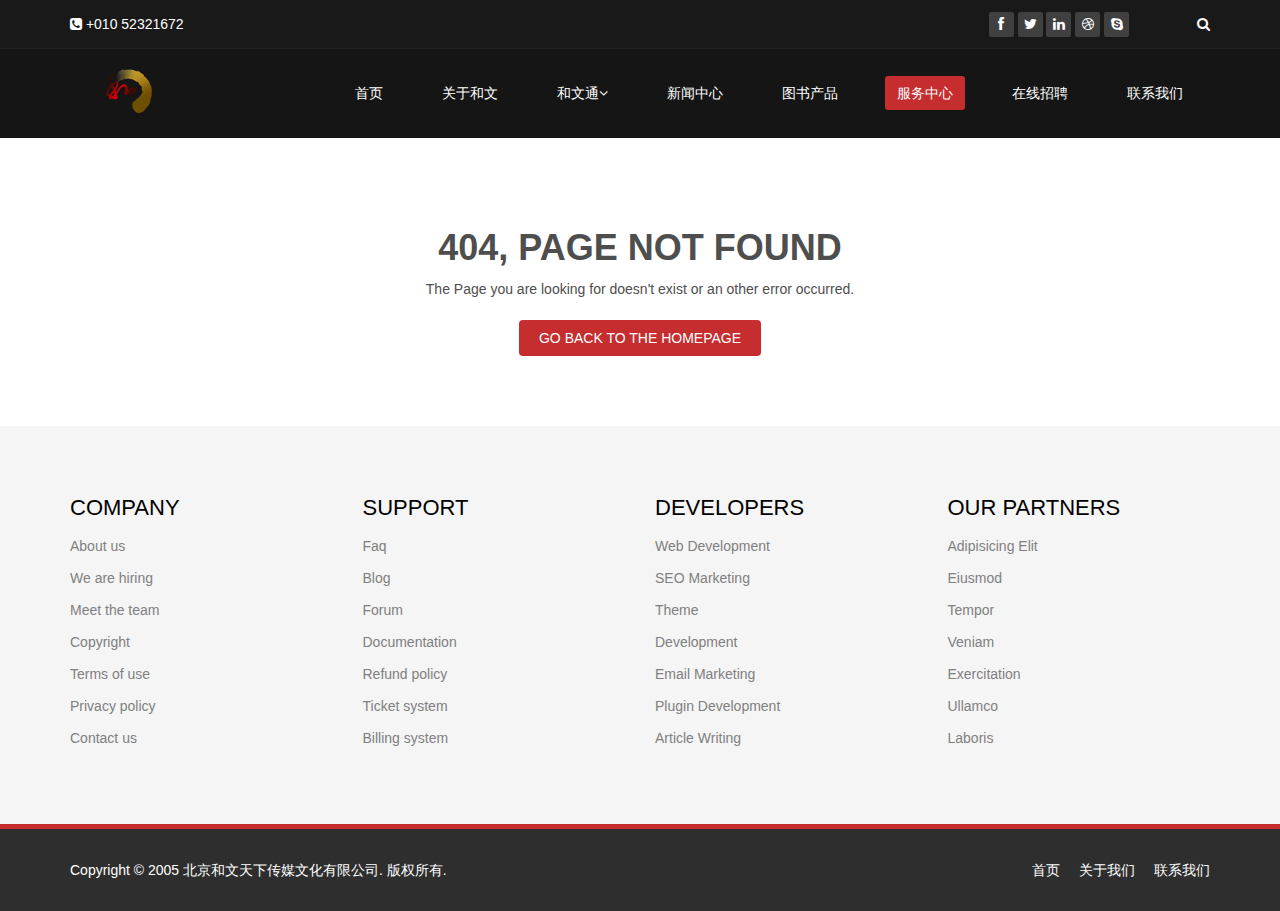
<file: templates/page_404.html>
<!DOCTYPE html>
<html lang="en">
<head>
    <meta charset="utf-8">
    <meta name="viewport" content="width=device-width, initial-scale=1.0">
    <meta name="description" content="">
    <meta name="author" content="">
    <title>北京和文天下传媒文化有限公司</title>
    <link href="/static/css/bootstrap.min.css" rel="stylesheet">
    <link href="/static/css/font-awesome.min.css" rel="stylesheet">
    <link href="/static/css/prettyPhoto.css" rel="stylesheet">
    <link href="/static/css/animate.min.css" rel="stylesheet">
    <link href="/static/css/main.css" rel="stylesheet">
    <link href="/static/css/responsive.css" rel="stylesheet">
    <!--[if lt IE 9]>
    <script src="/static/js/html5shiv.js"></script>
    <script src="/static/js/respond.min.js"></script>
    <![endif]-->       
    <link rel="icon" href="/static/images/logo_b.png" type="image/x-icon">
    <link rel="apple-touch-icon-precomposed" sizes="144x144" href="/static/images/ico/apple-touch-icon-144-precomposed.png">
    <link rel="apple-touch-icon-precomposed" sizes="114x114" href="/static/images/ico/apple-touch-icon-114-precomposed.png">
    <link rel="apple-touch-icon-precomposed" sizes="72x72" href="/static/images/ico/apple-touch-icon-72-precomposed.png">
    <link rel="apple-touch-icon-precomposed" href="/static/images/ico/apple-touch-icon-57-precomposed.png">
</head><!--/head-->
<body>

    <header id="header">
        <div class="top-bar">
            <div class="container">
                <div class="row">
                    <div class="col-sm-6 col-xs-4">
                        <div class="top-number"><p><i class="fa fa-phone-square"></i>  +010 52321672</p></div>
                    </div>
                    <div class="col-sm-6 col-xs-8">
                       <div class="social">
                            <ul class="social-share">
                                <li><a href="#"><i class="fa fa-facebook"></i></a></li>
                                <li><a href="#"><i class="fa fa-twitter"></i></a></li>
                                <li><a href="#"><i class="fa fa-linkedin"></i></a></li> 
                                <li><a href="#"><i class="fa fa-dribbble"></i></a></li>
                                <li><a href="#"><i class="fa fa-skype"></i></a></li>
                            </ul>
                            <div class="search">
                                <form role="form">
                                    <input type="text" class="search-form" autocomplete="off" placeholder="Search">
                                    <i class="fa fa-search"></i>
                                </form>
                           </div>
                       </div>
                    </div>
                </div>
            </div><!--/.container-->
        </div><!--/.top-bar-->

        <nav class="navbar navbar-inverse" role="banner">
            <div class="container">
                <div class="navbar-header">
                    <button type="button" class="navbar-toggle" data-toggle="collapse" data-target=".navbar-collapse">
                        <span class="sr-only">Toggle navigation</span>
                        <span class="icon-bar"></span>
                        <span class="icon-bar"></span>
                        <span class="icon-bar"></span>
                    </button>
                    <a class="navbar-brand" href="index.html"><img src="/static/images/logo.png" alt="logo"></a>
                </div>
                
                <div class="collapse navbar-collapse navbar-right">
                    <ul class="nav navbar-nav">
                        <li><a href="/">首页</a></li>
                        <li><a href="/about">关于和文</a></li>
                        <li class="dropdown">
                            <a href="#" class="dropdown-toggle" data-toggle="dropdown">和文通<i class="fa fa-angle-down"></i></a>
                            <ul class="dropdown-menu">
                                <li><a href="/hwt_prod">和文通产品</a></li>
                            </ul>
                        </li>
                        <li><a href="/news">新闻中心</a></li>
                        <li><a href="/books">图书产品</a></li>
                        <li class="active"><a href="/services">服务中心</a></li>
                        <li><a href="/hr">在线招聘</a></li>
                        <li><a href="/contact_us">联系我们</a></li>
                    </ul>
                </div>
            </div><!--/.container-->
        </nav><!--/nav-->
        
    </header><!--/header-->

    <section id="error" class="container text-center">
        <h1>404, Page not found</h1>
        <p>The Page you are looking for doesn't exist or an other error occurred.</p>
        <a class="btn btn-primary" href="index.html">GO BACK TO THE HOMEPAGE</a>
    </section><!--/#error-->

    <section id="bottom">
        <div class="container wow fadeInDown" data-wow-duration="1000ms" data-wow-delay="600ms">
            <div class="row">
                <div class="col-md-3 col-sm-6">
                    <div class="widget">
                        <h3>Company</h3>
                        <ul>
                            <li><a href="#">About us</a></li>
                            <li><a href="#">We are hiring</a></li>
                            <li><a href="#">Meet the team</a></li>
                            <li><a href="#">Copyright</a></li>
                            <li><a href="#">Terms of use</a></li>
                            <li><a href="#">Privacy policy</a></li>
                            <li><a href="#">Contact us</a></li>
                        </ul>
                    </div>    
                </div><!--/.col-md-3-->

                <div class="col-md-3 col-sm-6">
                    <div class="widget">
                        <h3>Support</h3>
                        <ul>
                            <li><a href="#">Faq</a></li>
                            <li><a href="#">Blog</a></li>
                            <li><a href="#">Forum</a></li>
                            <li><a href="#">Documentation</a></li>
                            <li><a href="#">Refund policy</a></li>
                            <li><a href="#">Ticket system</a></li>
                            <li><a href="#">Billing system</a></li>
                        </ul>
                    </div>    
                </div><!--/.col-md-3-->

                <div class="col-md-3 col-sm-6">
                    <div class="widget">
                        <h3>Developers</h3>
                        <ul>
                            <li><a href="#">Web Development</a></li>
                            <li><a href="#">SEO Marketing</a></li>
                            <li><a href="#">Theme</a></li>
                            <li><a href="#">Development</a></li>
                            <li><a href="#">Email Marketing</a></li>
                            <li><a href="#">Plugin Development</a></li>
                            <li><a href="#">Article Writing</a></li>
                        </ul>
                    </div>    
                </div><!--/.col-md-3-->

                <div class="col-md-3 col-sm-6">
                    <div class="widget">
                        <h3>Our Partners</h3>
                        <ul>
                            <li><a href="#">Adipisicing Elit</a></li>
                            <li><a href="#">Eiusmod</a></li>
                            <li><a href="#">Tempor</a></li>
                            <li><a href="#">Veniam</a></li>
                            <li><a href="#">Exercitation</a></li>
                            <li><a href="#">Ullamco</a></li>
                            <li><a href="#">Laboris</a></li>
                        </ul>
                    </div>    
                </div><!--/.col-md-3-->
            </div>
        </div>
    </section><!--/#bottom-->

    <footer id="footer" class="midnight-blue">
        <div class="container">
            <div class="row">
                <div class="col-sm-6">
                    Copyright &copy; 2005 <a target="_blank" href="/" title="24h全国免费电话:010-52321672">北京和文天下传媒文化有限公司</a>. 版权所有.
                </div>

                <div class="col-sm-6">
                    <ul class="pull-right">
                        <li><a href="/">首页</a></li>
                        <li><a href="/about">关于我们</a></li>
                        <li><a href="/contact_us">联系我们</a></li>
                    </ul>
                </div>
            </div>
        </div>
    </footer><!--/#footer-->

    <script src="/static/js/jquery.js"></script>
    <script src="/static/js/bootstrap.min.js"></script>
    <script src="/static/js/jquery.prettyPhoto.js"></script>
    <script src="/static/js/jquery.isotope.min.js"></script>
    <script src="/static/js/main.js"></script>
    <script src="/static/js/wow.min.js"></script>
</body>
</html>
</file>
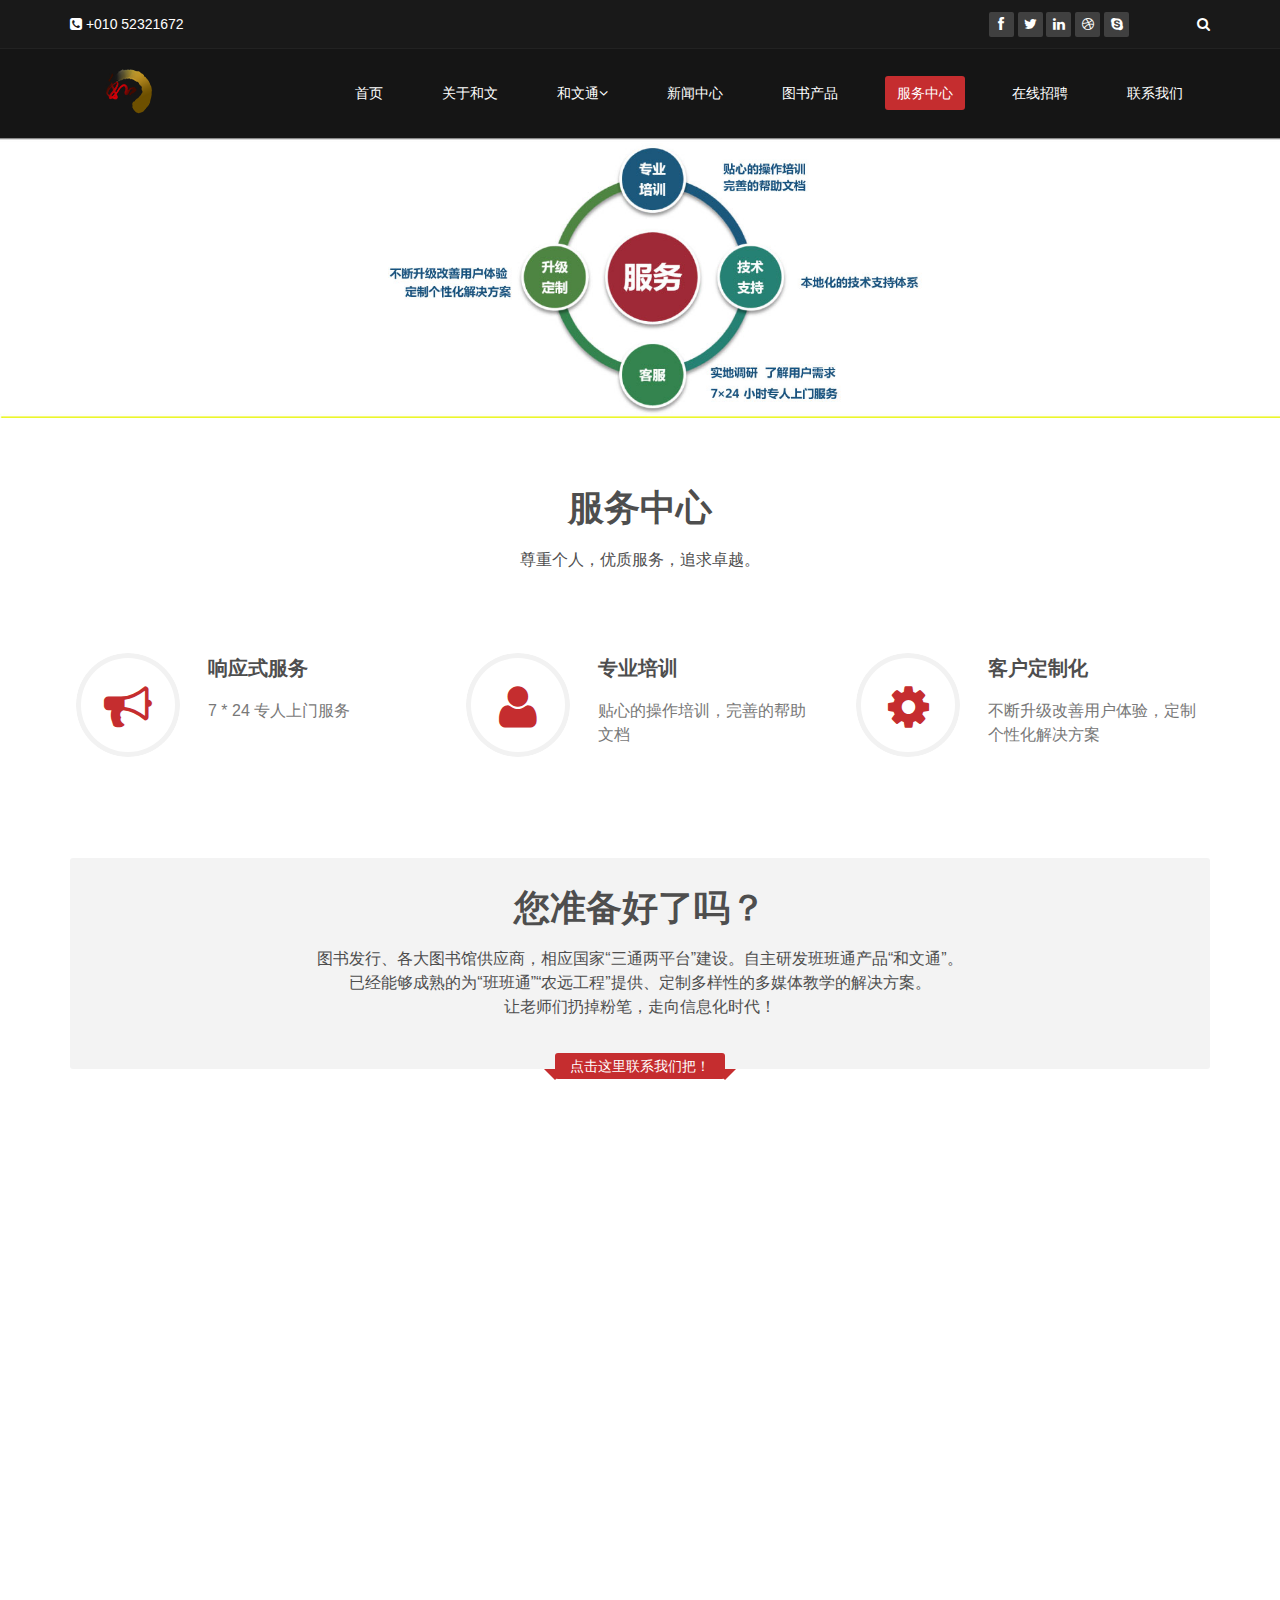
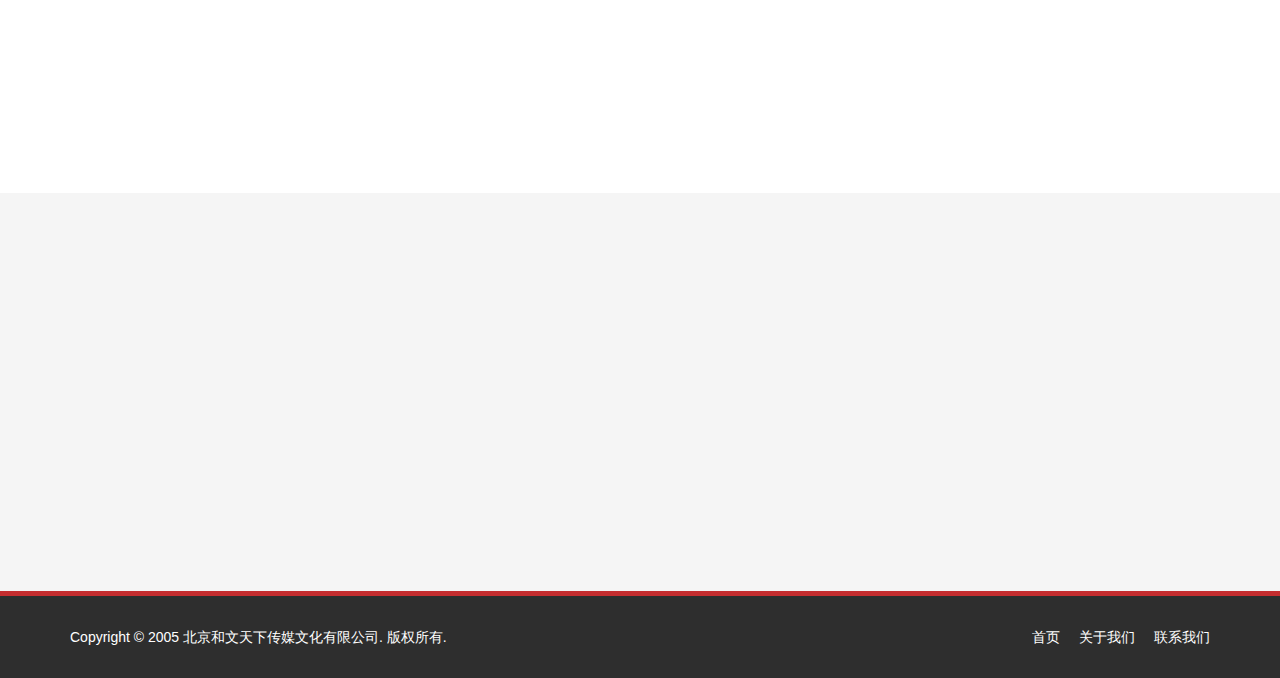
<file: templates/services.html>
<!DOCTYPE html>
<html lang="en">
<head>
    <meta charset="utf-8">
    <meta name="viewport" content="width=device-width, initial-scale=1.0">
    <meta name="description" content="">
    <meta name="author" content="">
    <title>北京和文天下传媒文化有限公司</title>
    
    <!-- core CSS -->
    <link href="/static/css/bootstrap.min.css" rel="stylesheet">
    <link href="/static/css/font-awesome.min.css" rel="stylesheet">
    <link href="/static/css/prettyPhoto.css" rel="stylesheet">
    <link href="/static/css/animate.min.css" rel="stylesheet">
    <link href="/static/css/main.css" rel="stylesheet">
    <link href="/static/css/responsive.css" rel="stylesheet">
    
    <!--[if lt IE 9]>
    <script src="/static/js/html5shiv.js"></script>
    <script src="/static/js/respond.min.js"></script>
    <![endif]-->       
    <link rel="icon" href="/static/images/logo_b.png" type="image/x-icon">
    <link rel="apple-touch-icon-precomposed" sizes="144x144" href="/static/images/ico/apple-touch-icon-144-precomposed.png">
    <link rel="apple-touch-icon-precomposed" sizes="114x114" href="/static/images/ico/apple-touch-icon-114-precomposed.png">
    <link rel="apple-touch-icon-precomposed" sizes="72x72" href="/static/images/ico/apple-touch-icon-72-precomposed.png">
    <link rel="apple-touch-icon-precomposed" href="/static/images/ico/apple-touch-icon-57-precomposed.png">
</head><!--/head-->

<body>

    <header id="header">
        <div class="top-bar">
            <div class="container">
                <div class="row">
                    <div class="col-sm-6 col-xs-4">
                        <div class="top-number"><p><i class="fa fa-phone-square"></i>  +010 52321672</p></div>
                    </div>
                    <div class="col-sm-6 col-xs-8">
                       <div class="social">
                            <ul class="social-share">
                                <li><a href="#"><i class="fa fa-facebook"></i></a></li>
                                <li><a href="#"><i class="fa fa-twitter"></i></a></li>
                                <li><a href="#"><i class="fa fa-linkedin"></i></a></li> 
                                <li><a href="#"><i class="fa fa-dribbble"></i></a></li>
                                <li><a href="#"><i class="fa fa-skype"></i></a></li>
                            </ul>
                            <div class="search">
                                <form role="form">
                                    <input type="text" class="search-form" autocomplete="off" placeholder="Search">
                                    <i class="fa fa-search"></i>
                                </form>
                           </div>
                       </div>
                    </div>
                </div>
            </div><!--/.container-->
        </div><!--/.top-bar-->

        <nav class="navbar navbar-inverse" role="banner">
            <div class="container">
                <div class="navbar-header">
                    <button type="button" class="navbar-toggle" data-toggle="collapse" data-target=".navbar-collapse">
                        <span class="sr-only">Toggle navigation</span>
                        <span class="icon-bar"></span>
                        <span class="icon-bar"></span>
                        <span class="icon-bar"></span>
                    </button>
                    <a class="navbar-brand" href="index.html"><img src="/static/images/logo.png" alt="logo"></a>
                </div>
                
                <div class="collapse navbar-collapse navbar-right">
                    <ul class="nav navbar-nav">
                        <li><a href="/">首页</a></li>
                        <li><a href="/about">关于和文</a></li>
                        <li class="dropdown">
                            <a href="#" class="dropdown-toggle" data-toggle="dropdown">和文通<i class="fa fa-angle-down"></i></a>
                            <ul class="dropdown-menu">
                                <li><a href="/hwt_prod">和文通产品</a></li>
                            </ul>
                        </li>
                        <li><a href="/news">新闻中心</a></li>
                        <li><a href="/books/1">图书产品</a></li>
                        <li class="active"><a href="/services">服务中心</a></li>
                        <li><a href="/hr">在线招聘</a></li>
                        <li><a href="/contact_us">联系我们</a></li>
                    </ul>
                </div>
            </div><!--/.container-->
        </nav><!--/nav-->
        
    </header><!--/header-->

    <div>
	    <img style="border:0px;width:100%;" src="/static/images/services.jpg"  />
    </div>

    <section id="feature" class="transparent-bg">
        <div class="container">
           <div class="center wow fadeInDown">
                <h2>服务中心</h2>
                <p class="lead">尊重个人，优质服务，追求卓越。</p>
            </div>

            <div class="row">
                <div class="features">
                    <div class="col-md-4 col-sm-6 wow fadeInDown" data-wow-duration="1000ms" data-wow-delay="600ms">
                        <div class="feature-wrap">
                            <i class="fa fa-bullhorn"></i>
                            <h2>响应式服务</h2>
                            <h3>7 * 24 专人上门服务</h3>
                        </div>
                    </div><!--/.col-md-4-->

                    <div class="col-md-4 col-sm-6 wow fadeInDown" data-wow-duration="1000ms" data-wow-delay="600ms">
                        <div class="feature-wrap">
                            <i class="fa fa-user"></i>
                            <h2>专业培训</h2>
                            <h3>贴心的操作培训，完善的帮助文档</h3>
                        </div>
                    </div><!--/.col-md-4-->

                    <div class="col-md-4 col-sm-6 wow fadeInDown" data-wow-duration="1000ms" data-wow-delay="600ms">
                        <div class="feature-wrap">
                            <i class="fa fa-cog"></i>
                            <h2>客户定制化</h2>
                            <h3>不断升级改善用户体验，定制个性化解决方案</h3>
                        </div>
                    </div><!--/.col-md-4-->
                </div><!--/.services-->
            </div><!--/.row--> 


            <div class="get-started center wow fadeInDown">
                <h2>您准备好了吗？</h2>
                <p class="lead">图书发行、各大图书馆供应商，相应国家“三通两平台”建设。自主研发班班通产品“和文通”。<br>已经能够成熟的为“班班通”“农远工程”提供、定制多样性的多媒体教学的解决方案。<br>让老师们扔掉粉笔，走向信息化时代！</p>
                <div class="request">
                    <h4><a href="/contact_us">点击这里联系我们把！</a></h4>
                </div>
            </div><!--/.get-started-->

            <div class="clients-area center wow fadeInDown">
                <h2>金牌团队</h2>
                <p class="lead">狼的生存，就是在恶劣的环境中坚强地创造生存空间<br>狼的团体，就是在充满争斗的对手中组织强大的团队力量<br>狼的智慧，就是在强者之列不断竞争、超越。</p>
            </div>

            <div class="row">
                <div class="col-md-4 wow fadeInDown">
                    <div class="clients-comments text-center">
                        <img src="/static/images/jiahua.jpg" class="img-circle" alt="">
                        <h3>产品研发</h3>
                        <h4><span>-Jerry Liu /</span>  和文首席架构师</h4>
                    </div>
                </div>
                <div class="col-md-4 wow fadeInDown">
                    <div class="clients-comments text-center">
                        <img src="/static/images/liuze.jpg" class="img-circle" alt="">
                        <h3>客户满意度保障者</h3>
                        <h4><span>-Tomas Liu /</span>  和文售后服务经理</h4>
                    </div>
                </div>
                <div class="col-md-4 wow fadeInDown">
                    <div class="clients-comments text-center">
                        <img src="/static/images/xuli.jpg" class="img-circle" alt="">
                        <h3>神笔马良，精通洗剪吹</h3>
                        <h4><span>-Tony Xu /</span>  和文主编</h4>
                    </div>
                </div>
           </div>

        </div><!--/.container-->
    </section><!--/#feature-->


    <section id="bottom">
        <div class="container wow fadeInDown" data-wow-duration="1000ms" data-wow-delay="600ms">
            <div class="row">
                <div class="col-md-3 col-sm-6">
                    <div class="widget">
                        <h3>Company</h3>
                        <ul>
                            <li><a href="/about">About us</a></li>
                            <li><a href="/hr">We are hiring</a></li>
                            <li><a href="/services">Meet the team</a></li>
                            <li><a href="#">Copyright</a></li>
                            <li><a href="#">Terms of use</a></li>
                            <li><a href="#">Privacy policy</a></li>
                            <li><a href="/contact_us">Contact us</a></li>
                        </ul>
                    </div>
                </div><!--/.col-md-3-->

                <div class="col-md-3 col-sm-6">
                    <div class="widget">
                        <h3>Support</h3>
                        <ul>
                            <li><a href="#">Faq</a></li>
                            <li><a href="#">Blog</a></li>
                            <li><a href="#">Forum</a></li>
                            <li><a href="#">Documentation</a></li>
                            <li><a href="#">Refund policy</a></li>
                            <li><a href="#">Ticket system</a></li>
                            <li><a href="#">Billing system</a></li>
                        </ul>
                    </div>
                </div><!--/.col-md-3-->

                <div class="col-md-3 col-sm-6">
                    <div class="widget">
                        <h3>Developers</h3>
                        <ul>
                            <li><a href="#">Web Development</a></li>
                            <li><a href="#">SEO Marketing</a></li>
                            <li><a href="#">Theme</a></li>
                            <li><a href="#">Development</a></li>
                            <li><a href="#">Email Marketing</a></li>
                            <li><a href="#">Plugin Development</a></li>
                            <li><a href="#">Article Writing</a></li>
                        </ul>
                    </div>
                </div><!--/.col-md-3-->

                <div class="col-md-3 col-sm-6">
                    <div class="widget">
                        <h3>Our Partners</h3>
                        <ul>
                            <li><a href="http://www.fudanpress.com/default.asp" target="_blank">Fudan University Press</a></li>
                            <li><a href="http://www.hneph.com/" target="_blank">Hunan Education Press</a></li>
                            <li><a href="http://www.cmpedu.com/" target="_blank">China Machine Press</a></li>
                            <li><a href="http://www.yjbys.com/company/1806867.html" target="_blank">Shanghai Art Press</a></li>
                            <li><a href="http://www.cjcpg.com/" target="_blank">Changjiang Children Press</a></li>
                            <li><a href="http://www.zjupress.com/default.html" target="_blank">Zhejiang University Press</a></li>
                            <li><a href="http://www.cnpubg.com/" target="_blank">China Publishing Group</a></li>
                        </ul>
                    </div>    
                </div><!--/.col-md-3-->
            </div>
        </div>
    </section><!--/#bottom-->

    <footer id="footer" class="midnight-blue">
        <div class="container">
            <div class="row">
                <div class="col-sm-6">
                    Copyright &copy; 2005 <a target="_blank" href="/" title="24h全国免费电话:010-52321672">北京和文天下传媒文化有限公司</a>. 版权所有.
                </div>

                <div class="col-sm-6">
                    <ul class="pull-right">
                        <li><a href="/">首页</a></li>
                        <li><a href="/about">关于我们</a></li>
                        <li><a href="/contact_us">联系我们</a></li>
                    </ul>
                </div>
            </div>
        </div>
    </footer><!--/#footer-->

    <script src="/static/js/jquery.js"></script>
    <script src="/static/js/bootstrap.min.js"></script>
    <script src="/static/js/jquery.prettyPhoto.js"></script>
    <script src="/static/js/jquery.isotope.min.js"></script>
    <script src="/static/js/main.js"></script>
    <script src="/static/js/wow.min.js"></script>
</body>
</html>
</file>
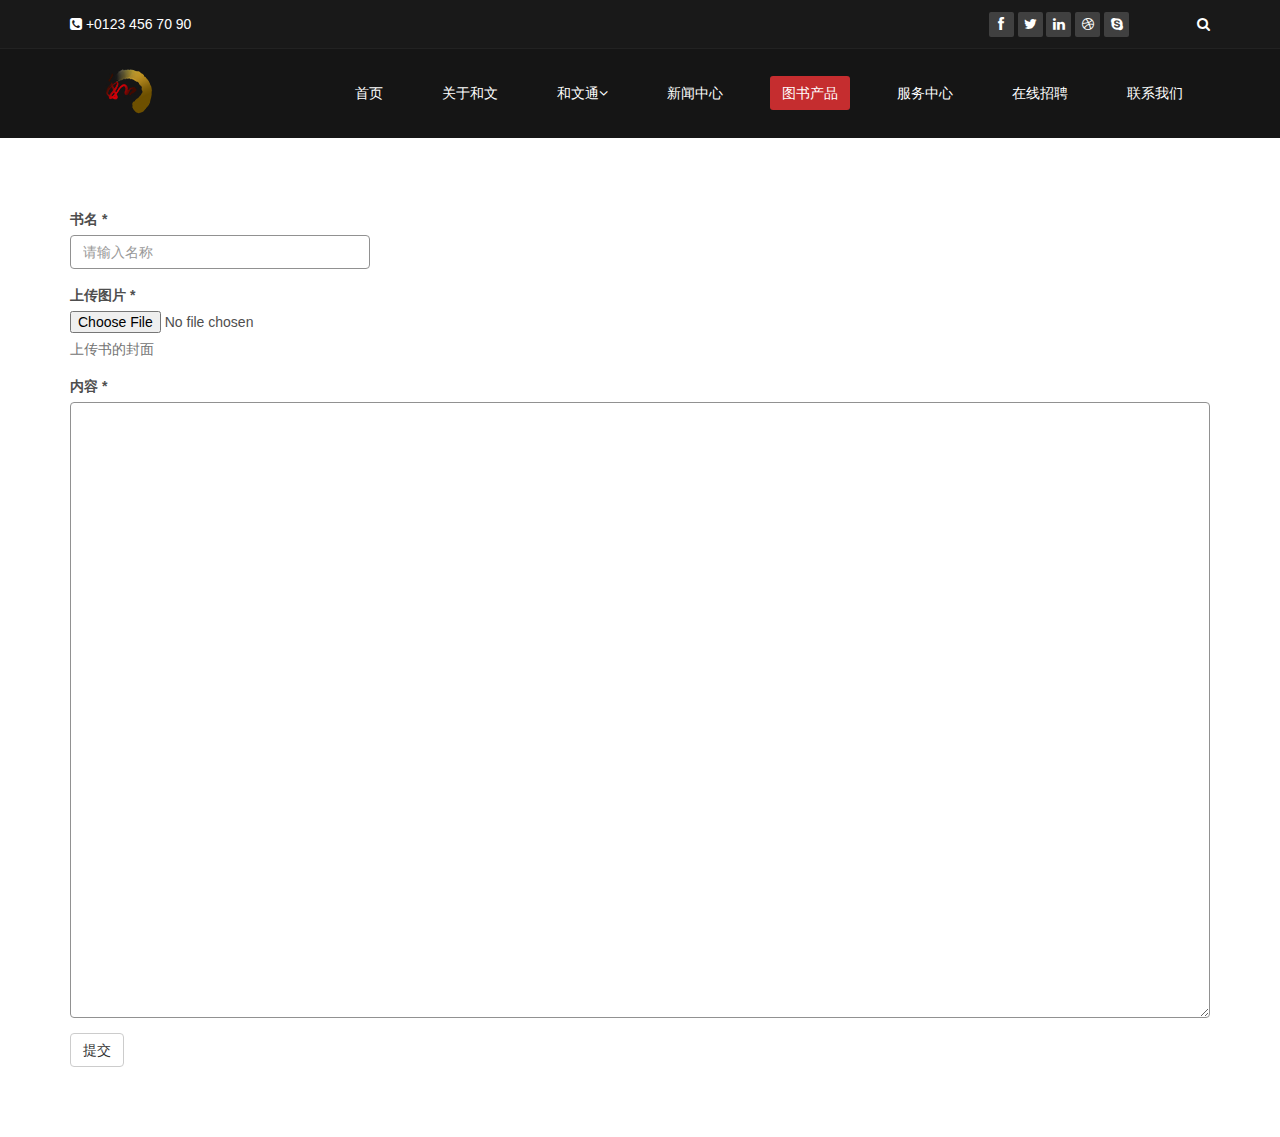
<file: templates/upload.html>
<!DOCTYPE html>
<html lang="en">
<head>
    <meta charset="utf-8">
    <meta name="viewport" content="width=device-width, initial-scale=1.0">
    <meta name="description" content="">
    <meta name="author" content="">
    <title>北京和文天下传媒文化有限公司</title>
    
    <!-- core CSS -->
    <link href="/static/css/bootstrap.min.css" rel="stylesheet">
    <link href="/static/css/font-awesome.min.css" rel="stylesheet">
    <link href="/static/css/prettyPhoto.css" rel="stylesheet">
    <link href="/static/css/animate.min.css" rel="stylesheet">
    <link href="/static/css/main.css" rel="stylesheet">
    <link href="/static/css/responsive.css" rel="stylesheet">
    
    <!--[if lt IE 9]>
    <script src="/static/js/html5shiv.js"></script>
    <script src="/static/js/respond.min.js"></script>
    <![endif]-->       
    <link rel="icon" href="/static/images/logo_b.png" type="image/x-icon">
    <link rel="apple-touch-icon-precomposed" sizes="144x144" href="/static/images/ico/apple-touch-icon-144-precomposed.png">
    <link rel="apple-touch-icon-precomposed" sizes="114x114" href="/static/images/ico/apple-touch-icon-114-precomposed.png">
    <link rel="apple-touch-icon-precomposed" sizes="72x72" href="/static/images/ico/apple-touch-icon-72-precomposed.png">
    <link rel="apple-touch-icon-precomposed" href="/static/images/ico/apple-touch-icon-57-precomposed.png">
</head><!--/head-->

<body>

    <header id="header">
        <div class="top-bar">
            <div class="container">
                <div class="row">
                    <div class="col-sm-6 col-xs-4">
                        <div class="top-number"><p><i class="fa fa-phone-square"></i>  +0123 456 70 90</p></div>
                    </div>
                    <div class="col-sm-6 col-xs-8">
                       <div class="social">
                            <ul class="social-share">
                                <li><a href="#"><i class="fa fa-facebook"></i></a></li>
                                <li><a href="#"><i class="fa fa-twitter"></i></a></li>
                                <li><a href="#"><i class="fa fa-linkedin"></i></a></li> 
                                <li><a href="#"><i class="fa fa-dribbble"></i></a></li>
                                <li><a href="#"><i class="fa fa-skype"></i></a></li>
                            </ul>
                            <div class="search">
                                <form role="form">
                                    <input type="text" class="search-form" autocomplete="off" placeholder="Search">
                                    <i class="fa fa-search"></i>
                                </form>
                           </div>
                       </div>
                    </div>
                </div>
            </div><!--/.container-->
        </div><!--/.top-bar-->

        <nav class="navbar navbar-inverse" role="banner">
            <div class="container">
                <div class="navbar-header">
                    <button type="button" class="navbar-toggle" data-toggle="collapse" data-target=".navbar-collapse">
                        <span class="sr-only">Toggle navigation</span>
                        <span class="icon-bar"></span>
                        <span class="icon-bar"></span>
                        <span class="icon-bar"></span>
                    </button>
                    <a class="navbar-brand" href="index.html"><img src="/static/images/logo.png" alt="logo"></a>
                </div>
                
                <div class="collapse navbar-collapse navbar-right">
                    <ul class="nav navbar-nav">
                        <li><a href="/">首页</a></li>
                        <li><a href="/about">关于和文</a></li>
                        <li class="dropdown">
                            <a href="#" class="dropdown-toggle" data-toggle="dropdown">和文通<i class="fa fa-angle-down"></i></a>
                            <ul class="dropdown-menu">
                                <li><a href="/hwt_prod">和文通产品</a></li>
                            </ul>
                        </li>
                        <li><a href="/news">新闻中心</a></li>
                        <li class="active"><a href="/books/1">图书产品</a></li>
                        <li><a href="/services">服务中心</a></li>
                        <li><a href="/hr">在线招聘</a></li>
                        <li><a href="/contact_us">联系我们</a></li>
                    </ul>
                </div>
            </div><!--/.container-->
        </nav><!--/nav-->
        
    </header><!--/header-->


    <section id="blog" class="container">
        <div class="left">
            <form role="form" method="post" action="/upload" enctype="multipart/form-data">
               <div class="form-group">
                  <label for="book_name">书名 *</label>
                  <input type="text" class="form-control" style="width:300px;" id="book_name" name="book_name"
                     placeholder="请输入名称" required="required">
               </div>
               <div class="form-group">
                  <label for="inputfile">上传图片 *</label>
                  <input type="file" id="inputfile" name="picture">
                  <p class="help-block">上传书的封面</p>
               </div>
               <div class="form-group">
                  <label for="content">内容 *</label>
                  <textarea class="form-control" id="content" name="content" rows="30"></textarea>
               </div>
               <button type="submit" class="btn btn-default">提交</button>
            </form>
        </div>
    </section><!--/#blog-->
    <script src="/static/js/jquery.js"></script>
    <script src="/static/js/bootstrap.min.js"></script>
    <script src="/static/js/jquery.prettyPhoto.js"></script>
    <script src="/static/js/jquery.isotope.min.js"></script>
    <script src="/static/js/main.js"></script>
    <script src="/static/js/wow.min.js"></script>
</body>
</html>
</file>
<file: static/css/prettyPhoto.css>
div.pp_default .pp_top,div.pp_default .pp_top .pp_middle,div.pp_default .pp_top .pp_left,div.pp_default .pp_top .pp_right,div.pp_default .pp_bottom,div.pp_default .pp_bottom .pp_left,div.pp_default .pp_bottom .pp_middle,div.pp_default .pp_bottom .pp_right{height:13px}
div.pp_default .pp_top .pp_left{background:url(../images/prettyPhoto/default/sprite.png) -78px -93px no-repeat}
div.pp_default .pp_top .pp_middle{background:url(../images/prettyPhoto/default/sprite_x.png) top left repeat-x}
div.pp_default .pp_top .pp_right{background:url(../images/prettyPhoto/default/sprite.png) -112px -93px no-repeat}
div.pp_default .pp_content .ppt{color:#f8f8f8}
div.pp_default .pp_content_container .pp_left{background:url(../images/prettyPhoto/default/sprite_y.png) -7px 0 repeat-y;padding-left:13px}
div.pp_default .pp_content_container .pp_right{background:url(../images/prettyPhoto/default/sprite_y.png) top right repeat-y;padding-right:13px}
div.pp_default .pp_next:hover{background:url(../images/prettyPhoto/default/sprite_next.png) center right no-repeat;cursor:pointer}
div.pp_default .pp_previous:hover{background:url(../images/prettyPhoto/default/sprite_prev.png) center left no-repeat;cursor:pointer}
div.pp_default .pp_expand{background:url(../images/prettyPhoto/default/sprite.png) 0 -29px no-repeat;cursor:pointer;width:28px;height:28px}
div.pp_default .pp_expand:hover{background:url(../images/prettyPhoto/default/sprite.png) 0 -56px no-repeat;cursor:pointer}
div.pp_default .pp_contract{background:url(../images/prettyPhoto/default/sprite.png) 0 -84px no-repeat;cursor:pointer;width:28px;height:28px}
div.pp_default .pp_contract:hover{background:url(../images/prettyPhoto/default/sprite.png) 0 -113px no-repeat;cursor:pointer}
div.pp_default .pp_close{width:30px;height:30px;background:url(../images/prettyPhoto/default/sprite.png) 2px 1px no-repeat;cursor:pointer}
div.pp_default .pp_gallery ul li a{background:url(../images/prettyPhoto/default/default_thumb.png) center center #f8f8f8;border:1px solid #aaa}
div.pp_default .pp_social{margin-top:7px}
div.pp_default .pp_gallery a.pp_arrow_previous,div.pp_default .pp_gallery a.pp_arrow_next{position:static;left:auto}
div.pp_default .pp_nav .pp_play,div.pp_default .pp_nav .pp_pause{background:url(../images/prettyPhoto/default/sprite.png) -51px 1px no-repeat;height:30px;width:30px}
div.pp_default .pp_nav .pp_pause{background-position:-51px -29px}
div.pp_default a.pp_arrow_previous,div.pp_default a.pp_arrow_next{background:url(../images/prettyPhoto/default/sprite.png) -31px -3px no-repeat;height:20px;width:20px;margin:4px 0 0}
div.pp_default a.pp_arrow_next{left:52px;background-position:-82px -3px}
div.pp_default .pp_content_container .pp_details{margin-top:5px}
div.pp_default .pp_nav{clear:none;height:30px;width:110px;position:relative}
div.pp_default .pp_nav .currentTextHolder{font-family:Georgia;font-style:italic;color:#999;font-size:11px;left:75px;line-height:25px;position:absolute;top:2px;margin:0;padding:0 0 0 10px}
div.pp_default .pp_close:hover,div.pp_default .pp_nav .pp_play:hover,div.pp_default .pp_nav .pp_pause:hover,div.pp_default .pp_arrow_next:hover,div.pp_default .pp_arrow_previous:hover{opacity:0.7}
div.pp_default .pp_description{font-size:11px;font-weight:700;line-height:14px;margin:5px 50px 5px 0}
div.pp_default .pp_bottom .pp_left{background:url(../images/prettyPhoto/default/sprite.png) -78px -127px no-repeat}
div.pp_default .pp_bottom .pp_middle{background:url(../images/prettyPhoto/default/sprite_x.png) bottom left repeat-x}
div.pp_default .pp_bottom .pp_right{background:url(../images/prettyPhoto/default/sprite.png) -112px -127px no-repeat}
div.pp_default .pp_loaderIcon{background:url(../images/prettyPhoto/default/loader.gif) center center no-repeat}
div.light_rounded .pp_top .pp_left{background:url(../images/prettyPhoto/light_rounded/sprite.png) -88px -53px no-repeat}
div.light_rounded .pp_top .pp_right{background:url(../images/prettyPhoto/light_rounded/sprite.png) -110px -53px no-repeat}
div.light_rounded .pp_next:hover{background:url(../images/prettyPhoto/light_rounded/btnNext.png) center right no-repeat;cursor:pointer}
div.light_rounded .pp_previous:hover{background:url(../images/prettyPhoto/light_rounded/btnPrevious.png) center left no-repeat;cursor:pointer}
div.light_rounded .pp_expand{background:url(../images/prettyPhoto/light_rounded/sprite.png) -31px -26px no-repeat;cursor:pointer}
div.light_rounded .pp_expand:hover{background:url(../images/prettyPhoto/light_rounded/sprite.png) -31px -47px no-repeat;cursor:pointer}
div.light_rounded .pp_contract{background:url(../images/prettyPhoto/light_rounded/sprite.png) 0 -26px no-repeat;cursor:pointer}
div.light_rounded .pp_contract:hover{background:url(../images/prettyPhoto/light_rounded/sprite.png) 0 -47px no-repeat;cursor:pointer}
div.light_rounded .pp_close{width:75px;height:22px;background:url(../images/prettyPhoto/light_rounded/sprite.png) -1px -1px no-repeat;cursor:pointer}
div.light_rounded .pp_nav .pp_play{background:url(../images/prettyPhoto/light_rounded/sprite.png) -1px -100px no-repeat;height:15px;width:14px}
div.light_rounded .pp_nav .pp_pause{background:url(../images/prettyPhoto/light_rounded/sprite.png) -24px -100px no-repeat;height:15px;width:14px}
div.light_rounded .pp_arrow_previous{background:url(../images/prettyPhoto/light_rounded/sprite.png) 0 -71px no-repeat}
div.light_rounded .pp_arrow_next{background:url(../images/prettyPhoto/light_rounded/sprite.png) -22px -71px no-repeat}
div.light_rounded .pp_bottom .pp_left{background:url(../images/prettyPhoto/light_rounded/sprite.png) -88px -80px no-repeat}
div.light_rounded .pp_bottom .pp_right{background:url(../images/prettyPhoto/light_rounded/sprite.png) -110px -80px no-repeat}
div.dark_rounded .pp_top .pp_left{background:url(../images/prettyPhoto/dark_rounded/sprite.png) -88px -53px no-repeat}
div.dark_rounded .pp_top .pp_right{background:url(../images/prettyPhoto/dark_rounded/sprite.png) -110px -53px no-repeat}
div.dark_rounded .pp_content_container .pp_left{background:url(../images/prettyPhoto/dark_rounded/contentPattern.png) top left repeat-y}
div.dark_rounded .pp_content_container .pp_right{background:url(../images/prettyPhoto/dark_rounded/contentPattern.png) top right repeat-y}
div.dark_rounded .pp_next:hover{background:url(../images/prettyPhoto/dark_rounded/btnNext.png) center right no-repeat;cursor:pointer}
div.dark_rounded .pp_previous:hover{background:url(../images/prettyPhoto/dark_rounded/btnPrevious.png) center left no-repeat;cursor:pointer}
div.dark_rounded .pp_expand{background:url(../images/prettyPhoto/dark_rounded/sprite.png) -31px -26px no-repeat;cursor:pointer}
div.dark_rounded .pp_expand:hover{background:url(../images/prettyPhoto/dark_rounded/sprite.png) -31px -47px no-repeat;cursor:pointer}
div.dark_rounded .pp_contract{background:url(../images/prettyPhoto/dark_rounded/sprite.png) 0 -26px no-repeat;cursor:pointer}
div.dark_rounded .pp_contract:hover{background:url(../images/prettyPhoto/dark_rounded/sprite.png) 0 -47px no-repeat;cursor:pointer}
div.dark_rounded .pp_close{width:75px;height:22px;background:url(../images/prettyPhoto/dark_rounded/sprite.png) -1px -1px no-repeat;cursor:pointer}
div.dark_rounded .pp_description{margin-right:85px;color:#fff}
div.dark_rounded .pp_nav .pp_play{background:url(../images/prettyPhoto/dark_rounded/sprite.png) -1px -100px no-repeat;height:15px;width:14px}
div.dark_rounded .pp_nav .pp_pause{background:url(../images/prettyPhoto/dark_rounded/sprite.png) -24px -100px no-repeat;height:15px;width:14px}
div.dark_rounded .pp_arrow_previous{background:url(../images/prettyPhoto/dark_rounded/sprite.png) 0 -71px no-repeat}
div.dark_rounded .pp_arrow_next{background:url(../images/prettyPhoto/dark_rounded/sprite.png) -22px -71px no-repeat}
div.dark_rounded .pp_bottom .pp_left{background:url(../images/prettyPhoto/dark_rounded/sprite.png) -88px -80px no-repeat}
div.dark_rounded .pp_bottom .pp_right{background:url(../images/prettyPhoto/dark_rounded/sprite.png) -110px -80px no-repeat}
div.dark_rounded .pp_loaderIcon{background:url(../images/prettyPhoto/dark_rounded/loader.gif) center center no-repeat}
div.dark_square .pp_left,div.dark_square .pp_middle,div.dark_square .pp_right,div.dark_square .pp_content{background:#000}
div.dark_square .pp_description{color:#fff;margin:0 85px 0 0}
div.dark_square .pp_loaderIcon{background:url(../images/prettyPhoto/dark_square/loader.gif) center center no-repeat}
div.dark_square .pp_expand{background:url(../images/prettyPhoto/dark_square/sprite.png) -31px -26px no-repeat;cursor:pointer}
div.dark_square .pp_expand:hover{background:url(../images/prettyPhoto/dark_square/sprite.png) -31px -47px no-repeat;cursor:pointer}
div.dark_square .pp_contract{background:url(../images/prettyPhoto/dark_square/sprite.png) 0 -26px no-repeat;cursor:pointer}
div.dark_square .pp_contract:hover{background:url(../images/prettyPhoto/dark_square/sprite.png) 0 -47px no-repeat;cursor:pointer}
div.dark_square .pp_close{width:75px;height:22px;background:url(../images/prettyPhoto/dark_square/sprite.png) -1px -1px no-repeat;cursor:pointer}
div.dark_square .pp_nav{clear:none}
div.dark_square .pp_nav .pp_play{background:url(../images/prettyPhoto/dark_square/sprite.png) -1px -100px no-repeat;height:15px;width:14px}
div.dark_square .pp_nav .pp_pause{background:url(../images/prettyPhoto/dark_square/sprite.png) -24px -100px no-repeat;height:15px;width:14px}
div.dark_square .pp_arrow_previous{background:url(../images/prettyPhoto/dark_square/sprite.png) 0 -71px no-repeat}
div.dark_square .pp_arrow_next{background:url(../images/prettyPhoto/dark_square/sprite.png) -22px -71px no-repeat}
div.dark_square .pp_next:hover{background:url(../images/prettyPhoto/dark_square/btnNext.png) center right no-repeat;cursor:pointer}
div.dark_square .pp_previous:hover{background:url(../images/prettyPhoto/dark_square/btnPrevious.png) center left no-repeat;cursor:pointer}
div.light_square .pp_expand{background:url(../images/prettyPhoto/light_square/sprite.png) -31px -26px no-repeat;cursor:pointer}
div.light_square .pp_expand:hover{background:url(../images/prettyPhoto/light_square/sprite.png) -31px -47px no-repeat;cursor:pointer}
div.light_square .pp_contract{background:url(../images/prettyPhoto/light_square/sprite.png) 0 -26px no-repeat;cursor:pointer}
div.light_square .pp_contract:hover{background:url(../images/prettyPhoto/light_square/sprite.png) 0 -47px no-repeat;cursor:pointer}
div.light_square .pp_close{width:75px;height:22px;background:url(../images/prettyPhoto/light_square/sprite.png) -1px -1px no-repeat;cursor:pointer}
div.light_square .pp_nav .pp_play{background:url(../images/prettyPhoto/light_square/sprite.png) -1px -100px no-repeat;height:15px;width:14px}
div.light_square .pp_nav .pp_pause{background:url(../images/prettyPhoto/light_square/sprite.png) -24px -100px no-repeat;height:15px;width:14px}
div.light_square .pp_arrow_previous{background:url(../images/prettyPhoto/light_square/sprite.png) 0 -71px no-repeat}
div.light_square .pp_arrow_next{background:url(../images/prettyPhoto/light_square/sprite.png) -22px -71px no-repeat}
div.light_square .pp_next:hover{background:url(../images/prettyPhoto/light_square/btnNext.png) center right no-repeat;cursor:pointer}
div.light_square .pp_previous:hover{background:url(../images/prettyPhoto/light_square/btnPrevious.png) center left no-repeat;cursor:pointer}
div.facebook .pp_top .pp_left{background:url(../images/prettyPhoto/facebook/sprite.png) -88px -53px no-repeat}
div.facebook .pp_top .pp_middle{background:url(../images/prettyPhoto/facebook/contentPatternTop.png) top left repeat-x}
div.facebook .pp_top .pp_right{background:url(../images/prettyPhoto/facebook/sprite.png) -110px -53px no-repeat}
div.facebook .pp_content_container .pp_left{background:url(../images/prettyPhoto/facebook/contentPatternLeft.png) top left repeat-y}
div.facebook .pp_content_container .pp_right{background:url(../images/prettyPhoto/facebook/contentPatternRight.png) top right repeat-y}
div.facebook .pp_expand{background:url(../images/prettyPhoto/facebook/sprite.png) -31px -26px no-repeat;cursor:pointer}
div.facebook .pp_expand:hover{background:url(../images/prettyPhoto/facebook/sprite.png) -31px -47px no-repeat;cursor:pointer}
div.facebook .pp_contract{background:url(../images/prettyPhoto/facebook/sprite.png) 0 -26px no-repeat;cursor:pointer}
div.facebook .pp_contract:hover{background:url(../images/prettyPhoto/facebook/sprite.png) 0 -47px no-repeat;cursor:pointer}
div.facebook .pp_close{width:22px;height:22px;background:url(../images/prettyPhoto/facebook/sprite.png) -1px -1px no-repeat;cursor:pointer}
div.facebook .pp_description{margin:0 37px 0 0}
div.facebook .pp_loaderIcon{background:url(../images/prettyPhoto/facebook/loader.gif) center center no-repeat}
div.facebook .pp_arrow_previous{background:url(../images/prettyPhoto/facebook/sprite.png) 0 -71px no-repeat;height:22px;margin-top:0;width:22px}
div.facebook .pp_arrow_previous.disabled{background-position:0 -96px;cursor:default}
div.facebook .pp_arrow_next{background:url(../images/prettyPhoto/facebook/sprite.png) -32px -71px no-repeat;height:22px;margin-top:0;width:22px}
div.facebook .pp_arrow_next.disabled{background-position:-32px -96px;cursor:default}
div.facebook .pp_nav{margin-top:0}
div.facebook .pp_nav p{font-size:15px;padding:0 3px 0 4px}
div.facebook .pp_nav .pp_play{background:url(../images/prettyPhoto/facebook/sprite.png) -1px -123px no-repeat;height:22px;width:22px}
div.facebook .pp_nav .pp_pause{background:url(../images/prettyPhoto/facebook/sprite.png) -32px -123px no-repeat;height:22px;width:22px}
div.facebook .pp_next:hover{background:url(../images/prettyPhoto/facebook/btnNext.png) center right no-repeat;cursor:pointer}
div.facebook .pp_previous:hover{background:url(../images/prettyPhoto/facebook/btnPrevious.png) center left no-repeat;cursor:pointer}
div.facebook .pp_bottom .pp_left{background:url(../images/prettyPhoto/facebook/sprite.png) -88px -80px no-repeat}
div.facebook .pp_bottom .pp_middle{background:url(../images/prettyPhoto/facebook/contentPatternBottom.png) top left repeat-x}
div.facebook .pp_bottom .pp_right{background:url(../images/prettyPhoto/facebook/sprite.png) -110px -80px no-repeat}
div.pp_pic_holder a:focus{outline:none}
div.pp_overlay{background:#000;display:none;left:0;position:absolute;top:0;width:100%;z-index:9500}
div.pp_pic_holder{display:none;position:absolute;width:100px;z-index:10000}
.pp_content{height:40px;min-width:40px}
* html .pp_content{width:40px}
.pp_content_container{position:relative;text-align:left;width:100%}
.pp_content_container .pp_left{padding-left:20px}
.pp_content_container .pp_right{padding-right:20px}
.pp_content_container .pp_details{float:left;margin:10px 0 2px}
.pp_description{display:none;margin:0}
.pp_social{float:left;margin:0}
.pp_social .facebook{float:left;margin-left:5px;width:55px;overflow:hidden}
.pp_social .twitter{float:left}
.pp_nav{clear:right;float:left;margin:3px 10px 0 0}
.pp_nav p{float:left;white-space:nowrap;margin:2px 4px}
.pp_nav .pp_play,.pp_nav .pp_pause{float:left;margin-right:4px;text-indent:-10000px}
a.pp_arrow_previous,a.pp_arrow_next{display:block;float:left;height:15px;margin-top:3px;overflow:hidden;text-indent:-10000px;width:14px}
.pp_hoverContainer{position:absolute;top:0;width:100%;z-index:2000}
.pp_gallery{display:none;left:50%;margin-top:-50px;position:absolute;z-index:10000}
.pp_gallery div{float:left;overflow:hidden;position:relative}
.pp_gallery ul{float:left;height:35px;position:relative;white-space:nowrap;margin:0 0 0 5px;padding:0}
.pp_gallery ul a{border:1px rgba(0,0,0,0.5) solid;display:block;float:left;height:33px;overflow:hidden}
.pp_gallery ul a img{border:0}
.pp_gallery li{display:block;float:left;margin:0 5px 0 0;padding:0}
.pp_gallery li.default a{background:url(../images/prettyPhoto/facebook/default_thumbnail.gif) 0 0 no-repeat;display:block;height:33px;width:50px}
.pp_gallery .pp_arrow_previous,.pp_gallery .pp_arrow_next{margin-top:7px!important}
a.pp_next{background:url(../images/prettyPhoto/light_rounded/btnNext.png) 10000px 10000px no-repeat;display:block;float:right;height:100%;text-indent:-10000px;width:49%}
a.pp_previous{background:url(../images/prettyPhoto/light_rounded/btnNext.png) 10000px 10000px no-repeat;display:block;float:left;height:100%;text-indent:-10000px;width:49%}
a.pp_expand,a.pp_contract{cursor:pointer;display:none;height:20px;position:absolute;right:30px;text-indent:-10000px;top:10px;width:20px;z-index:20000}
a.pp_close{position:absolute;right:0;top:0;display:block;line-height:22px;text-indent:-10000px}
.pp_loaderIcon{display:block;height:24px;left:50%;position:absolute;top:50%;width:24px;margin:-12px 0 0 -12px}
#pp_full_res{line-height:1!important}
#pp_full_res .pp_inline{text-align:left}
#pp_full_res .pp_inline p{margin:0 0 15px}
div.ppt{color:#fff;display:none;font-size:17px;z-index:9999;margin:0 0 5px 15px}
div.pp_default .pp_content,div.light_rounded .pp_content{background-color:#fff}
div.pp_default #pp_full_res .pp_inline,div.light_rounded .pp_content .ppt,div.light_rounded #pp_full_res .pp_inline,div.light_square .pp_content .ppt,div.light_square #pp_full_res .pp_inline,div.facebook .pp_content .ppt,div.facebook #pp_full_res .pp_inline{color:#000}
div.pp_default .pp_gallery ul li a:hover,div.pp_default .pp_gallery ul li.selected a,.pp_gallery ul a:hover,.pp_gallery li.selected a{border-color:#fff}
div.pp_default .pp_details,div.light_rounded .pp_details,div.dark_rounded .pp_details,div.dark_square .pp_details,div.light_square .pp_details,div.facebook .pp_details{position:relative}
div.light_rounded .pp_top .pp_middle,div.light_rounded .pp_content_container .pp_left,div.light_rounded .pp_content_container .pp_right,div.light_rounded .pp_bottom .pp_middle,div.light_square .pp_left,div.light_square .pp_middle,div.light_square .pp_right,div.light_square .pp_content,div.facebook .pp_content{background:#fff}
div.light_rounded .pp_description,div.light_square .pp_description{margin-right:85px}
div.light_rounded .pp_gallery a.pp_arrow_previous,div.light_rounded .pp_gallery a.pp_arrow_next,div.dark_rounded .pp_gallery a.pp_arrow_previous,div.dark_rounded .pp_gallery a.pp_arrow_next,div.dark_square .pp_gallery a.pp_arrow_previous,div.dark_square .pp_gallery a.pp_arrow_next,div.light_square .pp_gallery a.pp_arrow_previous,div.light_square .pp_gallery a.pp_arrow_next{margin-top:12px!important}
div.light_rounded .pp_arrow_previous.disabled,div.dark_rounded .pp_arrow_previous.disabled,div.dark_square .pp_arrow_previous.disabled,div.light_square .pp_arrow_previous.disabled{background-position:0 -87px;cursor:default}
div.light_rounded .pp_arrow_next.disabled,div.dark_rounded .pp_arrow_next.disabled,div.dark_square .pp_arrow_next.disabled,div.light_square .pp_arrow_next.disabled{background-position:-22px -87px;cursor:default}
div.light_rounded .pp_loaderIcon,div.light_square .pp_loaderIcon{background:url(../images/prettyPhoto/light_rounded/loader.gif) center center no-repeat}
div.dark_rounded .pp_top .pp_middle,div.dark_rounded .pp_content,div.dark_rounded .pp_bottom .pp_middle{background:url(../images/prettyPhoto/dark_rounded/contentPattern.png) top left repeat}
div.dark_rounded .currentTextHolder,div.dark_square .currentTextHolder{color:#c4c4c4}
div.dark_rounded #pp_full_res .pp_inline,div.dark_square #pp_full_res .pp_inline{color:#fff}
.pp_top,.pp_bottom{height:20px;position:relative}
* html .pp_top,* html .pp_bottom{padding:0 20px}
.pp_top .pp_left,.pp_bottom .pp_left{height:20px;left:0;position:absolute;width:20px}
.pp_top .pp_middle,.pp_bottom .pp_middle{height:20px;left:20px;position:absolute;right:20px}
* html .pp_top .pp_middle,* html .pp_bottom .pp_middle{left:0;position:static}
.pp_top .pp_right,.pp_bottom .pp_right{height:20px;left:auto;position:absolute;right:0;top:0;width:20px}
.pp_fade,.pp_gallery li.default a img{display:none}
</file>
<file: static/css/main.css>
@import url(http://fonts.googleapis.com/css?family=Open+Sans:300italic,400italic,600italic,700italic,800italic,400,600,700,300,800);


/*************************
*******Typography******
**************************/

body {
  background: #fff;
  font-family: 'Microsoft YaHei', sans-serif;
  color:#4e4e4e;
  line-height: 22px;
}

h1,
h2,
h3,
h4,
h5,
h6 {
  font-weight: 600; 
  font-family: 'Microsoft YaHei', sans-serif;
  color:#4e4e4e;
}

h1{
  font-size: 36px;
  color:#fff;
}

h2{
  font-size: 20px;
}

h3{
  font-size: 16px;
  color: #787878;
  font-weight: 400;
  line-height: 24px;
}

h4{
  font-size: 16px;
}

a {
  color: #c52d2f;
  -webkit-transition: color 300ms, background-color 300ms;
  -moz-transition: color 300ms, background-color 300ms;
  -o-transition:  color 300ms, background-color 300ms;
  transition:  color 300ms, background-color 300ms;
}

a:hover, a:focus {
  color: #d43133;
}

hr {
  border-top: 1px solid #e5e5e5;
  border-bottom: 1px solid #fff;
}


.btn-primary {
  padding: 8px 20px;
  background: #c52d2f;
  color: #fff;
  border-radius: 4px;
  border:none;
  margin-top: 10px;
}


.btn-primary:hover, 
.btn-primary:focus{
  background: #c52d2f;
  outline: none;
  box-shadow: none;
} 

.btn-transparent {
  border: 3px solid #fff;
  background: transparent;
  color: #fff;
}

.btn-transparent:hover {
  border-color: rgba(255, 255, 255, 0.5);
}

a:hover,
a:focus {
  color: #111;
  text-decoration: none;
  outline: none;
}

.dropdown-menu {
  margin-top: -1px;
  min-width: 180px;
}

.center h2{
  font-size: 36px;
  margin-top: 0;
  margin-bottom: 20px;
}

.media>.pull-left{
  margin-right: 20px;
}

.media>.pull-right{
  margin-left: 20px;
}

body > section {
  padding: 70px 0;
}

.center {
  text-align: center;
  padding-bottom: 55px;
}

.scaleIn {
  -webkit-animation-name: scaleIn;
  animation-name: scaleIn;
}

.lead{
  font-size: 16px;
  line-height: 24px;
  font-weight: 400;
}

.transparent-bg {
  background-color: transparent !important;
  margin-bottom: 0;
}

@-webkit-keyframes scaleIn {
  0% {
    opacity: 0;
    -webkit-transform: scale(0);
    transform: scale(0);
  }

  100% {
    opacity: 1;
    -webkit-transform: scale(1);
    transform: scale(1);
  }
}

@keyframes scaleIn {
  0% {
    opacity: 0;
    -webkit-transform: scale(0);
    -ms-transform: scale(0);
    transform: scale(0);
  }

  100% {
    opacity: 1;
    -webkit-transform: scale(1);
    -ms-transform: scale(1);
    transform: scale(1);
  }
}


/*************************
*******Header******
**************************/

#header .search{
  display: inline-block;
}

.navbar>.container .navbar-brand{
  margin-left: 0;
}

.top-bar {
  padding: 10px 0;
  background: #191919;
  border-bottom: 1px solid #222;
  line-height: 28px;
}

.top-number{
  color: #fff;
}

.top-number p{
  margin: 0
}

.social{
  text-align: right;
}

.social-share{
 display: inline-block;
 list-style: none;
 padding: 0;
 margin: 0;
}

ul.social-share li {
  display: inline-block;
}

ul.social-share li a {
  display: inline-block;
  color: #fff;
  background: #404040;
  width: 25px;
  height: 25px;
  line-height: 25px;
  text-align: center;
  border-radius: 2px;
}

ul.social-share li a:hover {
  background: #c52d2f;
  color: #fff;
}

.search i {
  color: #fff;
}

input.search-form{
  background: transparent;
  border: 0 none;
  width: 60px;
  padding: 0 10px;
  color: #FFF;
  -webkit-transition: all 400ms;
  -moz-transition: all 400ms;
  -ms-transition: all 400ms;
  -o-transition: all 400ms;
  transition: all 400ms;
}

input.search-form::-webkit-input-placeholder{
  color: transparent;
}

input.search-form:hover::-webkit-input-placeholder {
  color: #fff;
}

input.search-form:hover {
  width: 180px;
}

.navbar-brand {
  padding: 0;
  margin:0;
}

.navbar {
  border-radius: 0;
  margin-bottom: 0;
  background: #151515;
  padding: 15px 0;
  padding-bottom: 0;
}

 .navbar-nav{
  margin-top: 12px;
 }

.navbar-nav>li{
  margin-left: 35px;
  padding-bottom: 28px;
}

.navbar-inverse .navbar-nav > li > a {
  padding: 5px 12px;
  margin: 0;
  border-radius: 3px;
  color: #fff;
  line-height: 24px;
  display: inline-block;
}

.navbar-inverse .navbar-nav > li > a:hover{
	background-color: #c52d2f;
  color: #fff;
}

.navbar-inverse {
  border: none;
}

.navbar-inverse .navbar-brand {
  font-size: 36px;
  line-height: 50px;
  color: #fff;
}

.navbar-inverse .navbar-nav > .active > a,
.navbar-inverse .navbar-nav > .active > a:hover,
.navbar-inverse .navbar-nav > .active > a:focus,
.navbar-inverse .navbar-nav > .open > a,
.navbar-inverse .navbar-nav > .open > a:hover,
.navbar-inverse .navbar-nav > .open > a:focus {
  background-color: #c52d2f;
  color: #fff;
}

.navbar-inverse .navbar-nav .dropdown-menu {
  background-color: rgba(0,0,0,.85);
  -webkit-box-shadow: 0 3px 8px rgba(0, 0, 0, 0.125);
  -moz-box-shadow: 0 3px 8px rgba(0, 0, 0, 0.125);
  box-shadow: 0 3px 8px rgba(0, 0, 0, 0.125);
  border: 0;
  padding: 0;
  margin-top: 0;
  border-top: 0;
  border-radius: 0;
  left: 0;
}

.navbar-inverse .navbar-nav .dropdown-menu:before{
  position: absolute;
  top:0;
}

.navbar-inverse .navbar-nav .dropdown-menu > li > a {
  padding: 8px 15px;
  color: #fff;
}

.navbar-inverse .navbar-nav .dropdown-menu > li:hover > a,
.navbar-inverse .navbar-nav .dropdown-menu > li:focus > a,
.navbar-inverse .navbar-nav .dropdown-menu > li.active > a {
  background-color: #c52d2f;
  color: #fff;
}

.navbar-inverse .navbar-nav .dropdown-menu > li:last-child > a {
  border-radius: 0 0 3px 3px;
}

.navbar-inverse .navbar-nav .dropdown-menu > li.divider {
  background-color: transparent;
}

.navbar-inverse .navbar-collapse,
.navbar-inverse .navbar-form {
  border-top: 0;
  padding-bottom: 0;
}


/*************************
*******Home Page******
**************************/


#main-slider {
  position: relative;
}

.no-margin {
  margin: 0;
  padding: 0;
}

#main-slider .carousel .carousel-content {
  margin-top: 150px;
}

#main-slider .carousel .slide-margin{
  margin-top: 140px;
}

#main-slider .carousel h2 {
  color: #fff;
}

#main-slider .carousel .btn-slide {
  padding: 8px 20px;
  background: #c52d2f;
  color: #fff;
  border-radius: 4px;
  margin-top: 25px;
  display: inline-block;
}

#main-slider .carousel .slider-img{
  text-align: right;
  position: absolute;
}


#main-slider .carousel .item {
  background-position: 50%;
  background-repeat: no-repeat;
  background-size: cover;
  left: 0 !important;
  opacity: 0;
  top: 0;
  position: absolute;
  width: 100%;
  display: block !important;
  -webkit-transition: opacity ease-in-out 500ms;
  -moz-transition: opacity ease-in-out 500ms;
  -o-transition: opacity ease-in-out 500ms;
  transition: opacity ease-in-out 500ms;
}

#main-slider .carousel .item:first-child {
  top: auto;
  position: relative;
}

#main-slider .carousel .item.active {
  opacity: 1;
  -webkit-transition: opacity ease-in-out 500ms;
  -moz-transition: opacity ease-in-out 500ms;
  -o-transition: opacity ease-in-out 500ms;
  transition: opacity ease-in-out 500ms;
  z-index: 1;
}

#main-slider .prev,
#main-slider .next {
  position: absolute;
  top: 50%;
  background-color: #c52d2f;
  color: #fff;
  display: inline-block;
  margin-top: -25px;
  height: 40px;
  line-height: 40px;
  width: 40px;
  line-height: 40px;
  text-align: center;
  border-radius: 4px;
  z-index: 5;
}

#main-slider .prev:hover,
#main-slider .next:hover {
  background-color: #000;
}

#main-slider .prev {
  left: 10px;
}

#main-slider .next {
  right: 10px;
}

/*
#main-slider .carousel-indicators li {
  width: 20px;
  height: 20px;
  background-color: #fff;
  margin: 0 15px 0 0;
  position: relative;
}

#main-slider .carousel-indicators li:after {
  position: absolute;
  content: "";
  width: 24px;
  height: 24px;
  border-radius: 100%;
  background: rgba(0, 0, 0, 0);
  border: 1px solid #FFF;
  left: -3px;
  top: -3px;
}

#main-slider .carousel-indicators .active{
  width: 20px;
  height: 20px;
  background-color: #c52d2f;
   margin: 0 15px 0 0;
   border: 1px solid #c52d2f;
   position: relative;
}

#main-slider .carousel-indicators .active:after {
  position: absolute;
  content: "";
  width: 24px;
  height: 24px;
  border-radius: 100%;
  background: #c52d2f;
  border: 1px solid #c52d2f;
  left: -3px;
  top: -3px;
}
*/
#main-slider .active .animation.animated-item-1 {
  -webkit-animation: fadeInUp 300ms linear 300ms both;
  -moz-animation: fadeInUp 300ms linear 300ms both;
  -o-animation: fadeInUp 300ms linear 300ms both;
  -ms-animation: fadeInUp 300ms linear 300ms both;
  animation: fadeInUp 300ms linear 300ms both;
}

#main-slider .active .animation.animated-item-2 {
  -webkit-animation: fadeInUp 300ms linear 600ms both;
  -moz-animation: fadeInUp 300ms linear 600ms both;
  -o-animation: fadeInUp 300ms linear 600ms both;
  -ms-animation: fadeInUp 300ms linear 600ms both;
  animation: fadeInUp 300ms linear 600ms both;
}

#main-slider .active .animation.animated-item-3 {
  -webkit-animation: fadeInUp 300ms linear 900ms both;
  -moz-animation: fadeInUp 300ms linear 900ms both;
  -o-animation: fadeInUp 300ms linear 900ms both;
  -ms-animation: fadeInUp 300ms linear 900ms both;
  animation: fadeInUp 300ms linear 900ms both;
}

#main-slider .active .animation.animated-item-4 {
  -webkit-animation: fadeInUp 300ms linear 1200ms both;
  -moz-animation: fadeInUp 300ms linear 1200ms both;
  -o-animation: fadeInUp 300ms linear 1200ms both;
  -ms-animation: fadeInUp 300ms linear 1200ms both;
  animation: fadeInUp 300ms linear 1200ms both;
}

#feature {
  background: #f2f2f2;
  padding-bottom: 40px;
}

.features{
  padding: 0;
}

.feature-wrap {
  margin-bottom: 35px;
  overflow: hidden;
}

.feature-wrap h2{
  margin-top: 10px;
}

.feature-wrap .pull-left {
  margin-right: 25px;
}

.feature-wrap i{
  font-size: 48px;
  height: 110px;
  width: 110px;
  margin: 3px;
  border-radius: 100%;
  line-height: 110px;
  text-align:center;
  background: #ffffff;
  color: #c52d2f;
  border: 3px solid #ffffff;
  box-shadow: inset 0 0 0 5px #f2f2f2;
  -webkit-box-shadow: inset 0 0 0 5px #f2f2f2;
  -webkit-transition: 500ms;
  -moz-transition: 500ms;
  -o-transition: 500ms;
  transition: 500ms;
  float: left;
  margin-right: 25px;
}

.feature-wrap i:hover {
  background: #c52d2f;
  color: #fff;
  box-shadow: inset 0 0 0 5px #c52d2f;
  -webkit-box-shadow: inset 0 0 0 5px #c52d2f;
  border: 3px solid #c52d2f;
}

#recent-works .col-xs-12.col-sm-4.col-md-3{
  padding: 0;
}

#recent-works{
    padding-bottom: 70px;
}

.recent-work-wrap {
  position: relative;
}

.recent-work-wrap img{
  width: 100%;
}

.recent-work-wrap .recent-work-inner{
  top: 0;
  background: transparent;
  opacity: .8;
  width: 100%;
  border-radius: 0;
  margin-bottom: 0;
}

.recent-work-wrap .recent-work-inner h3{
  margin: 10px 0;
}

.recent-work-wrap .recent-work-inner h3 a{
  font-size: 24px;
  color: #fff;
}

.recent-work-wrap .overlay {
  position: absolute;
  top: 0;
  left: 0;
  width: 100%;
  height: 100%;
  opacity: 0;
  border-radius: 0;
  background: #c52d2f;
  color: #fff;
  vertical-align: middle;
  -webkit-transition: opacity 500ms;
  -moz-transition: opacity 500ms;
  -o-transition: opacity 500ms;
  transition: opacity 500ms;  
  padding: 30px;
}

.recent-work-wrap .overlay .preview {
  bottom: 0;
  display: inline-block;
  height: 35px;
  line-height: 35px;
  border-radius: 0;
  background: transparent;
  text-align: center;
  color: #fff;
}

.recent-work-wrap:hover .overlay {
  opacity: 1;
}

#services {
  background: #000 url(../images/services/bg_services.png);
  background-size: cover;
}

#services .lead,
#services h2{
  color: #fff;
}

.services-wrap {
  padding: 40px 30px;
  background: #fff;
  border-radius: 4px;
  margin: 0 0 40px;
}

.services-wrap h3 {
  font-size: 20px;
  margin: 10px 0;
}

.services-wrap .pull-left {
  margin-right: 20px;
}

#middle {
  background: #f2f2f2;
}

.skill h2{
  margin-bottom: 25px;
}

.progress-wrap{
  position: relative;
}

.progress .color1,
.progress .color1 .bar-width{
  background: #2d7da4;
}

.progress .color2,
.progress .color2 .bar-width{
  background: #6aa42f;
}

.progress .color3,
.progress .color3 .bar-width{
  background: #ffcc33;
}

.progress .color4,
.progress .color4 .bar-width{
  background: #db3615;
}

.progress, 
.progress-bar {
  height: 15px;
  line-height: 15px;
  background: #e6e6e6;
  -webkit-box-shadow: none;
  -moz-box-shadow: none;
  box-shadow: none;
  border-radius: 0;
  overflow: visible;
  text-align: right;
}

.progress{
  position: relative;
}

.progress .bar-width{
  position: absolute;
  width: 40px;
  height: 20px;
  line-height: 20px;
  text-align: center;
  font-size: 12px;
  font-weight: 700;
  top: -30px;
  border-radius: 2px;
  margin-left: -30px;
}

.progress span{
  position: relative;
}

.progress span:before{
  content: " ";
  position: absolute;
  width: auto;
  height: auto;
  border-width: 8px 5px;
  border-style: solid;
  bottom: -15px;
  right: 8px;
}

.progress .color1 span:before{
  border-color: #2d7da4 transparent transparent transparent;
}

.progress .color2 span:before{
  border-color: #6aa42f transparent transparent transparent;
}

.progress .color3 span:before{
  border-color: #ffcc33 transparent transparent transparent;
}

.progress .color4 span:before{
  border-color: #db3615 transparent transparent transparent;
}

.accordion h2{
  margin-bottom: 25px;
}

.panel-default{
  border-color: transparent;
}

.panel-default>.panel-heading,
.panel{
  background-color: #e6e6e6; 
  border:0 none;
  box-shadow:none;
}

.panel-default>.panel-heading+.panel-collapse .panel-body{
  background: #fff;
  color: #858586;
}

.panel-body{
  padding: 20px 20px 10px;
}

.panel-group .panel+.panel{
  margin-top: 0;
  border-top: 1px solid #d9d9d9;
}

.panel-group .panel{
  border-radius: 0;
}

.panel-heading{
  border-radius: 0;
}

.panel-title>a{
  color: #4e4e4e;
}

.accordion-inner img{
  border-radius: 4px;
}

.accordion-inner h4{
  margin-top: 0;
}

.panel-heading.active{
  background: #1f1f20;
}

.panel-heading.active .panel-title>a{
  color:#fff;
}

a.accordion-toggle  i{
  width: 45px;
  line-height: 44px;
  font-size: 20px;
  margin-top: -10px;
  text-align: center;
  margin-right: -15px;
  background: #c9c9c9;
}

.panel-heading.active a.accordion-toggle i{
  background: #c52d2f;
  color: #fff;
}

.panel-heading.active a.accordion-toggle.collapsed i{
  background: #c52d2f;
  color: #fff;
}

.nav-tabs>li{
  margin-bottom: 0px;
  border-bottom: 1px solid #e6e6e6;
}

.nav-tabs{
  border-bottom: transparent;
  border-right: 1px solid #e6e6e6;
}

.nav-tabs>li>a {
  background: #f5f5f5;
  color: #666;
  border-radius: 0;
  border: 0 none;
  line-height: 24px;
  margin-right:0;
  padding: 13px 15px;
}

.nav-tabs li:last-child{
  border-bottom: 0 none;
} 

.nav-stacked>li+li{
  margin-top: 0;
}

.nav-tabs>li>a:hover{
  background: #1f1f20;
  color:#fff;
}

.nav-tabs>li.active>a, 
.nav-tabs>li.active>a:hover, 
.nav-tabs>li.active>a:focus {
  border: 0;
  color:#fff;
  background: #1f1f20;
  position: relative;
}

.nav-tabs>li.active>a:after {
  position: absolute;
  content:  "";
  width: auto;
  height: auto;
  border-style:solid;
  border-color: transparent transparent transparent #1f1f20;
  border-width: 25px 22px;
  right: -44px;
  top:0;
}

.tab-wrap{
  border:1px solid #e6e6e6;
  margin-bottom: 20px;
}

.tab-content{
  padding: 20px;
}

.tab-content h2{
  margin-top: 0;
}

.tab-content img{
  border-radius: 4px;
}

.testimonial h2{
  margin-top: 0;
}

.testimonial-inner {
  color:#858586;
  font-size: 14px;
}

.testimonial-inner .pull-left{
  border-right: 1px solid #e7e7e7;
  padding-right: 15px;
  position: relative;
}

.testimonial-inner .pull-left:after{
  content: "";
  position: absolute;
  width: 9px;
  height: 9px;
  top: 50%;
  margin-top: -5px;
  background: #FFF;
  -webkit-transform: rotate(45deg);
  border: 1px solid #e7e7e7;
  right: -5px;
  border-left: 0 none;
  border-bottom: 0 none;
}

#partner {
  background: url(../images/partners/partner_bg.png) 50% 50% no-repeat;
  background-size: cover;
}

#partner {
  color: #fff;
  text-align: center;
}

#partner h2, 
#partner h3 {
  color: #fff;
}

.partners ul {
  list-style: none;
  margin: 0;
  padding: 0;
}

.partners ul li{
  display: inline-block;
  float: left;
  width: 20%;
}

#conatcat-info{
  background: #fff url(../images/contact.png) no-repeat 90% 0;
  padding: 30px 0;
}

.contact-info i{
  width: 60px;
  height: 60px;
  font-size: 40px;
  line-height: 60px;
  color: #fff;
  background: #000;
  text-align: center;
  border-radius: 10px;
}

.contact-info h2{
  margin-top: 0;
  color: #000;
}

.contact-info{
  color:#000;
}

/*************************
********* About Us Page CSS ******
**************************/

.about-us {
  margin-top: 110px;
  margin-bottom: -110px;
}

.about-us h2, 
.skill_text h2 {
  color:#4e4e4e;
  font-size: 30px;
  font-weight: 600;
}

.about-us p {
  color:#4e4e4e;
}

#carousel-slider {
  position: relative;
}

#carousel-slider .carousel-indicators {
  bottom: -25px;
}

#carousel-slider .carousel-indicators li {
  border: 1px solid #ffbd20;
}

#carousel-slider a i {
  border: 1px solid #777;
  border-radius:50%;
  font-size: 28px;
  height: 50px;
  padding: 8px;
  position: absolute;
  top: 50%;
  width: 50px;
  color:#777;
}

#carousel-slider a i:hover {
  background:#bfbfbf;
  color:#fff;
  border: 1px solid #bfbfbf;
}

#carousel-slider 
.carousel-control {
  width:inherit;
}

#carousel-slider .carousel-control.left i {
  left:-25px
}

#carousel-slider .carousel-control.right i {
  right: -25px;
}

#carousel-slider
.carousel-control.left, 
#carousel-slider
.carousel-control.right {
  background: none;
}

.skill_text {
  display: block;
  margin-bottom: 60px;
  margin-top: 25px;
  overflow: hidden;
}

.sinlge-skill {
  background:#f2f2f2;
  border-radius: 100%;
  color: #FFFFFF;
  font-size: 22px;
  font-weight: bold;
  height: 200px;
  position: relative;
  width: 200px;
  text-transform: uppercase;
  overflow: hidden;
  margin: 30px 0;

}

.sinlge-skill p em {
  color: #FFFFFF;
  font-size: 38px;
}

.sinlge-skill p {
  line-height: 1;
}

.joomla-skill, 
.html-skill, 
.css-skill, 
.wp-skill {
  position: absolute;
  height: 100%;
  bottom: 0;
  width:100%;
  border-radius: 100%;
  padding: 70px 0;
  text-align: center;
}


.joomla-skill {
  background: rgb(242,242,242); /* Old browsers */
  background: -moz-linear-gradient(top, rgba(242,242,242,1) 0%, rgba(242,242,242,1) 28%, rgba(45,125,164,1) 28%); /* FF3.6+ */
  background: -webkit-gradient(linear, left top, left bottom, color-stop(0%,rgba(242,242,242,1)), color-stop(28%,rgba(242,242,242,1)), color-stop(28%,rgba(45,125,164,1))); /* Chrome,Safari4+ */
  background: -webkit-linear-gradient(top, rgba(242,242,242,1) 0%,rgba(242,242,242,1) 28%,rgba(45,125,164,1) 28%); /* Chrome10+,Safari5.1+ */
  background: -o-linear-gradient(top, rgba(242,242,242,1) 0%,rgba(242,242,242,1) 28%,rgba(45,125,164,1) 28%); /* Opera 11.10+ */
  background: -ms-linear-gradient(top, rgba(242,242,242,1) 0%,rgba(242,242,242,1) 28%,rgba(45,125,164,1) 28%); /* IE10+ */
  background: linear-gradient(to bottom, rgba(242,242,242,1) 0%,rgba(242,242,242,1) 28%,rgba(45,125,164,1) 28%); /* W3C */
  filter: progid:DXImageTransform.Microsoft.gradient( startColorstr='#f2f2f2', endColorstr='#2d7da4',GradientType=0 ); /* IE6-9 */    
}

.html-skill {
  background: rgb(242,242,242); /* Old browsers */
  background: -moz-linear-gradient(top, rgba(242,242,242,1) 0%, rgba(242,242,242,1) 9%, rgba(106,164,47,1) 9%); /* FF3.6+ */
  background: -webkit-gradient(linear, left top, left bottom, color-stop(0%,rgba(242,242,242,1)), color-stop(9%,rgba(242,242,242,1)), color-stop(9%,rgba(106,164,47,1))); /* Chrome,Safari4+ */
  background: -webkit-linear-gradient(top, rgba(242,242,242,1) 0%,rgba(242,242,242,1) 9%,rgba(106,164,47,1) 9%); /* Chrome10+,Safari5.1+ */
  background: -o-linear-gradient(top, rgba(242,242,242,1) 0%,rgba(242,242,242,1) 9%,rgba(106,164,47,1) 9%); /* Opera 11.10+ */
  background: -ms-linear-gradient(top, rgba(242,242,242,1) 0%,rgba(242,242,242,1) 9%,rgba(106,164,47,1) 9%); /* IE10+ */
  background: linear-gradient(to bottom, rgba(242,242,242,1) 0%,rgba(242,242,242,1) 9%,rgba(106,164,47,1) 9%); /* W3C */
  filter: progid:DXImageTransform.Microsoft.gradient( startColorstr='#f2f2f2', endColorstr='#6aa42f',GradientType=0 ); /* IE6-9 */
}

.css-skill {
  background: rgb(242,242,242); /* Old browsers */
  background: -moz-linear-gradient(top, rgba(242,242,242,1) 0%, rgba(242,242,242,1) 32%, rgba(255,189,32,1) 32%); /* FF3.6+ */
  background: -webkit-gradient(linear, left top, left bottom, color-stop(0%,rgba(242,242,242,1)), color-stop(32%,rgba(242,242,242,1)), color-stop(32%,rgba(255,189,32,1))); /* Chrome,Safari4+ */
  background: -webkit-linear-gradient(top, rgba(242,242,242,1) 0%,rgba(242,242,242,1) 32%,rgba(255,189,32,1) 32%); /* Chrome10+,Safari5.1+ */
  background: -o-linear-gradient(top, rgba(242,242,242,1) 0%,rgba(242,242,242,1) 32%,rgba(255,189,32,1) 32%); /* Opera 11.10+ */
  background: -ms-linear-gradient(top, rgba(242,242,242,1) 0%,rgba(242,242,242,1) 32%,rgba(255,189,32,1) 32%); /* IE10+ */
  background: linear-gradient(to bottom, rgba(242,242,242,1) 0%,rgba(242,242,242,1) 32%,rgba(255,189,32,1) 32%); /* W3C */
  filter: progid:DXImageTransform.Microsoft.gradient( startColorstr='#f2f2f2', endColorstr='#ffbd20',GradientType=0 ); /* IE6-9 */
}

.wp-skill {
  background: rgb(242,242,242); /* Old browsers */
  background: -moz-linear-gradient(top, rgba(242,242,242,1) 0%, rgba(242,242,242,1) 19%, rgba(219,54,21,1) 19%); /* FF3.6+ */
  background: -webkit-gradient(linear, left top, left bottom, color-stop(0%,rgba(242,242,242,1)), color-stop(19%,rgba(242,242,242,1)), color-stop(19%,rgba(219,54,21,1))); /* Chrome,Safari4+ */
  background: -webkit-linear-gradient(top, rgba(242,242,242,1) 0%,rgba(242,242,242,1) 19%,rgba(219,54,21,1) 19%); /* Chrome10+,Safari5.1+ */
  background: -o-linear-gradient(top, rgba(242,242,242,1) 0%,rgba(242,242,242,1) 19%,rgba(219,54,21,1) 19%); /* Opera 11.10+ */
  background: -ms-linear-gradient(top, rgba(242,242,242,1) 0%,rgba(242,242,242,1) 19%,rgba(219,54,21,1) 19%); /* IE10+ */
  background: linear-gradient(to bottom, rgba(242,242,242,1) 0%,rgba(242,242,242,1) 19%,rgba(219,54,21,1) 19%); /* W3C */
  filter: progid:DXImageTransform.Microsoft.gradient( startColorstr='#f2f2f2', endColorstr='#db3615',GradientType=0 ); /* IE6-9 */
}

.skill-wrap {
  display: block;
  overflow: hidden;
  margin: 60px 0;
}

.team h4 {
  margin-top: 0;
  text-transform: uppercase;
}

.team h5 {
  font-weight: 300;
}

.single-profile-top, 
.single-profile-bottom {
  font-weight: 400;
  line-height: 24px;
}

.single-profile-top, 
.single-profile-bottom  {
  border: 1px solid #ddd;
  padding: 15px;
  position: relative;
}

.media_image {
  margin-bottom: 10px;
}

.team .btn {
  background:transparent;
  font-size: 12px;
  font-weight: 300;
  margin-bottom: 3px;
  padding: 1px 5px;
  text-transform: uppercase;
  border:1px solid#ddd;
  margin-right: 3px;
}


ul.social_icons,
ul.tag {
  list-style: none;
  padding: 0;
  margin: 10px 0;
  display: block;
}

ul.social_icons li,
ul.tag li {
  display: inline-block;
  margin-right: 5px;
}

ul.social_icons li  a i{
  border-radius: 50%;
  color: #FFFFFF;
  height: 25px;
  line-height: 25px;
  font-size: 12px;
  padding: 0;
  text-align: center;
  width: 25px;
  opacity:.8;
}


.team .social_icons .fa-facebook:hover, 
.team .social_icons .fa-twitter:hover, 
.team .social_icons .fa-google-plus:hover {
  transform: rotate(360deg);
  -ms-transform:rotate(360deg);
  -webkit-transform:rotate(360deg); 
  transition-duration:2s;
  transition-property: all;
  transition-timing-function: ease;
  opacity:1;
  transition: all 0.9s ease 0s;
  -moz-transition: all 0.9s ease 0s;
  -webkit-transition: all 0.9s ease 0s;
  -o-transition: all 0.9s ease 0s;
}

.team .social_icons .fa-facebook {
  background: #0182c4;
}

.team .social_icons .fa-twitter {
  background: #20B8FF
}

.team .social_icons .fa-google-plus {
  background: #D34836
}


.team-bar .first-one-arrow {
  float: left;
  margin-right: 30px;
  width: 2%;
}

.team-bar .first-arrow {
  float: left;
  margin-left: 5px;
  margin-right: 35px;
  width: 22%;
}

.team-bar .second-arrow {
  float: left;
  margin-left: 5px;
  width: 21%;
}

.team-bar .third-arrow {
  float: left;
  margin-left: 40px;
  margin-right: 12px;
  width: 22%;
}

.team-bar .fourth-arrow {
  float: left;
  margin-left: 25px;
  width: 20%;
}

.team-bar .first-one-arrow hr {
  border-bottom: 1px solid #2D7DA4;
  border-top: 1px solid #2D7DA4;
 }

.team-bar .first-arrow hr {
  border-bottom: 1px solid #2D7DA4;
  border-top: 1px solid #2D7DA4;
 }

.team-bar .second-arrow hr {
  border-bottom: 1px solid #6aa42f;
  border-top: 1px solid #6aa42f;
}

.team-bar .third-arrow hr {
  border-bottom: 1px solid #FFBD20;
  border-top: 1px solid #FFBD20;

}

.team-bar .fourth-arrow hr {
  border-bottom: 1px solid #db3615;
  border-top: 1px solid #db3615;
}

.team-bar {
  margin-bottom: 15px;
  margin-top: 30px;
  position: relative;
}

.team-bar i {
  border-radius: 50%;
  color: #FFFFFF;
  display: block;
  height: 24px;
  line-height: 24px;
  margin-top: -32px;
  overflow: hidden;
  padding: 0;
  text-align: center;
  width: 24px;
  position: absolute;
}

.team-bar .first-arrow .fa-angle-up {
  background:#2D7DA4;
  margin-left:-33px
 }

.team-bar .second-arrow .fa-angle-down {
  background:#6AA42F;
  margin-left: -33px;
}

.team-bar .third-arrow .fa-angle-up {
  background:#FFBD20;
  margin-left: -32px;
}

.team-bar .fourth-arrow .fa-angle-down {
  background:#db3615;
  margin-left: -32px;
}

.team .single-profile-top:before, 
.team .single-profile-top:after {
  content: "";
  position: absolute;
  width: 0;
  height: 0;
  border-style: solid;
}

.team .single-profile-top:before {
  left:26px;
  bottom: -20px;
  border-width: 10px;
  border-color:#fff transparent transparent transparent;
  z-index: 1;
}


.team .single-profile-top:after {
  left: 25px;
  bottom: -22px;
  border-style: solid;
  border-width: 11px;
  border-color:#ddd transparent transparent transparent;
  z-index: 0;
}

.team .single-profile-bottom:before,
.team .single-profile-bottom:after {
  position: absolute;
  content:"";
  width: 0;
  height: 0;
  border-style: solid;
}

.team .single-profile-bottom:before {
  left:30px;
  top: -20px;
  border-width: 10px;
  border-color: transparent transparent #fff transparent;
  z-index: 1;
}

.team .single-profile-bottom:after {
  left: 29px;
  top: -22px;
  border-style: solid;
  border-width: 11px;
  border-color: transparent transparent #DDD transparent;
  z-index: 0;
}

/***********************
****Service page css****
***********************/

.services {
  padding: 0;
}

.get-started {
  background: none repeat scroll 0 0 #F3F3F3;
  border-radius: 3px;
  padding-bottom: 30px;
  position: relative;
  margin-bottom: 18px;
  margin-top: 60px;
}

.get-started h2 {
  padding-top: 30px;
  margin-bottom: 20px;
}

.request {
  bottom: -15px;
  left: 50%;
  position: absolute;
  margin-left: -110px;
}

.request h4 {
  position: absolute;
  width: 220px;
  position:relative;
}

.request h4 a{
  background:#c52d2f;
  color: #fff;
  font-size: 14px;
  font-weight: normal;
  border-radius: 3px;
  padding: 5px 15px;
}

.request h4:after {
  border-color: #c52d2f transparent transparent;
  border-style: solid;
  border-width: 12px;
  bottom: -18px;
  content: "";
  height: 0;
  position: absolute;
  right: 13px;
  z-index: -99999;
}

.request h4:before {
  border-color: #c52d2f transparent transparent;
  border-style: solid;
  border-width: 12px;
  bottom: -18px;
  content: "";
  height: 0;
  left: 13px;
  position: absolute;
  z-index: -99999;
}

.clients-area {
  padding: 60px;
}

.clients-comments {
    background-image: url("../images/image_bg.png");
    background-position: center 118px;
    background-repeat: no-repeat;
    margin-bottom: 100px;
}

.clients-comments img {
  background:#DDDDDD;
  border: 1px solid #DDDDDD;
  height: 182px;
  padding: 3px;
  width: 182px;
  transition: all 0.9s ease 0s;
  -moz-transition: all 0.9s ease 0s;
  -webkit-transition: all 0.9s ease 0s;
  -o-transition: all 0.9s ease 0s;
}

.clients-comments h3 {
  margin-top: 55px;
  font-weight: 300;
  padding: 0 40px;
}

.clients-comments h4 {
  font-weight: 300;
  margin-top: 15px;
}


.clients-comments  h4  span {
  font-weight: 700;
  font-style: oblique;
}

.footer {
  background: none repeat scroll 0 0 #2E2E2E;
  border-top: 5px solid #C52D2F;
  height: 84px;
  margin-top: 110px;
}

.footer_left {
  padding: 10px;
}

.text-left {
  color: #FFFFFF;
  font-size: 12px;
  margin-top: 15px;
}

/*************************
********* Portfolio CSS ******
**************************/

#portfolio_page {
  margin-top: 115px;
  padding-bottom: 0;
}

.portfolio-items, 
.portfolio-filter {
  list-style: none outside none;
  margin: 0 0 40px 0;
  padding: 0;
}

.portfolio-filter > li {
  display: inline-block;
}

.portfolio-filter > li a {
  background: none repeat scroll 0 0 #FFFFFF;
  font-size: 14px;
  font-weight: 400;
  margin-right: 20px;
  text-transform: uppercase;
  transition: all 0.9s ease 0s;
  -moz-transition: all 0.9s ease 0s;
  -webkit-transition: all 0.9s ease 0s;
  -o-transition: all 0.9s ease 0s;
  border: 1px solid #F2F2F2;
  outline: none;
  border-radius: 3px;
}

.portfolio-filter > li a:hover,
.portfolio-filter > li a.active{
  color:#fff;
  background: #c52d2f;
  border: 1px solid #c52d2f;
  box-shadow: none;
  -webkit-box-shadow: none;
}

.portfolio-items > li {
  float: left;
  padding: 0;
  -webkit-box-sizing: border-box;
  -moz-box-sizing: border-box;
  box-sizing: border-box;
}

.portfolio-item {
  margin: 0;
  padding:0;
}

/* Start: Recommended Isotope styles */
/**** Isotope Filtering ****/
.isotope-item {
  z-index: 2;
}

.isotope-hidden.isotope-item {
  pointer-events: none;
  z-index: 1;
}

/**** Isotope CSS3 transitions ****/
.isotope,
.isotope .isotope-item {
  -webkit-transition-duration: 0.8s;
  -moz-transition-duration: 0.8s;
  -ms-transition-duration: 0.8s;
  -o-transition-duration: 0.8s;
  transition-duration: 0.8s;
}

.isotope {
  -webkit-transition-property: height, width;
  -moz-transition-property: height, width;
  -ms-transition-property: height, width;
  -o-transition-property: height, width;
  transition-property: height, width;
}

.isotope .isotope-item {
  -webkit-transition-property: -webkit-transform, opacity;
  -moz-transition-property: -moz-transform, opacity;
  -ms-transition-property: -ms-transform, opacity;
  -o-transition-property: -o-transform, opacity;
  transition-property: transform, opacity;
}

/**** disabling Isotope CSS3 transitions ****/
.isotope.no-transition,
.isotope.no-transition .isotope-item,
.isotope .isotope-item.no-transition {
  -webkit-transition-duration: 0s;
  -moz-transition-duration: 0s;
  -ms-transition-duration: 0s;
  -o-transition-duration: 0s;
  transition-duration: 0s;
}

/* End: Recommended Isotope styles */
/* disable CSS transitions for containers with infinite scrolling*/
.isotope.infinite-scrolling {
  -webkit-transition: none;
  -moz-transition: none;
  -ms-transition: none;
  -o-transition: none;
  transition: none;
}


/**************************
********* Pricing Table CSS *
**************************/

.pricing_heading {
  margin-top: 120px
}

.pricing_heading h2, 
.pricing_heading p {
  color:#4e4e4e;
}

.pricing-area h1 {
  font-weight: 300;
  margin-top: 0;
  margin-bottom: 15px;
}

.pricing-area span {
  font-weight: 700;
  font-size: 18px;
}

.pricing-area h3, 
.pricing-area span  {
  color: #fff;
}

.plan {
  position: relative;
  margin-bottom: 70px;
}

.pricing-area ul {
  background:#FAFAFA;
  padding: 0;
  margin: 0;
}

.pricing-area ul li {
  list-style: none;
  padding: 15px 0;
  font-size: 16px;
  font-weight: 400;
}

.pricing-area ul li:nth-child(even){
  background:#f5f5f5
}

.pricing-area .price-three img, 
.pricing-area .price-six img {
  position: absolute;
  right: 15px;
  top: 0;
}

.pricing-area .heading-one, 
.pricing-area .heading-two, 
.pricing-area .heading-three {
  padding:17px 0;
  border-radius:2px 2px 0 0;
} 

.pricing-area .heading-one, 
.pricing-area .heading-two, 
.pricing-area .heading-three, 
.pricing-area .heading-four, 
.pricing-area .heading-five, 
.pricing-area .heading-six, 
.pricing-area .heading-seven {
  margin-left: -10px
}


.pricing-area .heading-one, 
.pricing-area .price-one .plan-action .btn-primary {
  background: #e24f43
}

.pricing-area .heading-two, 
.pricing-area .price-two .plan-action .btn-primary {
  background:#27AE60;
}

.pricing-area .heading-three,
.pricing-area .price-three .plan-action .btn-primary {
  background: #f39c12;
}

.pricing-area .heading-four, 
.pricing-area .price-four .plan-action .btn-primary {
  background: #5c5c5c
}

.pricing-area .heading-five, 
.pricing-area .price-five .plan-action .btn-primary {
  background: #5c5c5c
}

.pricing-area .heading-six, 
.pricing-area .price-six .plan-action .btn-primary {
  background: #e24f43
;
}

.pricing-area .heading-seven, 
.pricing-area .price-seven .plan-action .btn-primary {
  background: #5c5c5c
}

.pricing-area .bg{
 background: #fafafa 
}

.pricing-area .heading-one h3:before {
  border-color: #bf4539 transparent transparent;
}

.pricing-area .heading-two h3:before {
  border-color: #1f8c4d transparent transparent;
}

.pricing-area .heading-three h3:before {
  border-color: #d4880f transparent transparent;
}

.pricing-area .heading-four h3:before {
  border-color: #424242 transparent transparent;
}

.pricing-area .heading-five h3:before {
  border-color: #424242 transparent transparent;
}

.pricing-area .heading-six h3:before {
  border-color: #bf4539 transparent transparent;
}

.pricing-area .heading-seven h3:before {
  border-color: #424242 transparent transparent;
}

.pricing-area h3:before {
  border-color: #D4880F transparent transparent;
  border-radius: 5px 0 0 0px;
  border-style: solid;
  border-width: 12px;
  content: "";
  height: 0;
  left: 4px;
  position: absolute;
  top: 78px;
  width: 0;
  z-index: -999;
}

.small-pricing h3:after {
  height:94px;
}

.small-pricing h3:before {
  top: 74px;
}

.plan-action {
  height: 40px;
}

.pricing-area .plan-action .btn-primary {
  position: relative;
  padding:5px 20px;
  color: #fff
;
  margin-top: 5px;
}

.pricing-area .plan-action .btn-primary:before {
  border-color: #E24F43 transparent transparent;
  border-radius: 5px 0 0 0;
  border-style: solid;
  border-width: 12px;
  bottom: -12px;
  content: "";
  height: 0;
  left: -9px;
  position: absolute;
  width: 0;
  z-index: -1;
}

.pricing-area .plan-action .btn-primary:after {
  border-color: #E24F43 transparent transparent;
  border-radius: 5px 0 0 0;
  border-style: solid;
  border-width: 12px;
  bottom: -12px;
  content: "";
  height: 0;
  position: absolute;
  right: -9px;
  width: 0;
  z-index: -1;
}

.pricing-area .price-two .plan-action .btn-primary:before, 
.pricing-area .price-two .plan-action .btn-primary:after {
  border-color: #1f8c4d transparent transparent;
}

.pricing-area .price-three .plan-action .btn-primary:before, 
.pricing-area .price-three .plan-action .btn-primary:after {
  border-color: #d4880f transparent transparent;
}

.pricing-area .price-four .plan-action .btn-primary:before, 
.pricing-area .price-four .plan-action .btn-primary:after, 
.pricing-area .price-five .plan-action .btn-primary:before, 
.pricing-area .price-five .plan-action .btn-primary:after, 
.pricing-area .price-seven .plan-action .btn-primary:before, 
.pricing-area .price-seven .plan-action .btn-primary:after  {
  border-color: #424242 transparent transparent;
  right: -9px;
}

.pricing-area .price-six .plan-action .btn-primary:before, 
.pricing-area .price-six .plan-action .btn-primary:after {
  border-color: #bf4539 transparent transparent;
  right: -9px;
}


/*************************
********* Contact Us CSS ******
**************************/

.gmap-area {
  background-image: url("../images/map.jpg");
  background-position: 0 0;
  background-repeat: no-repeat;
  background-size: cover;
  padding: 70px 0;
}

.gmap-area .gmap iframe {
  border-radius: 50%;
  height: 280px;
  width: 300px;
}

.gmap{
    border: 10px solid #f6f5f0;
    border-radius: 50%;
    height: 300px;
    width: 300px;
    box-shadow: 0px 0px 3px 3px #e7e4dc;
    overflow: hidden;
    position: relative;
    margin: 0 auto;
}

.gmap-area .map-content ul {
  list-style: none; 
}

.gmap-area .map-content address h5{
  font-weight: 700;
  /* font-size: 16px; */
}

.gmap-area .map-content address p{
  font-size: 13px;
}

#contact-page{
  padding-top: 0;
}

#contact-page .contact-form 
.form-group label {
  color: #4E4E4E;
  font-size: 16px;
  font-weight: 300;
}

.form-group .form-control {
  padding: 7px 12px;
  border-color:#919191;
  box-shadow: none;
}

textarea#message{
  resize: none;
  padding: 10px;
}

#contact-page .contact-wrap {
  margin-top: 20px;
}

/*********************
****blog page css*****
**********************/

.widget {
  margin-bottom: 60px;
  padding-left: 0;
}

.single_comments {
  margin-bottom: 20px;
}

.single_comments img {
  float: left;
  margin-right: 10px;
  margin-top: 5px;
}

.single_comments p {
  margin-bottom: 0;
}

.widget .entry-meta span {
  display: inline-block;
  margin-right: 10px;
}

.widget h3 {
  color: #000;
  text-transform: uppercase;
  margin-bottom: 20px;
}

.blog_category{
  list-style:none;
  margin:0;
  padding:0;
}

.blog_category li{
  float:none;
  margin-bottom:20px;
}

.blog_category li a {
  background:#f5f5f5;
  border-radius: 4px;
  color: #888;
  display: inline-block;
  padding: 5px 15px;
}

.blog_category li a:hover{
  background:#c52d2f;
  color: #fff;
}

 .badge:before {
  border-color: transparent transparent transparent #c52d2f;
  border-style: solid;
  border-width: 10px;
  bottom: -8px;
  content: "";
  height: 0;
  left: 5px;
  position: absolute;
  z-index: -99999;
}

.badge {
  background-color: #c52d2f;
  border-radius: 5px;
  color: #fff;
  padding: 8px;
  position: relative;
  left: 60px;
  top: -18px;
  font-weight: normal;
}

.blog_archieve {
  list-style: none outside none;
  margin: 0;
  padding: 0;
}

.blog_archieve li {
  padding: 10px 0;
  border-bottom: 1px solid #f5f5f5;
}

.blog_archieve li:first-child {
  padding-top: 0;
}

ul.gallery {
  list-style: none;
  padding: 0;
  margin: 0;
}

ul.gallery li {
  display: block;
  width: 60px;
  padding: 0;
  margin: 0 4px 4px 0;
  float: left;
}

ul.faq {
  list-style: none;
  margin: 0;
}

ul.faq li {
  margin-top: 30px;
}

ul.faq li:first-child {
  margin-top: 0;
}

ul.faq li span.number {
  display: block;
  float: left;
  width: 50px;
  height: 50px;
  line-height: 50px;
  text-align: center;
  background: #34495e;
  color: #fff;
  font-size: 24px;
}

ul.faq li > div {
  margin-left: 70px;
}

ul.faq li > div h3 {
  margin-top: 0;
}


.embed-container {
  position: relative;
  padding-bottom: 56.25%;
  padding-top: 30px;
  height: 0;
  overflow: hidden;
}

.embed-container iframe,
.embed-container object,
.embed-container embed {
  position: absolute;
  top: 0;
  left: 0;
  width: 100%;
  height: 100%;
}

.blog-item {
  border-radius: 0;
  overflow: hidden;
  margin-bottom: 50px;
}

.blog .blog-item .img-blog {
  border-radius: 5px;
  margin-bottom: 45px;
}

.blog .blog-item .blog-content {
  padding-bottom: 25px;
}

.blog .blog-item .blog-content h2 {
  margin-top: 0;
  font-size: 30px;
}

.readmore{
  margin-top: 0;
}

.blog .blog-item .blog-content h3 {
  color: #858586;
  margin-bottom: 40px;
  /* font-weight: 300 */}

.blog .blog-item .blog-content h4 {
  font-size: 14px;
}

.post-tags {

}

.blog .blog-item .entry-meta {
  border-radius: 5px;
  overflow: hidden;
}

.blog .blog-item .entry-meta > span {
  background: #f5f5f5;
  border-top: 1px solid #fff;
  display: block;
  font-size: 12px;
  overflow: hidden;
  padding: 5px;
  text-align: left;
}

#publish_date {
  background: #c52d2f;
  border-bottom: 5px solid #4e4e4e;
  color: #fff;
  padding: 5px 0;
  text-align: center;
}

.blog .blog-item .entry-meta > span {
  color: #ccc;
}

.blog .blog-item .entry-meta > span a {
  font-size: 12px;
  margin-left: 3px;
  font-weight: 300;
  color: #888;
}

ul.pagination > li > a {
  border: 1px solid #F1F1F1;
  margin-right:5px;
  border-radius: 5px;
  font-size: 16px;
  padding: 5px 14px;
}

ul.pagination > li > a i{
  margin-left:5px;
  margin-right:5px;
}

ul.pagination > li.active > a, 
ul.pagination > li:hover > a {
  background-color: #c52d2f !important;
  border-color: #c52d2f !important;
  color: #fff;
}

.search_box {
  background-image: url("../images/search_icon.png");
  background-position: 314px 15px;
  background-repeat: no-repeat;
  border-color: #DEDEDE;
  height: 48px;
  outline: medium none;
  box-shadow: none;
}

.form-control:focus {
  box-shadow:none;
  outline: 0 none;
}


ul.tag-cloud, 
ul.sidebar-gallery {
  list-style: none;
  padding: 0;
  margin: 0;
}

.tag-cloud li{
    display: inline-block;
    margin-bottom: 3px;
}

.tag-cloud li a {
  background: #f5f5f5;
  color: #888;
  border: 0;
  border-radius: 4px;
  padding: 8px 15px;
}

.tag-cloud li a:hover{
  background:#c52d2f;
  color: #fff;  
}

.sidebar-gallery li{
  display: inline-block;
  margin: 0 10px 10px 0;
}

.sidebar-gallery li a {
  border-radius: 4px;
  display: inline-block;
}


/**********************
**blog single page css*
**********************/

.reply_section {
  background: #f5f5f5;
  border-radius: 5px;
}

.post_reply {
  margin-left: 10px;
  margin-top: 45px;
}

.post_reply img {
  width: 85px;
  height: 85px;
  border: 5px solid #D5D8DD;
}

.post_reply ul {
  list-style: none outside none;
  margin: 0;
  padding: 0;
  margin-top: 5px;
}

.post_reply ul li{
  float:left;
}

.post_reply ul li a {
  display: block;
}

.post_reply ul li a i {
  border: 1px solid #DDDDDD;
  border-radius: 39px;
  color: #FFFFFF;
  font-size: 20px;
  height: 30px;
  margin-right: 3px;
  padding-top: 7px;
  text-align: center;
  width: 30px;
}

.post_reply ul li a i.fa-facebook {
  background: #0182C4;
}

.post_reply ul li a i.fa-twitter {
  background: none repeat scroll 0 0 #3FC1FE;
}

.post_reply ul li a i.fa-google-plus{
 background: none repeat scroll 0 0 #D34836;
}

.post_reply ul li a i:hover{
  opacity:.5;
}

.post_reply_content {
  margin: 30px;
}

.post_reply_content h1 a:hover{
  color:#FFC800;
}

.post_reply_content h4 {
  margin-bottom: 50px;
}

.reply_section .media-body{
  display:inherit;
}

.comment_section .media-body{
  display:inherit;
}

#comments_title{
   color:#4e4e4e;
   font-weight:700px;
   font-size:20px;
   margin-top:60px;
   margin-bottom:40px;
}
.comment_section {
  margin-top: 30px;
  position: relative;
}

.post_comments img {
  width: 85px;
  height: 85px;
  margin-top: 35px;
}

.post_reply_comments {
  background:#f5f5f5;
  border-radius: 4px;
  padding: 30px;
}

.post_reply_comments:before {
  border-color: transparent #F0F0F0 transparent transparent;
  border-style: solid;
  border-width: 15px;
  content: " ";
  height: 0;
  left: 75px;
  position: absolute;
  top: 20px;
}

.post_reply_comments h3, 
.post_reply_content h3{
  margin-top: 0;
}

.post_reply_comments h1 a:hover{
  color:#c52d2f;
}

.post_reply_comments h4{
  color:#c4c4c5;
  font-weight:400;
}

.post_reply_comments p {
  padding-bottom: 30px;
}

.post_reply_comments a {
  bottom: 15px;
  position: absolute;
  right: 30px;
  background: #c52d2f;
  color: #fff;
  border-radius: 5px;
  padding: 8px 20px;
}

.post_reply_comments a:before {
  border-color: #c52d2f transparent transparent;
  border-style: solid;
  border-width: 16px;
  bottom: -11px;
  content: "";
  height: 0;
  left: -12px;
  position: absolute;
  z-index: 99999;
}

.post_reply_comments h2 a{
 
}

.message_heading {
  margin-bottom: 50px;
  margin-top: 60px;
}


/******************
 404 page css
 ******************/

#error .btn-success:hover, 
.btn-success:focus, 
.btn-success:active, 
.btn-success.active, 
.open .dropdown-toggle.btn-success:hover {
  background-color: #EBEBEB;
  border-color: #EBEBEB;
  color: #4E4E4E;
}

#error h1{
  color: #4e4e4e;
  text-transform: uppercase;
}


/******************
shortcodes page css
******************/

.shortcode-item {
  padding-bottom: 0;
}

.shortcode-item h2 {
  color: #4E4E4E;
  font-size: 24px;
  margin-bottom: 22px;
  margin-top: 0;
  font-weight: 600
}



/***********************
********* Footer ******
************************/
#bottom {
  background: #f5f5f5;
  border-bottom: 5px solid #c52d2f;
  font-size: 14px;
}

#bottom h3 {
  margin-top: 0;
  margin-bottom: 10px;
  text-transform: uppercase;
  font-size:22px;
  color: #000;
}

#bottom ul {
  list-style: none;
  padding: 0;
  margin: 0;
}

#bottom ul li {
  display: block;
  padding: 5px 0;
}

#bottom ul li a {
  color: #808080;
}

#bottom ul li a:hover {
  color: #c52d2f;
}

#bottom .widget {
  margin-bottom: 0;
}

#footer {
  padding-top: 30px;
  padding-bottom: 30px;
  color: #fff;
  background: #2e2e2e;
}

#footer a {
  color: #fff;
}

#footer a:hover {
  color: #c52d2f;
}

#footer ul {
  list-style: none;
  padding: 0;
  margin: 0;
}

#footer ul > li {
  display: inline-block;
  margin-left: 15px;
}
</file>
<file: static/css/responsive.css>
/* lg */ 
@media (min-width: 1200px) {
 /* Make Navigation Toggle on Desktop Hover */
  .dropdown:hover .dropdown-menu {
      display: block;
      -webkit-animation: fadeInUp 400ms;
      animation: fadeInUp 400ms;
  }

  #portfolio .row {
    margin-left: -10px;
    margin-right: -10px;
  }

  

}

/* md */
@media (min-width: 992px) and (max-width: 1199px) {
  
 /* Make Navigation Toggle on Desktop Hover */
  .dropdown:hover .dropdown-menu {
      display: block;
      -webkit-animation: fadeInUp 400ms;
      animation: fadeInUp 400ms;
  }

  .navbar-nav > li {
    margin-left: 10px;
  }

  .navbar-collapse {
    padding-left: 0;
    padding-right: 0;
  }

  .recent-work-wrap .recent-work-inner h3 a {
    font-size: 20px;
  }

  .recent-work-wrap .overlay{
    padding: 15px;
  }

  .services-wrap {
    padding: 40px 10px 40px 30px;
  }

  .feature-wrap h2, 
  .single-services h2 {
    font-size: 18px;
  }

  .feature-wrap h3, 
  .single-services h3{
    font-size: 14px;
  }

  .tab-wrap .media .parrent.pull-left{
    clear: both;
    width: 100%;
  }

  .tab-wrap .media .parrent.media-body{
    clear: both;
  }

  #portfolio .row {
    margin-left: -10px;
    margin-right: -10px;
  }

  .recent-work-wrap .overlay .preview{
    line-height: inherit;
  }

  .team-bar .first-arrow {
    width: 21%;
  }

  .team-bar .second-arrow {
    width: 20%;
  }

  .team-bar .third-arrow {
    width: 21%;
  }

  .team-bar .fourth-arrow {
    width: 20%;
  }

  ul.social_icons li{
    margin-right: 0;
  }

}


/* sm */
@media (min-width: 768px) and (max-width: 991px) {
  /* Make Navigation Toggle on Desktop Hover */
  .dropdown:hover .dropdown-menu {
      display: block;
      -webkit-animation: fadeInUp 400ms;
      animation: fadeInUp 400ms;
  }

  .navbar-collapse {
    padding-left: 0;
    padding-right: 0;
  }

  .navbar-nav > li {
    margin-left: 0;
  }

  #main-slider .carousel h1 {
    font-size: 25px;
  }

  #main-slider .carousel h2 {
    font-size: 20px;
  }

  .tab-wrap .media .parrent.pull-left, 
  .media.accordion-inner .pull-left{
    clear: both;
    width: 100%;
  }

  .tab-wrap .media .parrent.media-body, 
  .media.accordion-inner .media-body{
    clear: both;
  }

  .services-wrap {
    padding: 40px 0 40px 30px;
  }

  .recent-work-wrap .overlay{
   padding: 15px;
  }

  .recent-work-wrap .recent-work-inner h3 a {
    font-size: 20px;
  }

  .sinlge-skill{
    width: 150px;
    height: 150px;
  } 

  .sinlge-skill p em {
    font-size: 25px;
  }

  .sinlge-skill p {
    font-size: 16px;
  }

  .team-bar .first-one-arrow {
    width: 2%;
  }

  .team-bar .first-arrow {
    width: 18%;
  }

  .team-bar .second-arrow {
    width: 24%;
  }

  .team-bar .third-arrow {
    width: 15%;
  }

  .team-bar .fourth-arrow {
    width: 20%;
  }

  .blog .blog-item .entry-meta > span a{
    font-size: 10px;
  }
}

/* xs */
@media (max-width: 767px) {
  .container > .navbar-header, .container > .navbar-collapse{
    margin-left: 0;
  }

  .top-number{
    font-size: 14px;
  }

  input.search-form:hover {
    width: 120px;
  }

  .navbar-nav > li {
    padding-bottom: 0;
  }

  #main-slider .carousel h1 {
    font-size: 25px;
  }

  #main-slider .carousel h2 {
    font-size: 16px;
  }

  .feature-wrap h2, 
  .single-services h2 {
    font-size: 18px;
  }

  .feature-wrap h3, 
  .single-services h3{
    font-size: 14px;
  }


  .media.accordion-inner .pull-left, 
  .media.accordion-inner .media-body{
    clear: both;
  }

  .accordion-inner h4 {
    margin-top: 10px;
  }

  .tab-wrap .media .pull-left{
    clear: both;
    width: 100%;
  }

  .tab-wrap .media .media-body{
    clear: both;
  }

  .nav-tabs > li.active > a:after{
    display: none;
  }

  #footer .col-sm-6{
      text-align:center;
  }
  
   #footer .pull-right{
      float: none !important;
  }

  .sinlge-skill {
    margin: 0 auto;
    margin-top: 30px;
    margin-bottom: 30px;
  }

  .team .single-profile-top, 
  .team .single-profile-bottom {
    margin-bottom: 30px;
  }

  .clients-area {
    padding: 60px 0;
  }

  .clients-area h1 {
    font-size: 25px;
  }

  .portfolio-item, 
  #recent-works .col-xs-12.col-sm-4.col-md-3{
    padding:0 15px;
  }

  ul.social_icons li{
    margin-right: 0;
  }

  .blog .blog-item .entry-meta{
    margin-bottom: 20px;
  }

  .blog .blog-item .blog-content h3 {
    margin-bottom: 20px;
  }

  .post_reply_comments {
    padding-left: 20px;
  }
    

}

/* XS Portrait */
@media (max-width: 480px) {


}
</file>
<file: static/css/site.css>
﻿.glyphicon
{
    margin-right:4px !important; /*override*/
}

.pagination .glyphicon
{
    margin-right:0px !important; /*override*/
}

.pagination a
{
    color:#555;
}

.panel ul
{
    padding:0px;
    margin:0px;
    list-style:none;
}

.news-item
{
    padding:4px 4px;
    margin:0px;
    border-bottom:1px dotted #555; 
}
</file>
